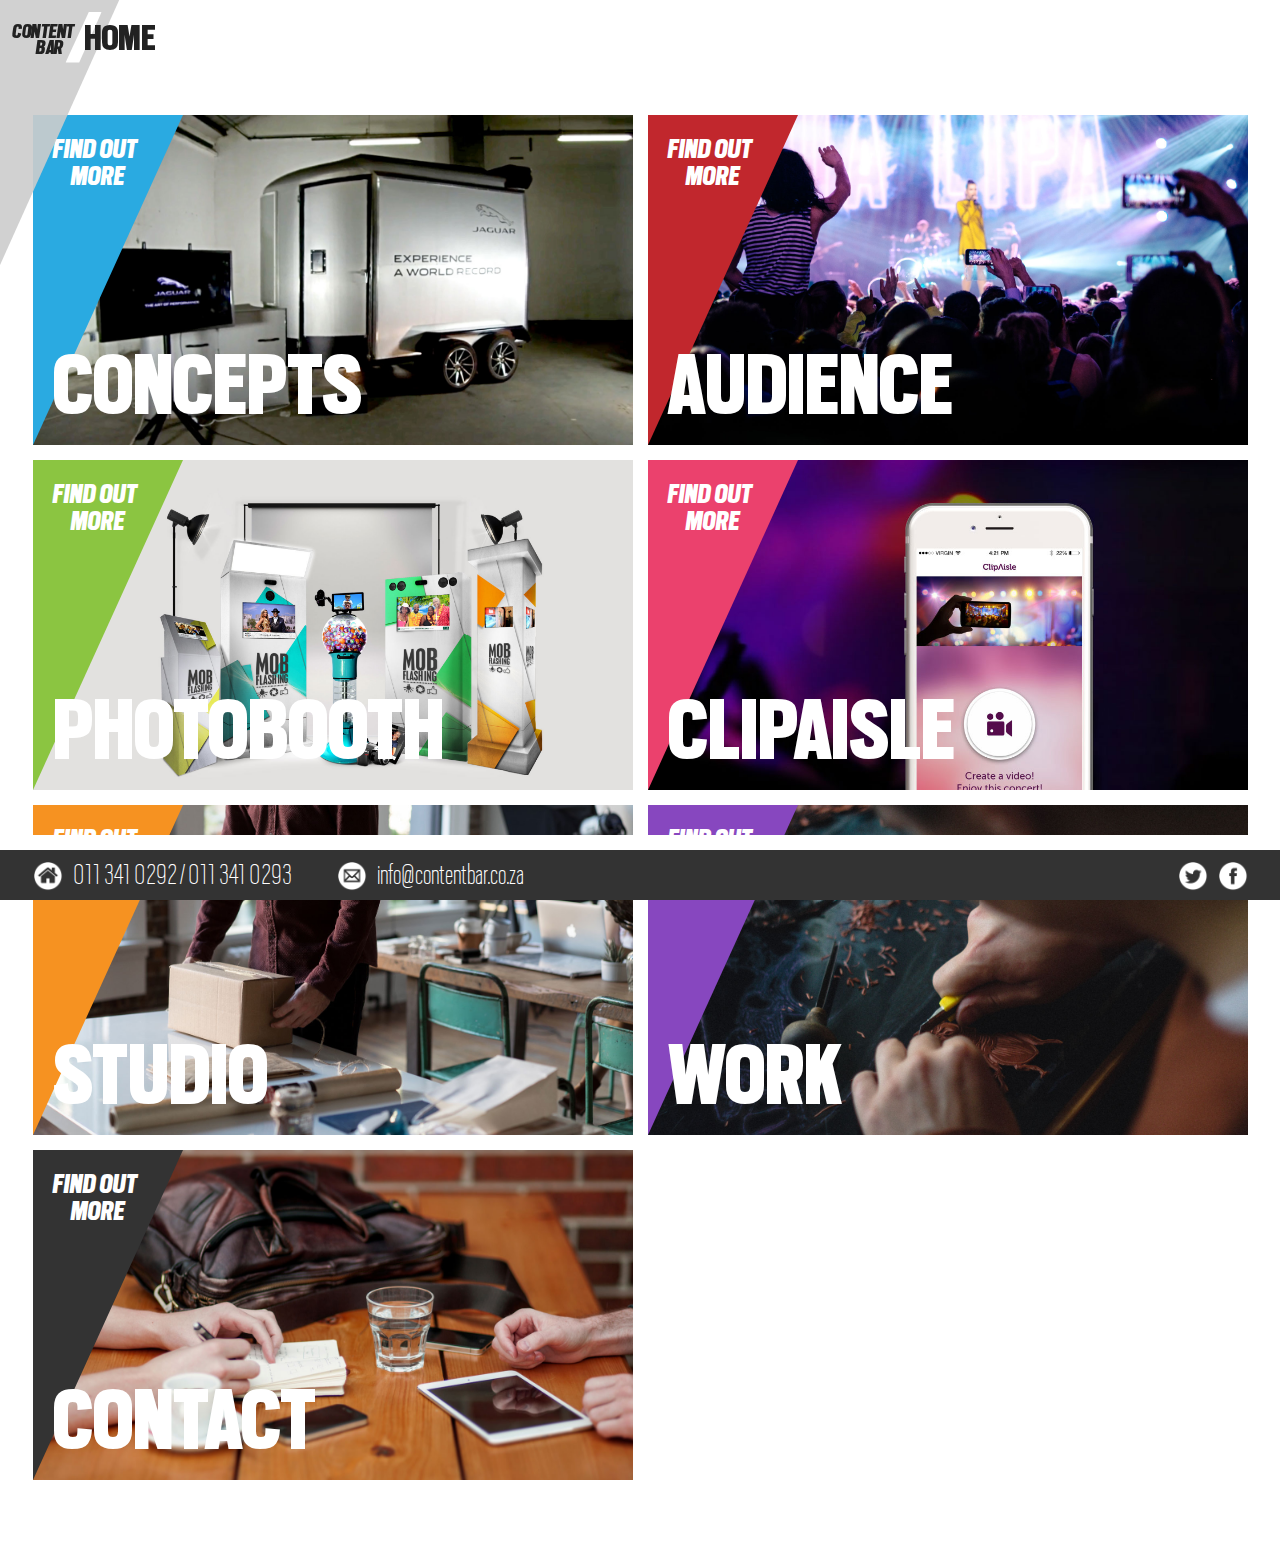
<file: htmlTemplate/index.html>
<!DOCTYPE html>
<html lang="en">
<head>

  <!-- Basic Page Needs
  –––––––––––––––––––––––––––––––––––––––––––––––––– -->
  <meta charset="utf-8">
  <title>ContentBar</title>
  <meta name="description" content="">
  <meta name="author" content="Rouan van der Ende (bitlab.io)">

  <!-- Mobile Specific Metas
  –––––––––––––––––––––––––––––––––––––––––––––––––– -->
  <meta name="viewport" content="width=device-width, initial-scale=1">

  
  <!-- CSS
  –––––––––––––––––––––––––––––––––––––––––––––––––– -->
  <link rel="stylesheet" href="css/normalize.css">
  <link rel="stylesheet" href="css/skeleton.css">

  <!-- Favicon
  –––––––––––––––––––––––––––––––––––––––––––––––––– -->
  <link rel="icon" type="image/png" href="images/favicon.png">

  <script type="text/javascript" src="jquery-3.1.1.min.js"></script>
  <script type="text/javascript" src="contentbar.js"></script>
  <script type="text/javascript">

    var state = {}
    state.menu = {}
    state.menu.visible = false;
    state.menu.scale = 0.8;

    state.menu.toggle = function() {
      console.log("toggle menu");



      if (state.menu.visible) {
        $("#menu").animate({ 
          left: "-445px",
        }, 300 );

        $( "#menuactivate" ).css("display" , "block")
        $("#menuholder").css("pointer-events", "none");

        state.menu.visible = false;
        $( "#menuoff" ).hide();
        $("#menuholder").css("z-index", 100)
        $("#graymenu").css("z-index", 0)
        $("#menupagename").fadeIn();
      } else {
        
        $("#menu").animate({ 
          left: "0px",
        }, 300 );

        $("#menuholder").css("pointer-events", "auto");
        $( "#menuactivate" ).css("display" , "none")

        state.menu.visible = true;
        $( "#menuoff" ).show();

        $("#menuholder").css("z-index", 1000)
        $("#graymenu").css("z-index", -1)
        $("#menupagename").fadeOut();
      }
    }

    var hidemenu = function () {
      if (state.menu.visible == true ) { state.menu.toggle(); }
    }

////////////////////////////////////////////////////////////////////////////////////////////////////////////

    var resizeall = function() {
      

     if ($(window).width() < 4000) {

        var scale = ($(window).width()-30) / 600;
        if (scale > 1) { scale = 1}
        var s = 1-scale
        s = s / 2; 
        s = Math.round(s * 100);
        $(".segment").css("transform", "translate(-"+s+"%, -"+s+"%) scale("+scale+")")
        $(".segment").height(330 * scale)
      }

      console.log( $(window).width() )

      if ( $(window).width() >= 1860) { 
        $(".segmentholder").width( 1860);
      } 

      if (( $(window).width() >= 1245) && ( $(window).width() < 1860) ) { 
        $(".segmentholder").width( 1245);
      }

      if (( $(window).width() >= 630) && ( $(window).width() < 1245) ) {
        $(".segmentholder").width( 630 ); 



      }

      if ( $(window).width() < 630) { 
        $(".segmentholder").width( $(window).width() );
      } 

        //MENU SIZE

        if ($(window).width() < 1000) { $("#menuholder").css('transform', 'translate(-20%, -20%) scale(0.6)'); } else { $("#menuholder").css('transform', 'translate(-10%, -10%) scale(0.8)'); }

        //FOOTER

        if ($(window).width() < 1245) {
          $("#footer3").css("font-size", "15px");
          $(".footerimages").css("padding-top", "8px");
          $(".footerimages").css('height', '15px');
          $(".mailicon").css('margin-left', '15px');
          $(".footerspacing").css('margin-left', '5px');
        } else {
          $("#footer3").css("font-size", "25px");
          $(".footerimages").css("padding-top", "11px");
          $(".footerimages").css('height', '30px');
          $(".mailicon").css('margin-left', '45px');
          $(".footerspacing").css('margin-left', '10px');
        }


    }

////////////////////////////////////////////////////////////////////////////////////////////////////////////

var segment1on = function () {  
  $("#slidepanel1").animate({ left: "0px", }, 300 ); 
  $("#findoutmore1").fadeOut(); 
  $("#paragraph1").fadeIn(); 
}

var segment1off = function () {  
  $("#slidepanel1").animate({ left: "-450px", }, 300 ); 
  $("#findoutmore1").fadeIn(); 
  $("#paragraph1").fadeOut(); 
}



var segment2on = function () {  
  $("#slidepanel2").animate({ left: "0px", }, 300 ); 
  $("#findoutmore2").fadeOut(); 
  $("#paragraph2").fadeIn(); 
}

var segment2off = function () {  
  $("#slidepanel2").animate({ left: "-450px", }, 300 ); 
  $("#findoutmore2").fadeIn(); 
  $("#paragraph2").fadeOut(); 
}



var segment3on = function () {  
  $("#slidepanel3").animate({ left: "0px", }, 300 ); 
  $("#findoutmore3").fadeOut(); 
  $("#paragraph3").fadeIn(); 
}

var segment3off = function () {  
  $("#slidepanel3").animate({ left: "-450px", }, 300 ); 
  $("#findoutmore3").fadeIn(); 
  $("#paragraph3").fadeOut(); 
}



var segment4on = function () {  
  $("#slidepanel4").animate({ left: "0px", }, 300 ); 
  $("#findoutmore4").fadeOut(); 
  $("#paragraph4").fadeIn(); 
}

var segment4off = function () {  
  $("#slidepanel4").animate({ left: "-450px", }, 300 ); 
  $("#findoutmore4").fadeIn(); 
  $("#paragraph4").fadeOut(); 
}




var segment5on = function () {  
  $("#slidepanel5").animate({ left: "0px", }, 300 ); 
  $("#findoutmore5").fadeOut(); 
  $("#paragraph5").fadeIn(); 
}

var segment5off = function () {  
  $("#slidepanel5").animate({ left: "-450px", }, 300 ); 
  $("#findoutmore5").fadeIn(); 
  $("#paragraph5").fadeOut(); 
}



var segment6on = function () {  
  $("#slidepanel6").animate({ left: "0px", }, 300 ); 
  $("#findoutmore6").fadeOut(); 
  $("#paragraph6").fadeIn(); 
}

var segment6off = function () {  
  $("#slidepanel6").animate({ left: "-450px", }, 300 ); 
  $("#findoutmore6").fadeIn(); 
  $("#paragraph6").fadeOut(); 
}




var segment7on = function () {  
  $("#slidepanel7").animate({ left: "0px", }, 300 ); 
  $("#findoutmore7").fadeOut(); 
  $("#paragraph7").fadeIn(); 
}

var segment7off = function () {  
  $("#slidepanel7").animate({ left: "-450px", }, 300 ); 
  $("#findoutmore7").fadeIn(); 
  $("#paragraph7").fadeOut(); 
}



    $( document ).ready(function() {
      resizeall();
      console.log( "ready!" );

      generateMenu(0);

      console.log($(window).width())

 


      var buttonshtml = ``;

      for (var a = 0; a < 10; a++) {

        buttonshtml += `
          <div style="width: 100px; height: 50px; background: #ff0; float: left;">
          </div>
          `;

      }

      //$("#buttonholder").html(buttonshtml)

var hideall = function (skip) {
  hidemenu();
  if (skip != 1) { segment1off(); }
  if (skip != 2) { segment2off(); }
  if (skip != 3) { segment3off(); }
  if (skip != 4) { segment4off(); }
  if (skip != 5) { segment5off(); }
  if (skip != 6) { segment6off(); }
  if (skip != 7) { segment7off(); }
  
  
}

      $("#findbutton1").mouseup( function () { hideall(1); segment1on();  })
      $("#findbutton2").mouseup( function () { hideall(2); segment2on(); })
      $("#findbutton3").mouseup( function () { hideall(3); segment3on(); })
      $("#findbutton4").mouseup( function () { hideall(4); segment4on(); })
      $("#findbutton5").mouseup( function () { hideall(5); segment5on(); })
      $("#findbutton6").mouseup( function () { hideall(6); segment6on(); })
      $("#findbutton7").mouseup( function () { hideall(7); segment7on(); })



      $( "#menuactivate" ).click(function() { state.menu.toggle(); });
      $( "#menubutton" ).click(function() { state.menu.toggle(); });

      $( "#menuoff" ).mouseenter( function() { 
        console.log( "menu off!" );     

        if (state.menu.visible) {
          state.menu.toggle();  
        }
        
      });





    });



    $( window ).resize(function() {
      resizeall();
    });


  </script>

<style type="text/css">

html, body {
    max-width: 100%;
    overflow-x: hidden;
}

@font-face {
  font-family: 'ScoutItalic';
  src: url('ScoutCond-BlackItalic.eot');
  src: url('ScoutCond-BlackItalic.eot?#iefix') format('embedded-opentype'),
    url('ScoutCond-BlackItalic.woff') format('woff'),
    url('ScoutCond-BlackItalic.ttf') format('truetype');
  font-weight: 900;

}

@font-face {
  font-family: 'ScoutBold';
  src: url('ScoutCond-Black.eot');
  src: url('ScoutCond-Black.eot?#iefix') format('embedded-opentype'),
    url('ScoutCond-Black.woff') format('woff'),
    url('ScoutCond-Black.ttf') format('truetype');
  font-weight: 900;
  font-style: normal;
}

@font-face {
  font-family: 'ScoutThin';
  src: url('ScoutCond-Thin.eot');
  src: url('ScoutCond-Thin.eot?#iefix') format('embedded-opentype'),
    url('ScoutCond-Thin.woff') format('woff'),
    url('ScoutCond-Thin.ttf') format('truetype');
  font-weight: 100;
  font-style: normal;
}

    

* {
  font-family: 'ScoutItalic';
  font-size: 1.25em;
  margin: 0; padding: 0;
}

.findbutton {
  cursor: pointer;
}

.mediatext {
    font-family: 'ScoutThin';
  font-size: 30px;
  line-height: 30px;
}

.mediatext:before {
   content: '';
  width: 150px;
    height: 330px;
  float: right;
  shape-outside: polygon(150px 0, 150px 330px, 0px 330px);
  clip-path: polygon(150px 0, 150px 330px, 0px 330px);

}

.segment {
  transform: scale(1);
  float: left;
  margin-right: 15px;
  margin-bottom: 15px;
}


/* MENU */

a.menulink div { color: #000; }
a.menulink div:hover { color: #fff; }


.segmentTitles {
  position: absolute; top: 195px; left: 20px; font-size: 95px; color: #fff;
  font-family: 'ScoutBold';
}

.segmentFindOut {
  position: absolute; top: 10px; color: white; left: 470px; font-size: 30px; font-family: 'ScoutItalic'; 
}

.segmentMore {
  position: absolute; top: 37px; color: white; left: 488px; font-size: 30px; font-family: 'ScoutItalic'; 
}



</style>

</head>

<body >







<!-- MENU START-->


<div id="menuholder" style="position: fixed;top: 0px; transform: translate(-20%, -20%) scale(0.6); pointer-events: none; z-index: 100;">
  <div id="menu" style="height: 1350px; width: 600px; left: -445px; position: relative; ">

 

      <div id="graymenu" style="position: absolute; z-index: -100; opacity: 0.9;  ">
        <svg height="1350" width="600">
          <polygon points="232,0 594,0 0,1321 0,517" style="fill:#cccccc" />
        </svg>
      </div>

      <div style="position: absolute; left: 527px; top: 15px; ">
        <svg height="64" width="45" style="position: absolute;">
              <polygon id="menupagechevron" points="29,0 45,0 17,63 0,63" style="fill:#fff" />
            </svg>
      </div>
           

      <div class="boldf" style="position: absolute; top: 17px; left: 460px; font-size: 28px; font-family: 'ScoutItalic'; ">CONTENT</div>
      <div style="position: absolute; top: 38px; left: 490px; font-size: 28px; font-family: 'ScoutItalic'; ">BAR</div>
      <div id="menupagename" style="position: absolute; top: 7px; left: 550px; font-size: 50px; font-family: 'ScoutBold'; "></div>

      <!-- MENU Items --><div id="menuItems"></div>     

     <div id="menubutton" style="cursor: pointer; position: absolute; width: 220px; left: 445px; height: 100px; z-index: 9999;"></div>

  </div>
</div>

<div id="menuactivate" style="cursor: pointer; width: 220px; height: 60px; left:5px; top: 5px; z-index: 9999; position: fixed;"></div>
<div style="width: 100%; z-index: 99; background: #fff; height: 60px; top: 0; left: 0; position: fixed;"></div>
<!-- MENU END-->








<!-- MAINPAGE -->
<div class="segmentholder" style="margin: 100px auto 50px; max-width: 1860px; ">
  <div style="margin: 100px 0 0 0; max-width: 1845px; padding: 15px 0 0 15px;  ">

    <!-- SEGMENT START-->
    <div class="segment" >
    <div style="
        width: 600px; 
        height: 330px; 
        background: #333 url('images/block_jaguar.jpg'); 
        background-size: cover;  
        background-repeat: no-repeat; 
        background-position: center center; 
        overflow: hidden; 
        position: relative;
    ">

      <div id="slidepanel1" style="position: relative; top:0px; left: -450px; height: 330px; width: 600px;">
          <svg height="330" width="600" style="position: absolute;">
           <polygon points="0,0 600,0 450,330 0,330" style="fill:#2aaae1" />
          </svg>

         <div style="position: absolute; top: 30px; left: 30px; width: 500px;">
          <p id="paragraph1" class="mediatext" align="justify" style=" display:none;  color: white; font-weight: 100;">
              Lorem ipsum dolor sit amet, consectetur adipiscing elit. Suspendisse rutrum
              augue justo, a cursus mauris mattis at. Integer in augue orci. Aliquam
              dapibus, elit eu pretium ullamcorper, diam lacus commodo augue, sit
              amet rhoncus arcu massa sed lectus. Nam fringilla velit in luctus
              fringilla. Fusce vel orci massa. Nam fringilla velit in luctus
              fringilla. Fusce vel orci massa. </p>
          </div>          
         
          <div id="findoutmore1" style="position: relative;">
            <div class="segmentFindOut" >FIND OUT</div>
            <div class="segmentMore" >MORE</div>          
            <div id="findbutton1" class="findbutton" style="position: absolute; top: 10px; left: 460px; height: 70px; width: 120px; "></div>
          </div>
        
      </div>

      <a href="concepts.html"><div class="segmentTitles" >CONCEPTS</div></a>

    </div>
    </div>
    <!-- SEGMENT END -->

    <!-- SEGMENT START-->
    <div class="segment" >
        <div style="
        width: 600px; 
        height: 330px; 
        background: #333 url('images/block_audience.jpg'); 
        background-size: cover;  
        background-repeat: no-repeat; 
        background-position: center center; 
        overflow: hidden; 
        position: relative;
    ">

      <div id="slidepanel2" style="position: relative; top:0px; left: -450px; height: 330px; width: 600px;">
          <svg height="330" width="600" style="position: absolute;">
           <polygon points="0,0 600,0 450,330 0,330" style="fill:#c1272d" />
          </svg>

         <div style="position: absolute; top: 30px; left: 30px; width: 500px;">
          <p id="paragraph2" class="mediatext" align="justify" style=" display:none; color: white; font-weight: 100;">
              Lorem ipsum dolor sit amet, consectetur adipiscing elit. Suspendisse rutrum
              augue justo, a cursus mauris mattis at. Integer in augue orci. Aliquam
              dapibus, elit eu pretium ullamcorper, diam lacus commodo augue, sit
              amet rhoncus arcu massa sed lectus. Nam fringilla velit in luctus
              fringilla. Fusce vel orci massa. Nam fringilla velit in luctus
              fringilla. Fusce vel orci massa. </p>
          </div>          
         
          <div id="findoutmore2" style="position: relative;">
            <div class="segmentFindOut" >FIND OUT</div>
            <div class="segmentMore" >MORE</div>          
            <div id="findbutton2" class="findbutton" style="position: absolute; top: 10px; left: 460px; height: 70px; width: 120px; "></div>
          </div>
        
      </div>

      <a href="audience.html"><div class="segmentTitles" >AUDIENCE</div></a>

    </div>
    </div>
    <!-- SEGMENT END -->

    <!-- SEGMENT START-->
    <div class="segment" >
        <div style="
        width: 600px; 
        height: 330px; 
        background: #333 url('images/block_photobooth.jpg'); 
        background-size: cover;  
        background-repeat: no-repeat; 
        background-position: center center; 
        overflow: hidden; 
        position: relative;
    ">

      <div id="slidepanel3" style="position: relative; top:0px; left: -450px; height: 330px; width: 600px;">
          <svg height="330" width="600" style="position: absolute;">
           <polygon points="0,0 600,0 450,330 0,330" style="fill:#8bc541" />
          </svg>

         <div style="position: absolute; top: 30px; left: 30px; width: 500px;">
          <p id="paragraph3" class="mediatext" align="justify" style=" display:none; color: white; font-weight: 100;">
              Lorem ipsum dolor sit amet, consectetur adipiscing elit. Suspendisse rutrum
              augue justo, a cursus mauris mattis at. Integer in augue orci. Aliquam
              dapibus, elit eu pretium ullamcorper, diam lacus commodo augue, sit
              amet rhoncus arcu massa sed lectus. Nam fringilla velit in luctus
              fringilla. Fusce vel orci massa. Nam fringilla velit in luctus
              fringilla. Fusce vel orci massa. </p>
          </div>          
         
          <div id="findoutmore3" style="position: relative;">
            <div class="segmentFindOut" >FIND OUT</div>
            <div class="segmentMore" >MORE</div>          
            <div id="findbutton3" class="findbutton" style="position: absolute; top: 10px; left: 460px; height: 70px; width: 120px; "></div>
          </div>
        
      </div>

      <a href="photobooth.html"><div class="segmentTitles" >PHOTOBOOTH</div></a>

    </div>
    </div>
    <!-- SEGMENT END -->

    <!-- SEGMENT START-->
    <div class="segment" >
            <div style="
        width: 600px; 
        height: 330px; 
        background: #333 url('images/block_clipaisle.jpg'); 
        background-size: cover;  
        background-repeat: no-repeat; 
        background-position: center center; 
        overflow: hidden; 
        position: relative;
    ">

      <div id="slidepanel4" style="position: relative; top:0px; left: -450px; height: 330px; width: 600px;">
          <svg height="330" width="600" style="position: absolute;">
           <polygon points="0,0 600,0 450,330 0,330" style="fill:#eb416d" />
          </svg>

         <div style="position: absolute; top: 30px; left: 30px; width: 500px;">
          <p id="paragraph4" class="mediatext" align="justify" style=" display:none; color: white; font-weight: 100;">
              Lorem ipsum dolor sit amet, consectetur adipiscing elit. Suspendisse rutrum
              augue justo, a cursus mauris mattis at. Integer in augue orci. Aliquam
              dapibus, elit eu pretium ullamcorper, diam lacus commodo augue, sit
              amet rhoncus arcu massa sed lectus. Nam fringilla velit in luctus
              fringilla. Fusce vel orci massa. Nam fringilla velit in luctus
              fringilla. Fusce vel orci massa. </p>
          </div>          
         
          <div id="findoutmore4" style="position: relative;">
            <div class="segmentFindOut" >FIND OUT</div>
            <div class="segmentMore" >MORE</div>          
            <div id="findbutton4" class="findbutton" style="position: absolute; top: 10px; left: 460px; height: 70px; width: 120px; "></div>
          </div>
        
      </div>

      <a href="clipaisle.html"><div class="segmentTitles" >CLIPAISLE</div></a>

    </div>
    </div>
    <!-- SEGMENT END -->

    <!-- SEGMENT START-->
    <div class="segment" >
            <div style="
        width: 600px; 
        height: 330px; 
        background: #333 url('images/block_studio.jpg'); 
        background-size: cover;  
        background-repeat: no-repeat; 
        background-position: center center; 
        overflow: hidden; 
        position: relative;
    ">

      <div id="slidepanel5" style="position: relative; top:0px; left: -450px; height: 330px; width: 600px;">
          <svg height="330" width="600" style="position: absolute;">
           <polygon points="0,0 600,0 450,330 0,330" style="fill:#f69221" />
          </svg>

         <div style="position: absolute; top: 30px; left: 30px; width: 500px;">
          <p id="paragraph5" class="mediatext" align="justify" style=" display:none; color: white; font-weight: 100;">
              Lorem ipsum dolor sit amet, consectetur adipiscing elit. Suspendisse rutrum
              augue justo, a cursus mauris mattis at. Integer in augue orci. Aliquam
              dapibus, elit eu pretium ullamcorper, diam lacus commodo augue, sit
              amet rhoncus arcu massa sed lectus. Nam fringilla velit in luctus
              fringilla. Fusce vel orci massa. Nam fringilla velit in luctus
              fringilla. Fusce vel orci massa. </p>
          </div>          
         
          <div id="findoutmore5" style="position: relative;">
            <div class="segmentFindOut" >FIND OUT</div>
            <div class="segmentMore" >MORE</div>          
            <div id="findbutton5" class="findbutton" style="position: absolute; top: 10px; left: 460px; height: 70px; width: 120px; "></div>
          </div>
        
      </div>

      <a href="studio.html"><div class="segmentTitles" >STUDIO</div></a>

    </div>
    </div>
    <!-- SEGMENT END -->


    <!-- SEGMENT START-->
    <div class="segment" >
            <div style="
        width: 600px; 
        height: 330px; 
        background: #333 url('images/block_work.jpg'); 
        background-size: cover;  
        background-repeat: no-repeat; 
        background-position: center center; 
        overflow: hidden; 
        position: relative;
    ">

      <div id="slidepanel6" style="position: relative; top:0px; left: -450px; height: 330px; width: 600px;">
          <svg height="330" width="600" style="position: absolute;">
           <polygon points="0,0 600,0 450,330 0,330" style="fill:#8747bf" />
          </svg>

         <div style="position: absolute; top: 30px; left: 30px; width: 500px;">
          <p id="paragraph6" class="mediatext" align="justify" style=" display:none; color: white; font-weight: 100;">
              Lorem ipsum dolor sit amet, consectetur adipiscing elit. Suspendisse rutrum
              augue justo, a cursus mauris mattis at. Integer in augue orci. Aliquam
              dapibus, elit eu pretium ullamcorper, diam lacus commodo augue, sit
              amet rhoncus arcu massa sed lectus. Nam fringilla velit in luctus
              fringilla. Fusce vel orci massa. Nam fringilla velit in luctus
              fringilla. Fusce vel orci massa. </p>
          </div>          
         
          <div id="findoutmore6" style="position: relative;">
            <div class="segmentFindOut" >FIND OUT</div>
            <div class="segmentMore" >MORE</div>          
            <div id="findbutton6" class="findbutton" style="position: absolute; top: 10px; left: 460px; height: 70px; width: 120px; "></div>
          </div>
        
      </div>

      <a href="work.html"><div class="segmentTitles" >WORK</div></a>

    </div>
    </div>
    <!-- SEGMENT END -->             


<!-- SEGMENT START-->
    <div class="segment" >
            <div style="
        width: 600px; 
        height: 330px; 
        background: #333 url('images/block_contact.jpg'); 
        background-size: cover;  
        background-repeat: no-repeat; 
        background-position: center center; 
        overflow: hidden; 
        position: relative;
    ">

      <div id="slidepanel7" style="position: relative; top:0px; left: -450px; height: 330px; width: 600px;">
          <svg height="330" width="600" style="position: absolute;">
           <polygon points="0,0 600,0 450,330 0,330" style="fill:#333333" />
          </svg>

         <div style="position: absolute; top: 30px; left: 30px; width: 500px;">
          <p id="paragraph7" class="mediatext" align="justify" style=" display:none; color: white; font-weight: 100;">
              Lorem ipsum dolor sit amet, consectetur adipiscing elit. Suspendisse rutrum
              augue justo, a cursus mauris mattis at. Integer in augue orci. Aliquam
              dapibus, elit eu pretium ullamcorper, diam lacus commodo augue, sit
              amet rhoncus arcu massa sed lectus. Nam fringilla velit in luctus
              fringilla. Fusce vel orci massa. Nam fringilla velit in luctus
              fringilla. Fusce vel orci massa. </p>
          </div>          
         
          <div id="findoutmore7" style="position: relative;">
            <div class="segmentFindOut" >FIND OUT</div>
            <div class="segmentMore" >MORE</div>          
            <div id="findbutton7" class="findbutton" style="position: absolute; top: 10px; left: 460px; height: 70px; width: 120px; "></div>
          </div>
        
      </div>

      <a href="contact.html"><div class="segmentTitles" >CONTACT</div></a>

    </div>
    </div>
    <!-- SEGMENT END -->       

    <div style="clear:both;"></div>

</div>

</div>



<div id="footer0" style="width: 100%; height: 50px; background: #333; position: fixed; bottom: 0px; border-top: 15px solid #fff;">
 <div id="footer1" class="segmentholder" style="height: 50px; margin: 0 auto;    ">
  <div id="footer2" style="height: 50px; padding: 0 15px 0 15px; ">
    <div id="footer3" style="color: #fff; padding: 0; margin: 0; ">

      <img class="footerimages" src="images/icon_home.png" style="float: left; cursor: pointer;" >       
      <div class="footerspacing" style="font-family: 'ScoutThin'; float: left; cursor: pointer;">011 341 0292 / 011 341 0293</div>
      
      <img class="footerimages mailicon" src="images/icon_mail.png" style="float: left; cursor: pointer;" >       
      <div class="footerspacing" style="font-family: 'ScoutThin'; float: left; cursor: pointer;">info@contentbar.co.za</div>

      <img class="footerimages footerspacing" src="images/icon_facebook.png" style="float: right; cursor: pointer;" >       
      <img class="footerimages footerspacing" src="images/icon_twitter.png" style="float: right; cursor: pointer;" >       

    </div>
  </div>
 </div>
</div>



</body>
</html>
</file>
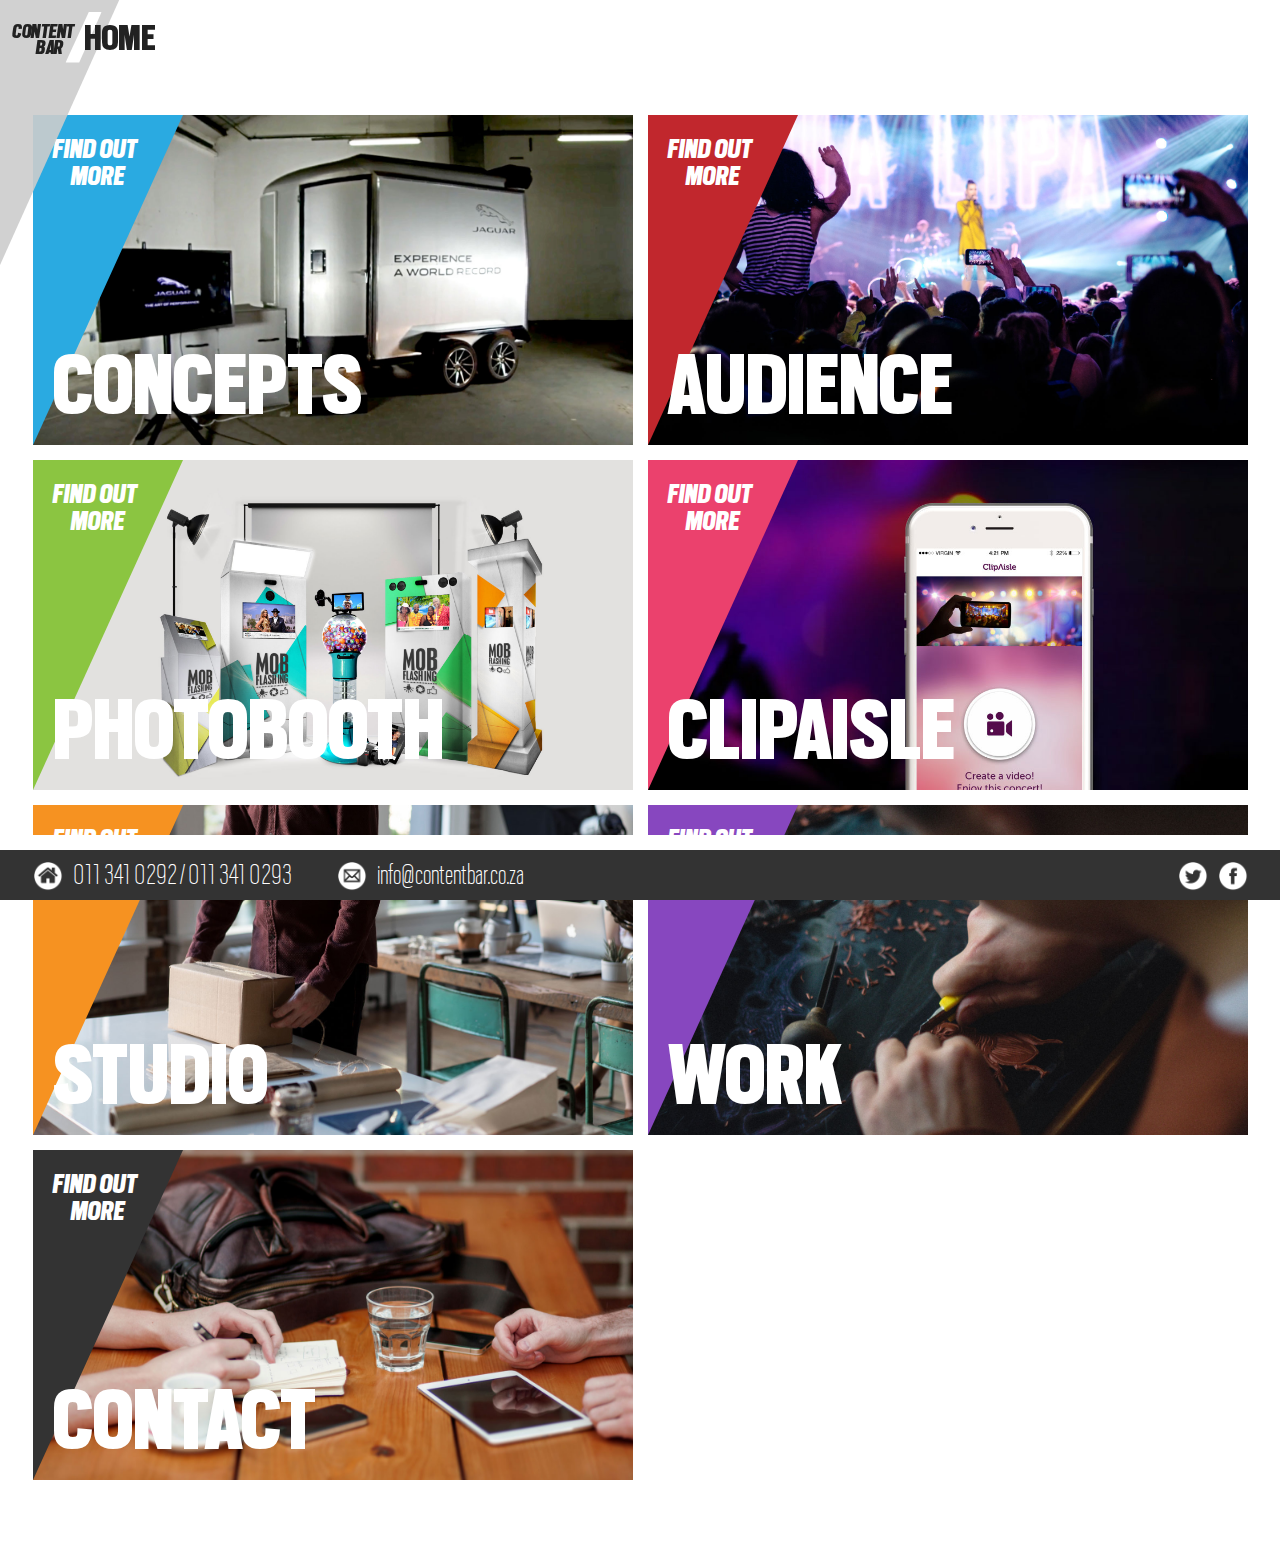
<file: app/public/index.html>
<!DOCTYPE html>
<html lang="en">
<head>

  <!-- Basic Page Needs
  –––––––––––––––––––––––––––––––––––––––––––––––––– -->
  <meta charset="utf-8">
  <title>ContentBar</title>
  <meta name="description" content="">
  <meta name="author" content="Rouan van der Ende (bitlab.io)">

  <!-- Mobile Specific Metas
  –––––––––––––––––––––––––––––––––––––––––––––––––– -->
  <meta name="viewport" content="width=device-width, initial-scale=1">

  
  <!-- CSS
  –––––––––––––––––––––––––––––––––––––––––––––––––– -->
  <link rel="stylesheet" href="css/normalize.css">
  <link rel="stylesheet" href="css/skeleton.css">

  <!-- Favicon
  –––––––––––––––––––––––––––––––––––––––––––––––––– -->
  <link rel="icon" type="image/png" href="images/favicon.png">

  <script type="text/javascript" src="jquery-3.1.1.min.js"></script>
  <script type="text/javascript" src="contentbar.js"></script>
  <script type="text/javascript">

    var state = {}
    state.menu = {}
    state.menu.visible = false;
    state.menu.scale = 0.8;

    state.menu.toggle = function() {
      console.log("toggle menu");



      if (state.menu.visible) {
        $("#menu").animate({ 
          left: "-445px",
        }, 300 );

        $( "#menuactivate" ).css("display" , "block")
        $("#menuholder").css("pointer-events", "none");

        state.menu.visible = false;
        $( "#menuoff" ).hide();
        $("#menuholder").css("z-index", 100)
        $("#graymenu").css("z-index", 0)
        $("#menupagename").fadeIn();
      } else {
        
        $("#menu").animate({ 
          left: "0px",
        }, 300 );

        $("#menuholder").css("pointer-events", "auto");
        $( "#menuactivate" ).css("display" , "none")

        state.menu.visible = true;
        $( "#menuoff" ).show();

        $("#menuholder").css("z-index", 1000)
        $("#graymenu").css("z-index", -1)
        $("#menupagename").fadeOut();
      }
    }

    var hidemenu = function () {
      if (state.menu.visible == true ) { state.menu.toggle(); }
    }

////////////////////////////////////////////////////////////////////////////////////////////////////////////

    var resizeall = function() {
      

     if ($(window).width() < 4000) {

        var scale = ($(window).width()-30) / 600;
        if (scale > 1) { scale = 1}
        var s = 1-scale
        s = s / 2; 
        s = Math.round(s * 100);
        $(".segment").css("transform", "translate(-"+s+"%, -"+s+"%) scale("+scale+")")
        $(".segment").height(330 * scale)
      }

      console.log( $(window).width() )

      if ( $(window).width() >= 1860) { 
        $(".segmentholder").width( 1860);
      } 

      if (( $(window).width() >= 1245) && ( $(window).width() < 1860) ) { 
        $(".segmentholder").width( 1245);
      }

      if (( $(window).width() >= 630) && ( $(window).width() < 1245) ) {
        $(".segmentholder").width( 630 ); 



      }

      if ( $(window).width() < 630) { 
        $(".segmentholder").width( $(window).width() );
      } 

        //MENU SIZE

        if ($(window).width() < 1000) { $("#menuholder").css('transform', 'translate(-20%, -20%) scale(0.6)'); } else { $("#menuholder").css('transform', 'translate(-10%, -10%) scale(0.8)'); }

        //FOOTER

        if ($(window).width() < 1245) {
          $("#footer3").css("font-size", "15px");
          $(".footerimages").css("padding-top", "8px");
          $(".footerimages").css('height', '15px');
          $(".mailicon").css('margin-left', '15px');
          $(".footerspacing").css('margin-left', '5px');
        } else {
          $("#footer3").css("font-size", "25px");
          $(".footerimages").css("padding-top", "11px");
          $(".footerimages").css('height', '30px');
          $(".mailicon").css('margin-left', '45px');
          $(".footerspacing").css('margin-left', '10px');
        }


    }

////////////////////////////////////////////////////////////////////////////////////////////////////////////

var segment1on = function () {  
  $("#slidepanel1").animate({ left: "0px", }, 300 ); 
  $("#findoutmore1").fadeOut(); 
  $("#paragraph1").fadeIn(); 
}

var segment1off = function () {  
  $("#slidepanel1").animate({ left: "-450px", }, 300 ); 
  $("#findoutmore1").fadeIn(); 
  $("#paragraph1").fadeOut(); 
}



var segment2on = function () {  
  $("#slidepanel2").animate({ left: "0px", }, 300 ); 
  $("#findoutmore2").fadeOut(); 
  $("#paragraph2").fadeIn(); 
}

var segment2off = function () {  
  $("#slidepanel2").animate({ left: "-450px", }, 300 ); 
  $("#findoutmore2").fadeIn(); 
  $("#paragraph2").fadeOut(); 
}



var segment3on = function () {  
  $("#slidepanel3").animate({ left: "0px", }, 300 ); 
  $("#findoutmore3").fadeOut(); 
  $("#paragraph3").fadeIn(); 
}

var segment3off = function () {  
  $("#slidepanel3").animate({ left: "-450px", }, 300 ); 
  $("#findoutmore3").fadeIn(); 
  $("#paragraph3").fadeOut(); 
}



var segment4on = function () {  
  $("#slidepanel4").animate({ left: "0px", }, 300 ); 
  $("#findoutmore4").fadeOut(); 
  $("#paragraph4").fadeIn(); 
}

var segment4off = function () {  
  $("#slidepanel4").animate({ left: "-450px", }, 300 ); 
  $("#findoutmore4").fadeIn(); 
  $("#paragraph4").fadeOut(); 
}




var segment5on = function () {  
  $("#slidepanel5").animate({ left: "0px", }, 300 ); 
  $("#findoutmore5").fadeOut(); 
  $("#paragraph5").fadeIn(); 
}

var segment5off = function () {  
  $("#slidepanel5").animate({ left: "-450px", }, 300 ); 
  $("#findoutmore5").fadeIn(); 
  $("#paragraph5").fadeOut(); 
}



var segment6on = function () {  
  $("#slidepanel6").animate({ left: "0px", }, 300 ); 
  $("#findoutmore6").fadeOut(); 
  $("#paragraph6").fadeIn(); 
}

var segment6off = function () {  
  $("#slidepanel6").animate({ left: "-450px", }, 300 ); 
  $("#findoutmore6").fadeIn(); 
  $("#paragraph6").fadeOut(); 
}




var segment7on = function () {  
  $("#slidepanel7").animate({ left: "0px", }, 300 ); 
  $("#findoutmore7").fadeOut(); 
  $("#paragraph7").fadeIn(); 
}

var segment7off = function () {  
  $("#slidepanel7").animate({ left: "-450px", }, 300 ); 
  $("#findoutmore7").fadeIn(); 
  $("#paragraph7").fadeOut(); 
}



    $( document ).ready(function() {
      resizeall();
      console.log( "ready!" );

      generateMenu(0);

      console.log($(window).width())

 


      var buttonshtml = ``;

      for (var a = 0; a < 10; a++) {

        buttonshtml += `
          <div style="width: 100px; height: 50px; background: #ff0; float: left;">
          </div>
          `;

      }

      //$("#buttonholder").html(buttonshtml)

var hideall = function (skip) {
  hidemenu();
  if (skip != 1) { segment1off(); }
  if (skip != 2) { segment2off(); }
  if (skip != 3) { segment3off(); }
  if (skip != 4) { segment4off(); }
  if (skip != 5) { segment5off(); }
  if (skip != 6) { segment6off(); }
  if (skip != 7) { segment7off(); }
  
  
}

      $("#findbutton1").mouseup( function () { hideall(1); segment1on();  })
      $("#findbutton2").mouseup( function () { hideall(2); segment2on(); })
      $("#findbutton3").mouseup( function () { hideall(3); segment3on(); })
      $("#findbutton4").mouseup( function () { hideall(4); segment4on(); })
      $("#findbutton5").mouseup( function () { hideall(5); segment5on(); })
      $("#findbutton6").mouseup( function () { hideall(6); segment6on(); })
      $("#findbutton7").mouseup( function () { hideall(7); segment7on(); })



      $( "#menuactivate" ).click(function() { state.menu.toggle(); });
      $( "#menubutton" ).click(function() { state.menu.toggle(); });

      $( "#menuoff" ).mouseenter( function() { 
        console.log( "menu off!" );     

        if (state.menu.visible) {
          state.menu.toggle();  
        }
        
      });





    });



    $( window ).resize(function() {
      resizeall();
    });


  </script>

<style type="text/css">

html, body {
    max-width: 100%;
    overflow-x: hidden;
}

@font-face {
  font-family: 'ScoutItalic';
  src: url('ScoutCond-BlackItalic.eot');
  src: url('ScoutCond-BlackItalic.eot?#iefix') format('embedded-opentype'),
    url('ScoutCond-BlackItalic.woff') format('woff'),
    url('ScoutCond-BlackItalic.ttf') format('truetype');
  font-weight: 900;

}

@font-face {
  font-family: 'ScoutBold';
  src: url('ScoutCond-Black.eot');
  src: url('ScoutCond-Black.eot?#iefix') format('embedded-opentype'),
    url('ScoutCond-Black.woff') format('woff'),
    url('ScoutCond-Black.ttf') format('truetype');
  font-weight: 900;
  font-style: normal;
}

@font-face {
  font-family: 'ScoutThin';
  src: url('ScoutCond-Thin.eot');
  src: url('ScoutCond-Thin.eot?#iefix') format('embedded-opentype'),
    url('ScoutCond-Thin.woff') format('woff'),
    url('ScoutCond-Thin.ttf') format('truetype');
  font-weight: 100;
  font-style: normal;
}

    

* {
  font-family: 'ScoutItalic';
  font-size: 1.25em;
  margin: 0; padding: 0;
}

.findbutton {
  cursor: pointer;
}

.mediatext {
    font-family: 'ScoutThin';
  font-size: 30px;
  line-height: 30px;
}

.mediatext:before {
   content: '';
  width: 150px;
    height: 330px;
  float: right;
  shape-outside: polygon(150px 0, 150px 330px, 0px 330px);
  clip-path: polygon(150px 0, 150px 330px, 0px 330px);

}

.segment {
  transform: scale(1);
  float: left;
  margin-right: 15px;
  margin-bottom: 15px;
}


/* MENU */

a.menulink div { color: #000; }
a.menulink div:hover { color: #fff; }


.segmentTitles {
  position: absolute; top: 195px; left: 20px; font-size: 95px; color: #fff;
  font-family: 'ScoutBold';
}

.segmentFindOut {
  position: absolute; top: 10px; color: white; left: 470px; font-size: 30px; font-family: 'ScoutItalic'; 
}

.segmentMore {
  position: absolute; top: 37px; color: white; left: 488px; font-size: 30px; font-family: 'ScoutItalic'; 
}



</style>

</head>

<body >







<!-- MENU START-->


<div id="menuholder" style="position: fixed;top: 0px; transform: translate(-20%, -20%) scale(0.6); pointer-events: none; z-index: 100;">
  <div id="menu" style="height: 1350px; width: 600px; left: -445px; position: relative; ">

 

      <div id="graymenu" style="position: absolute; z-index: -100; opacity: 0.9;  ">
        <svg height="1350" width="600">
          <polygon points="232,0 594,0 0,1321 0,517" style="fill:#cccccc" />
        </svg>
      </div>

      <div style="position: absolute; left: 527px; top: 15px; ">
        <svg height="64" width="45" style="position: absolute;">
              <polygon id="menupagechevron" points="29,0 45,0 17,63 0,63" style="fill:#fff" />
            </svg>
      </div>
           

      <div class="boldf" style="position: absolute; top: 17px; left: 460px; font-size: 28px; font-family: 'ScoutItalic'; ">CONTENT</div>
      <div style="position: absolute; top: 38px; left: 490px; font-size: 28px; font-family: 'ScoutItalic'; ">BAR</div>
      <div id="menupagename" style="position: absolute; top: 7px; left: 550px; font-size: 50px; font-family: 'ScoutBold'; "></div>

      <!-- MENU Items --><div id="menuItems"></div>     

     <div id="menubutton" style="cursor: pointer; position: absolute; width: 220px; left: 445px; height: 100px; z-index: 9999;"></div>

  </div>
</div>

<div id="menuactivate" style="cursor: pointer; width: 220px; height: 60px; left:5px; top: 5px; z-index: 9999; position: fixed;"></div>
<div style="width: 100%; z-index: 99; background: #fff; height: 60px; top: 0; left: 0; position: fixed;"></div>
<!-- MENU END-->








<!-- MAINPAGE -->
<div class="segmentholder" style="margin: 100px auto 50px; max-width: 1860px; ">
  <div style="margin: 100px 0 0 0; max-width: 1845px; padding: 15px 0 0 15px;  ">

    <!-- SEGMENT START-->
    <div class="segment" >
    <div style="
        width: 600px; 
        height: 330px; 
        background: #333 url('images/block_jaguar.jpg'); 
        background-size: cover;  
        background-repeat: no-repeat; 
        background-position: center center; 
        overflow: hidden; 
        position: relative;
    ">

      <div id="slidepanel1" style="position: relative; top:0px; left: -450px; height: 330px; width: 600px;">
          <svg height="330" width="600" style="position: absolute;">
           <polygon points="0,0 600,0 450,330 0,330" style="fill:#2aaae1" />
          </svg>

         <div style="position: absolute; top: 30px; left: 30px; width: 500px;">
          <p id="paragraph1" class="mediatext" align="justify" style=" display:none;  color: white; font-weight: 100;">
              Lorem ipsum dolor sit amet, consectetur adipiscing elit. Suspendisse rutrum
              augue justo, a cursus mauris mattis at. Integer in augue orci. Aliquam
              dapibus, elit eu pretium ullamcorper, diam lacus commodo augue, sit
              amet rhoncus arcu massa sed lectus. Nam fringilla velit in luctus
              fringilla. Fusce vel orci massa. Nam fringilla velit in luctus
              fringilla. Fusce vel orci massa. </p>
          </div>          
         
          <div id="findoutmore1" style="position: relative;">
            <div class="segmentFindOut" >FIND OUT</div>
            <div class="segmentMore" >MORE</div>          
            <div id="findbutton1" class="findbutton" style="position: absolute; top: 10px; left: 460px; height: 70px; width: 120px; "></div>
          </div>
        
      </div>

      <a href="./concepts"><div class="segmentTitles" >CONCEPTS</div></a>

    </div>
    </div>
    <!-- SEGMENT END -->

    <!-- SEGMENT START-->
    <div class="segment" >
        <div style="
        width: 600px; 
        height: 330px; 
        background: #333 url('images/block_audience.jpg'); 
        background-size: cover;  
        background-repeat: no-repeat; 
        background-position: center center; 
        overflow: hidden; 
        position: relative;
    ">

      <div id="slidepanel2" style="position: relative; top:0px; left: -450px; height: 330px; width: 600px;">
          <svg height="330" width="600" style="position: absolute;">
           <polygon points="0,0 600,0 450,330 0,330" style="fill:#c1272d" />
          </svg>

         <div style="position: absolute; top: 30px; left: 30px; width: 500px;">
          <p id="paragraph2" class="mediatext" align="justify" style=" display:none; color: white; font-weight: 100;">
              Lorem ipsum dolor sit amet, consectetur adipiscing elit. Suspendisse rutrum
              augue justo, a cursus mauris mattis at. Integer in augue orci. Aliquam
              dapibus, elit eu pretium ullamcorper, diam lacus commodo augue, sit
              amet rhoncus arcu massa sed lectus. Nam fringilla velit in luctus
              fringilla. Fusce vel orci massa. Nam fringilla velit in luctus
              fringilla. Fusce vel orci massa. </p>
          </div>          
         
          <div id="findoutmore2" style="position: relative;">
            <div class="segmentFindOut" >FIND OUT</div>
            <div class="segmentMore" >MORE</div>          
            <div id="findbutton2" class="findbutton" style="position: absolute; top: 10px; left: 460px; height: 70px; width: 120px; "></div>
          </div>
        
      </div>

      <a href="./audience"><div class="segmentTitles" >AUDIENCE</div></a>

    </div>
    </div>
    <!-- SEGMENT END -->

    <!-- SEGMENT START-->
    <div class="segment" >
        <div style="
        width: 600px; 
        height: 330px; 
        background: #333 url('images/block_photobooth.jpg'); 
        background-size: cover;  
        background-repeat: no-repeat; 
        background-position: center center; 
        overflow: hidden; 
        position: relative;
    ">

      <div id="slidepanel3" style="position: relative; top:0px; left: -450px; height: 330px; width: 600px;">
          <svg height="330" width="600" style="position: absolute;">
           <polygon points="0,0 600,0 450,330 0,330" style="fill:#8bc541" />
          </svg>

         <div style="position: absolute; top: 30px; left: 30px; width: 500px;">
          <p id="paragraph3" class="mediatext" align="justify" style=" display:none; color: white; font-weight: 100;">
              Lorem ipsum dolor sit amet, consectetur adipiscing elit. Suspendisse rutrum
              augue justo, a cursus mauris mattis at. Integer in augue orci. Aliquam
              dapibus, elit eu pretium ullamcorper, diam lacus commodo augue, sit
              amet rhoncus arcu massa sed lectus. Nam fringilla velit in luctus
              fringilla. Fusce vel orci massa. Nam fringilla velit in luctus
              fringilla. Fusce vel orci massa. </p>
          </div>          
         
          <div id="findoutmore3" style="position: relative;">
            <div class="segmentFindOut" >FIND OUT</div>
            <div class="segmentMore" >MORE</div>          
            <div id="findbutton3" class="findbutton" style="position: absolute; top: 10px; left: 460px; height: 70px; width: 120px; "></div>
          </div>
        
      </div>

      <a href="./photobooth"><div class="segmentTitles" >PHOTOBOOTH</div></a>

    </div>
    </div>
    <!-- SEGMENT END -->

    <!-- SEGMENT START-->
    <div class="segment" >
            <div style="
        width: 600px; 
        height: 330px; 
        background: #333 url('images/block_clipaisle.jpg'); 
        background-size: cover;  
        background-repeat: no-repeat; 
        background-position: center center; 
        overflow: hidden; 
        position: relative;
    ">

      <div id="slidepanel4" style="position: relative; top:0px; left: -450px; height: 330px; width: 600px;">
          <svg height="330" width="600" style="position: absolute;">
           <polygon points="0,0 600,0 450,330 0,330" style="fill:#eb416d" />
          </svg>

         <div style="position: absolute; top: 30px; left: 30px; width: 500px;">
          <p id="paragraph4" class="mediatext" align="justify" style=" display:none; color: white; font-weight: 100;">
              Lorem ipsum dolor sit amet, consectetur adipiscing elit. Suspendisse rutrum
              augue justo, a cursus mauris mattis at. Integer in augue orci. Aliquam
              dapibus, elit eu pretium ullamcorper, diam lacus commodo augue, sit
              amet rhoncus arcu massa sed lectus. Nam fringilla velit in luctus
              fringilla. Fusce vel orci massa. Nam fringilla velit in luctus
              fringilla. Fusce vel orci massa. </p>
          </div>          
         
          <div id="findoutmore4" style="position: relative;">
            <div class="segmentFindOut" >FIND OUT</div>
            <div class="segmentMore" >MORE</div>          
            <div id="findbutton4" class="findbutton" style="position: absolute; top: 10px; left: 460px; height: 70px; width: 120px; "></div>
          </div>
        
      </div>

      <a href="./clipaisle"><div class="segmentTitles" >CLIPAISLE</div></a>

    </div>
    </div>
    <!-- SEGMENT END -->

    <!-- SEGMENT START-->
    <div class="segment" >
            <div style="
        width: 600px; 
        height: 330px; 
        background: #333 url('images/block_studio.jpg'); 
        background-size: cover;  
        background-repeat: no-repeat; 
        background-position: center center; 
        overflow: hidden; 
        position: relative;
    ">

      <div id="slidepanel5" style="position: relative; top:0px; left: -450px; height: 330px; width: 600px;">
          <svg height="330" width="600" style="position: absolute;">
           <polygon points="0,0 600,0 450,330 0,330" style="fill:#f69221" />
          </svg>

         <div style="position: absolute; top: 30px; left: 30px; width: 500px;">
          <p id="paragraph5" class="mediatext" align="justify" style=" display:none; color: white; font-weight: 100;">
              Lorem ipsum dolor sit amet, consectetur adipiscing elit. Suspendisse rutrum
              augue justo, a cursus mauris mattis at. Integer in augue orci. Aliquam
              dapibus, elit eu pretium ullamcorper, diam lacus commodo augue, sit
              amet rhoncus arcu massa sed lectus. Nam fringilla velit in luctus
              fringilla. Fusce vel orci massa. Nam fringilla velit in luctus
              fringilla. Fusce vel orci massa. </p>
          </div>          
         
          <div id="findoutmore5" style="position: relative;">
            <div class="segmentFindOut" >FIND OUT</div>
            <div class="segmentMore" >MORE</div>          
            <div id="findbutton5" class="findbutton" style="position: absolute; top: 10px; left: 460px; height: 70px; width: 120px; "></div>
          </div>
        
      </div>

      <a href="./studio"><div class="segmentTitles" >STUDIO</div></a>

    </div>
    </div>
    <!-- SEGMENT END -->


    <!-- SEGMENT START-->
    <div class="segment" >
            <div style="
        width: 600px; 
        height: 330px; 
        background: #333 url('images/block_work.jpg'); 
        background-size: cover;  
        background-repeat: no-repeat; 
        background-position: center center; 
        overflow: hidden; 
        position: relative;
    ">

      <div id="slidepanel6" style="position: relative; top:0px; left: -450px; height: 330px; width: 600px;">
          <svg height="330" width="600" style="position: absolute;">
           <polygon points="0,0 600,0 450,330 0,330" style="fill:#8747bf" />
          </svg>

         <div style="position: absolute; top: 30px; left: 30px; width: 500px;">
          <p id="paragraph6" class="mediatext" align="justify" style=" display:none; color: white; font-weight: 100;">
              Lorem ipsum dolor sit amet, consectetur adipiscing elit. Suspendisse rutrum
              augue justo, a cursus mauris mattis at. Integer in augue orci. Aliquam
              dapibus, elit eu pretium ullamcorper, diam lacus commodo augue, sit
              amet rhoncus arcu massa sed lectus. Nam fringilla velit in luctus
              fringilla. Fusce vel orci massa. Nam fringilla velit in luctus
              fringilla. Fusce vel orci massa. </p>
          </div>          
         
          <div id="findoutmore6" style="position: relative;">
            <div class="segmentFindOut" >FIND OUT</div>
            <div class="segmentMore" >MORE</div>          
            <div id="findbutton6" class="findbutton" style="position: absolute; top: 10px; left: 460px; height: 70px; width: 120px; "></div>
          </div>
        
      </div>

      <a href="./work"><div class="segmentTitles" >WORK</div></a>

    </div>
    </div>
    <!-- SEGMENT END -->             


<!-- SEGMENT START-->
    <div class="segment" >
            <div style="
        width: 600px; 
        height: 330px; 
        background: #333 url('images/block_contact.jpg'); 
        background-size: cover;  
        background-repeat: no-repeat; 
        background-position: center center; 
        overflow: hidden; 
        position: relative;
    ">

      <div id="slidepanel7" style="position: relative; top:0px; left: -450px; height: 330px; width: 600px;">
          <svg height="330" width="600" style="position: absolute;">
           <polygon points="0,0 600,0 450,330 0,330" style="fill:#333333" />
          </svg>

         <div style="position: absolute; top: 30px; left: 30px; width: 500px;">
          <p id="paragraph7" class="mediatext" align="justify" style=" display:none; color: white; font-weight: 100;">
              Lorem ipsum dolor sit amet, consectetur adipiscing elit. Suspendisse rutrum
              augue justo, a cursus mauris mattis at. Integer in augue orci. Aliquam
              dapibus, elit eu pretium ullamcorper, diam lacus commodo augue, sit
              amet rhoncus arcu massa sed lectus. Nam fringilla velit in luctus
              fringilla. Fusce vel orci massa. Nam fringilla velit in luctus
              fringilla. Fusce vel orci massa. </p>
          </div>          
         
          <div id="findoutmore7" style="position: relative;">
            <div class="segmentFindOut" >FIND OUT</div>
            <div class="segmentMore" >MORE</div>          
            <div id="findbutton7" class="findbutton" style="position: absolute; top: 10px; left: 460px; height: 70px; width: 120px; "></div>
          </div>
        
      </div>

      <a href="./contact"><div class="segmentTitles" >CONTACT</div></a>

    </div>
    </div>
    <!-- SEGMENT END -->       

    <div style="clear:both;"></div>

</div>

</div>



<div id="footer0" style="width: 100%; height: 50px; background: #333; position: fixed; bottom: 0px; border-top: 15px solid #fff;">
 <div id="footer1" class="segmentholder" style="height: 50px; margin: 0 auto;    ">
  <div id="footer2" style="height: 50px; padding: 0 15px 0 15px; ">
    <div id="footer3" style="color: #fff; padding: 0; margin: 0; ">

      <img class="footerimages" src="images/icon_home.png" style="float: left; cursor: pointer;" >       
      <div class="footerspacing" style="font-family: 'ScoutThin'; float: left; cursor: pointer;">011 341 0292 / 011 341 0293</div>
      
      <img class="footerimages mailicon" src="images/icon_mail.png" style="float: left; cursor: pointer;" >       
      <div class="footerspacing" style="font-family: 'ScoutThin'; float: left; cursor: pointer;">info@contentbar.co.za</div>

      <img class="footerimages footerspacing" src="images/icon_facebook.png" style="float: right; cursor: pointer;" >       
      <img class="footerimages footerspacing" src="images/icon_twitter.png" style="float: right; cursor: pointer;" >       

    </div>
  </div>
 </div>
</div>



</body>
</html>
</file>
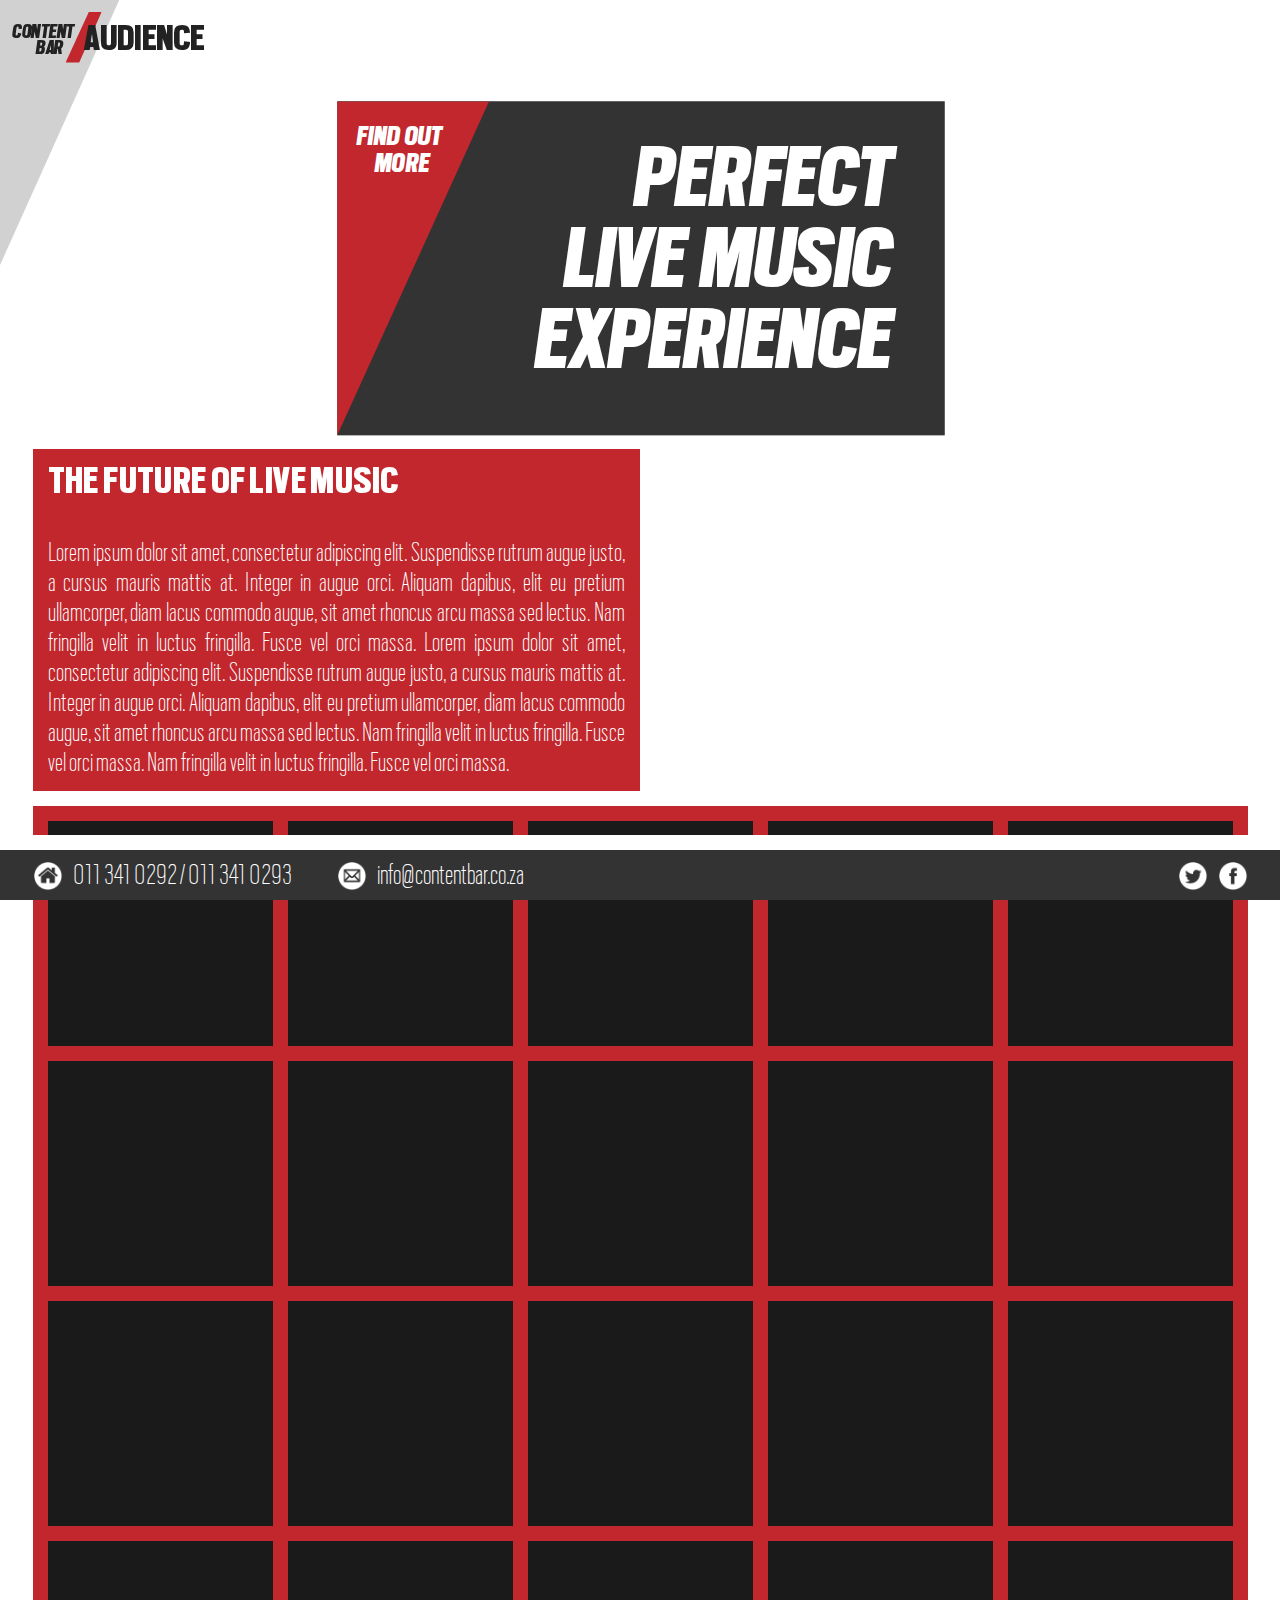
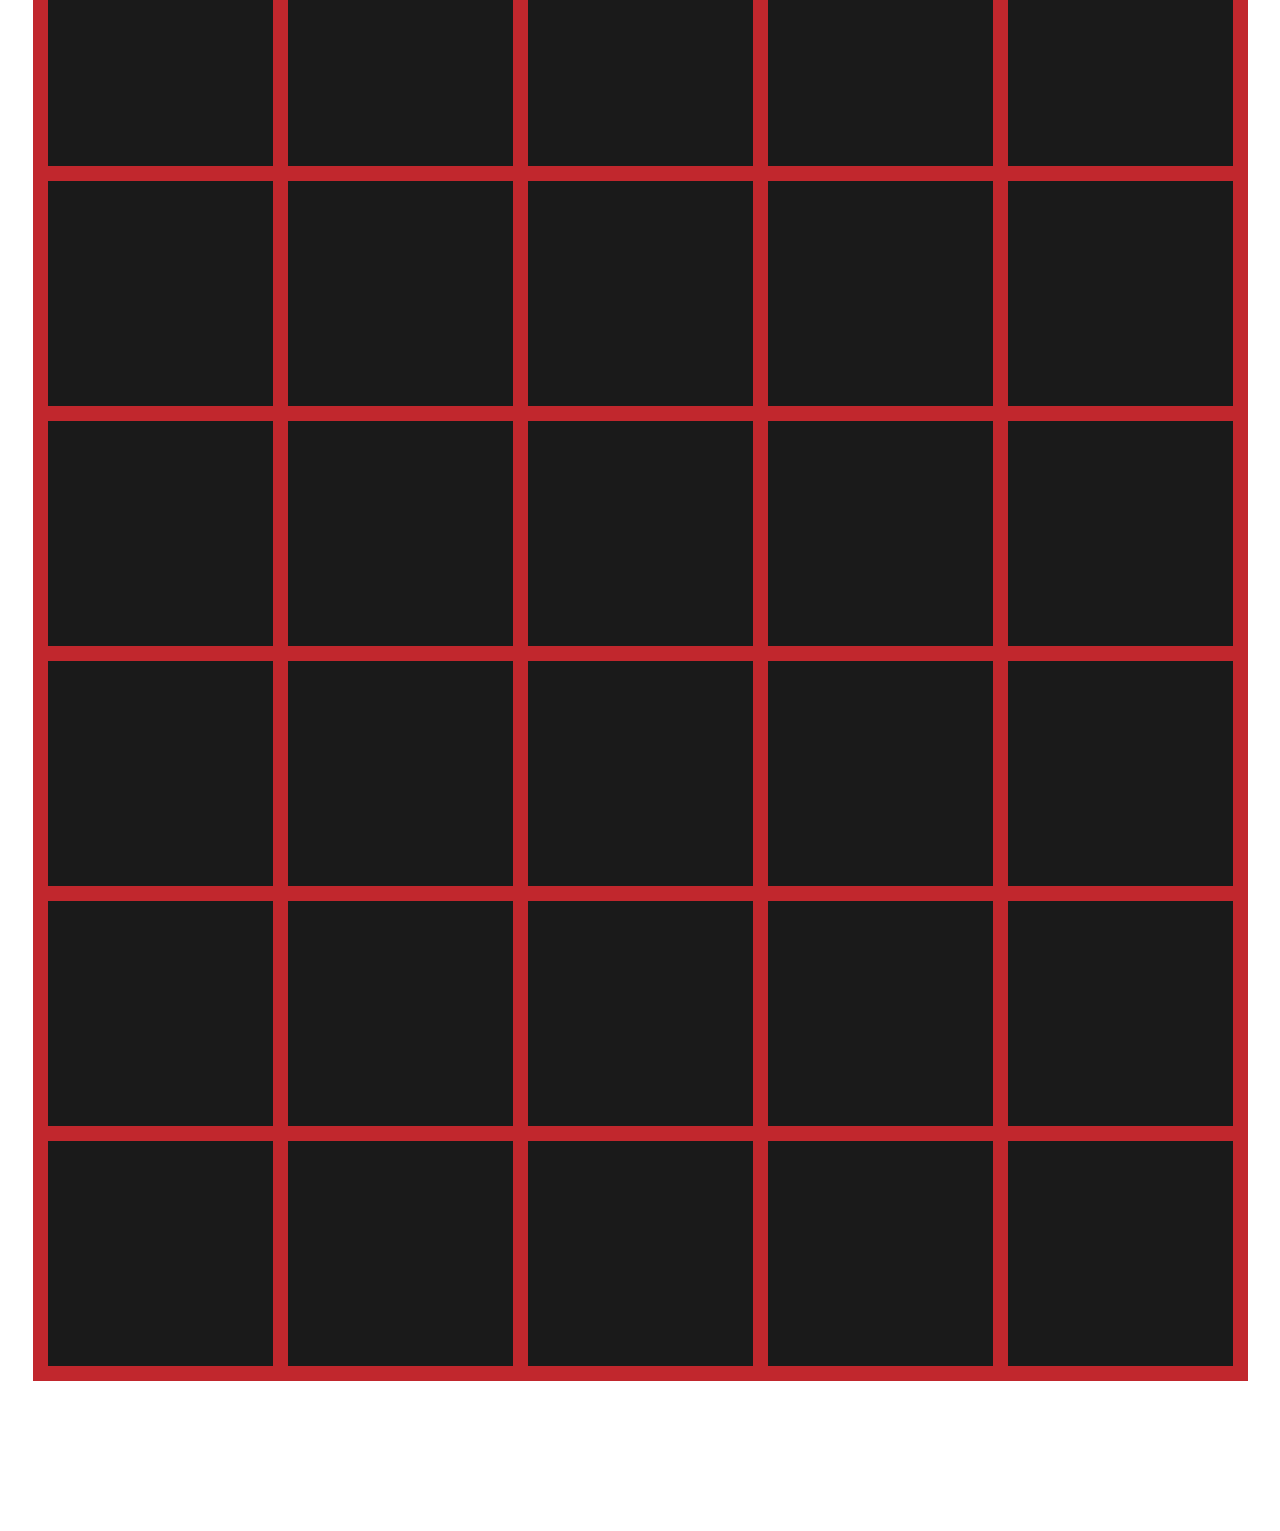
<file: htmlTemplate/audience.html>
<!DOCTYPE html>
<html lang="en">
<head>

  <!-- Basic Page Needs
  –––––––––––––––––––––––––––––––––––––––––––––––––– -->
  <meta charset="utf-8">
  <title>ContentBar</title>
  <meta name="description" content="">
  <meta name="author" content="Rouan van der Ende (bitlab.io)">

  <!-- Mobile Specific Metas
  –––––––––––––––––––––––––––––––––––––––––––––––––– -->
  <meta name="viewport" content="width=device-width, initial-scale=1">

  
  <!-- CSS
  –––––––––––––––––––––––––––––––––––––––––––––––––– -->
  <link rel="stylesheet" href="css/normalize.css">
  <link rel="stylesheet" href="css/skeleton.css">

  <!-- Favicon
  –––––––––––––––––––––––––––––––––––––––––––––––––– -->
  <link rel="icon" type="image/png" href="images/favicon.png">

  <script type="text/javascript" src="jquery-3.1.1.min.js"></script>
  <script type="text/javascript" src="contentbar.js"></script>
  <script type="text/javascript">

    var state = {}
    state.menu = {}
    state.menu.visible = false;

    state.menu.toggle = function() {
      console.log("toggle menu");

      if (state.menu.visible) {
        $("#menu").animate({ 
          left: "-445px",
        }, 300 );

        state.menu.visible = false;
        $( "#menuoff" ).hide();
        $("#menuholder").css("z-index", 0)
        $("#graymenu").css("z-index", 0)
        $("#menupagename").fadeIn();
      } else {
        
        $("#menu").animate({ 
          left: "0px",
        }, 300 );

        state.menu.visible = true;
        $( "#menuoff" ).show();

        $("#menuholder").css("z-index", 1000)
        $("#graymenu").css("z-index", -1)
        $("#menupagename").fadeOut();
      }
    }

    var hidemenu = function () {
      if (state.menu.visible == true ) { state.menu.toggle(); }
    }

////////////////////////////////////////////////////////////////////////////////////////////////////////////

    var resizeall = function() {
      
    /*
     if ($(window).width() < 4000) {

        var scale = ($(window).width()-30) / 600;
        if (scale > 1) { scale = 1}
        var s = 1-scale
        s = s / 2; 
        s = Math.round(s * 100);
        $(".segment").css("transform", "translate(-"+s+"%, -"+s+"%) scale("+scale+")")
        $(".segment").height(330 * scale)
      }
      */

      console.log( $(window).width() )

      if ( $(window).width() >= 1860) { 
        $(".segmentholder").width( 1860);
      } 

      if (( $(window).width() >= 1245) && ( $(window).width() < 1860) ) { 
        $(".segmentholder").width( 1245);
      }

      if (( $(window).width() >= 630) && ( $(window).width() < 1245) ) {
        $(".segmentholder").width( 630 ); 



      }

      if ( $(window).width() < 630) { 
        $(".segmentholder").width( $(window).width() );
      } 

        //MENU SIZE

        if ($(window).width() < 1000) { $("#menuholder").css('transform', 'translate(-20%, -20%) scale(0.6)'); } else { $("#menuholder").css('transform', 'translate(-10%, -10%) scale(0.8)'); }

        //FOOTER

        if ($(window).width() < 1245) {
          $("#footer3").css("font-size", "15px");
          $(".footerimages").css("padding-top", "8px");
          $(".footerimages").css('height', '15px');
          $(".mailicon").css('margin-left', '15px');
          $(".footerspacing").css('margin-left', '5px');
        } else {
          $("#footer3").css("font-size", "25px");
          $(".footerimages").css("padding-top", "11px");
          $(".footerimages").css('height', '30px');
          $(".mailicon").css('margin-left', '45px');
          $(".footerspacing").css('margin-left', '10px');
        }


        //CONCEPTS VIDEO FRAME SCALE

        
        if ( $(window).width() >= 1245) 
        {
          $("#rightbox").css("margin-top", "0px")
          $("#leftbox").css("width", "50%")
          $("#rightbox").css("width", "50%")
          //DESKTOP
          $("#rightbox").height( $("#leftbox").height() )

          $("#rightboxvideo").height( $("#rightbox").height() )
          $("#rightboxvideo").width( "100%" )

 

          $("#leftbox").height( $("#rightboxvideo").width()/640 * 360 )
          $("#rightbox").height( $("#rightboxvideo").width()/640 * 360 )
          //width="640" height="360" 

          //TOP BOX

        /*var scale = ($(window).width()-30) / 600;
        if (scale > 1) { scale = 1}
        var s = 1-scale
        s = s / 2; 
        s = Math.round(s * 100);
        $(".segment").css("transform", "translate(-"+s+"%, -"+s+"%) scale("+scale+")")
        $(".segment").height(330 * scale)          */


        var scale = ($("#rightboxvideo").width()) / 600;
          var s = 1-scale
          s = s / 2; 
          s = Math.round(s * 100) * -1;
          console.log(s)

        
        $(".segment").css("transform", "translate(0%, "+s+"%) scale("+scale+")")

        $("#topboxpad").height( $(".segment").height()  )


        } else {
          //MOBILE
          $("#rightbox").css("margin-top", "15px")
          $("#leftbox").css("width", "100%")
          $("#rightbox").css("width", "100%")

          $("#rightbox").height( Math.round( $("#rightbox").width()/640 * 360 ) )
          $("#rightboxvideo").height("100%")
          $("#rightboxvideo").width("100%")

          var scale = ($("#rightboxvideo").width()) / 600;
          var s = 1-scale
          s = s / 2; 
          s = Math.round(s * 100);
          $(".segment").css("transform", "translate(-"+s+"%, -"+s+"%) scale("+scale+")")          
          $("#topboxpad").height( $(".segment").height()  )
        }

        //GALLERY

        var maxx = $("#gallerythumbholder").width()
        var thumbsx = 5;

        if ($(window).width() <= 630) { thumbsx = 3}
        if ( $(window).width() >= 1245) { thumbsx = 5}
        if ( $(window).width() >= 1860) { thumbsx = 9}


        var thumbpixels = (maxx - (15*thumbsx) - 15)/thumbsx
        $(".gallerythumb").width(thumbpixels)
        $(".gallerythumb").height(thumbpixels)


    }

////////////////////////////////////////////////////////////////////////////////////////////////////////////

var segment1on = function () {  
  $("#slidepanel1").animate({ left: "0px", }, 300 ); 
  $("#findoutmore1").fadeOut(); 
  $("#paragraph1").fadeIn(); 
  $("#segTitle").animate({ left: "-100", }, 300, 'swing' ); 
}

var segment1off = function () {  
  $("#slidepanel1").animate({ left: "-450px", }, 300 ); 
  $("#findoutmore1").fadeIn(); 
  $("#paragraph1").fadeOut(); 
  $("#segTitle").animate({ left: "0", }, 300 ); 
}



var segment2on = function () {  
  $("#slidepanel2").animate({ left: "0px", }, 300 ); 
  $("#findoutmore2").fadeOut(); 
  $("#paragraph2").fadeIn(); 
}

var segment2off = function () {  
  $("#slidepanel2").animate({ left: "-450px", }, 300 ); 
  $("#findoutmore2").fadeIn(); 
  $("#paragraph2").fadeOut(); 
}



var segment3on = function () {  
  $("#slidepanel3").animate({ left: "0px", }, 300 ); 
  $("#findoutmore3").fadeOut(); 
  $("#paragraph3").fadeIn(); 
}

var segment3off = function () {  
  $("#slidepanel3").animate({ left: "-450px", }, 300 ); 
  $("#findoutmore3").fadeIn(); 
  $("#paragraph3").fadeOut(); 
}



var segment4on = function () {  
  $("#slidepanel4").animate({ left: "0px", }, 300 ); 
  $("#findoutmore4").fadeOut(); 
  $("#paragraph4").fadeIn(); 
}

var segment4off = function () {  
  $("#slidepanel4").animate({ left: "-450px", }, 300 ); 
  $("#findoutmore4").fadeIn(); 
  $("#paragraph4").fadeOut(); 
}




var segment5on = function () {  
  $("#slidepanel5").animate({ left: "0px", }, 300 ); 
  $("#findoutmore5").fadeOut(); 
  $("#paragraph5").fadeIn(); 
}

var segment5off = function () {  
  $("#slidepanel5").animate({ left: "-450px", }, 300 ); 
  $("#findoutmore5").fadeIn(); 
  $("#paragraph5").fadeOut(); 
}



var segment6on = function () {  
  $("#slidepanel6").animate({ left: "0px", }, 300 ); 
  $("#findoutmore6").fadeOut(); 
  $("#paragraph6").fadeIn(); 
}

var segment6off = function () {  
  $("#slidepanel6").animate({ left: "-450px", }, 300 ); 
  $("#findoutmore6").fadeIn(); 
  $("#paragraph6").fadeOut(); 
}




    $( document ).ready(function() {
      resizeall();
      console.log( "ready!" );
      generateMenu(2); //see contentbar.js function. number represents current page.

      console.log($(window).width())

 


      var buttonshtml = ``;

      for (var a = 0; a < 10; a++) {

        buttonshtml += `
          <div style="width: 100px; height: 50px; background: #ff0; float: left;">
          </div>
          `;

      }

      //$("#buttonholder").html(buttonshtml)

var hideall = function (skip) {
  hidemenu();
  if (skip != 1) { segment1off(); }
  if (skip != 2) { segment2off(); }
  if (skip != 3) { segment3off(); }
  if (skip != 4) { segment4off(); }
  if (skip != 5) { segment5off(); }
  if (skip != 6) { segment6off(); }
  
  
}

      $("#findbutton1").mousedown( function () { hideall(1); segment1on(); })
      $("#findbutton2").mousedown( function () { hideall(2); segment2on(); })
      $("#findbutton3").mousedown( function () { hideall(3); segment3on(); })
      $("#findbutton4").mousedown( function () { hideall(4); segment4on(); })
      $("#findbutton5").mousedown( function () { hideall(5); segment5on(); })
      $("#findbutton6").mousedown( function () { hideall(6); segment6on(); })



      $( "#menubutton" ).click(function() {
        console.log( "menu click!" );     
        state.menu.toggle();

      });

      $( "#menuoff" ).mouseenter( function() { 
        console.log( "menu off!" );     

        if (state.menu.visible) {
          state.menu.toggle();  
        }
        
      });




      resizeall();
      
      waitForWebfonts(['ScoutItalic', 'ScoutBold', 'ScoutThin'], function() {
        resizeall();
      });

    });



    $( window ).resize(function() {
      resizeall();
    });


  </script>

<style type="text/css">

html, body {
    max-width: 100%;
    overflow-x: hidden;
}

@font-face {
  font-family: 'ScoutItalic';
  src: url('ScoutCond-BlackItalic.eot');
  src: url('ScoutCond-BlackItalic.eot?#iefix') format('embedded-opentype'),
    url('ScoutCond-BlackItalic.woff') format('woff'),
    url('ScoutCond-BlackItalic.ttf') format('truetype');
  font-weight: 900;

}

@font-face {
  font-family: 'ScoutBold';
  src: url('ScoutCond-Black.eot');
  src: url('ScoutCond-Black.eot?#iefix') format('embedded-opentype'),
    url('ScoutCond-Black.woff') format('woff'),
    url('ScoutCond-Black.ttf') format('truetype');
  font-weight: 900;
  font-style: normal;
}

@font-face {
  font-family: 'ScoutThin';
  src: url('ScoutCond-Thin.eot');
  src: url('ScoutCond-Thin.eot?#iefix') format('embedded-opentype'),
    url('ScoutCond-Thin.woff') format('woff'),
    url('ScoutCond-Thin.ttf') format('truetype');
  font-weight: 100;
  font-style: normal;
}

    

* {
  font-family: 'ScoutItalic';
  font-size: 1.25em;
  margin: 0; padding: 0;
}

.findbutton {
  cursor: pointer;
}

.mediatext {
    font-family: 'ScoutThin';
  font-size: 30px;
  line-height: 30px;
}

.mediatext:before {
   content: '';
  width: 150px;
    height: 330px;
  float: right;
  shape-outside: polygon(150px 0, 150px 330px, 0px 330px);
  clip-path: polygon(150px 0, 150px 330px, 0px 330px);

}

.segment {

  margin-right: 15px;
  margin-bottom: 15px;
}


/* MENU */

a.menulink div { color: #000; }
a.menulink div:hover { color: #fff; }


.segmentTitles {
  position: absolute; top: 35px; left: 0px;  font-size: 95px; color: #fff; line-height: 80px;
  font-family: 'ScoutItalic';
}

.segmentFindOut {
  position: absolute; top: 10px; color: white; left: 470px; font-size: 30px; font-family: 'ScoutItalic'; 
}

.segmentMore {
  position: absolute; top: 37px; color: white; left: 488px; font-size: 30px; font-family: 'ScoutItalic'; 
}


</style>

</head>

<body >







<!-- MENU START-->

<div id="menuholder" style="position: fixed;top: 0px; transform: translate(-20%, -20%) scale(0.6);">
  <div id="menu" style="height: 1350px; width: 600px; left: -445px; position: relative; ">

 

      <div id="graymenu" style="position: absolute; z-index: -100; opacity: 0.9;  ">
        <svg height="1350" width="600">
          <polygon points="232,0 594,0 0,1321 0,517" style="fill:#cccccc" />
        </svg>
      </div>

      <div style="position: absolute; left: 527px; top: 15px; ">
        <svg height="64" width="45" style="position: absolute;">
              <polygon id="menupagechevron" points="29,0 45,0 17,63 0,63" style="fill:#fff" />
            </svg>
      </div>
           

      <div class="boldf" style="position: absolute; top: 17px; left: 460px; font-size: 28px; font-family: 'ScoutItalic'; ">CONTENT</div>
      <div style="position: absolute; top: 38px; left: 490px; font-size: 28px; font-family: 'ScoutItalic'; ">BAR</div>
      <div id="menupagename" style="position: absolute; top: 7px; left: 550px; font-size: 50px; font-family: 'ScoutBold'; "></div>

      <!-- MENU Items --><div id="menuItems"></div>     

     <div id="menubutton" style="cursor: pointer; position: absolute; width: 220px; left: 445px; height: 100px;"></div>

  </div>
</div>

<!-- MENU END-->




<!-- MAINPAGE -->
<div class="segmentholder" style="margin: 100px auto 0px; max-width: 1860px; b">
  <div id="topboxpad" style=" padding: 0 15px 0 15px; ">

    <!-- SEGMENT START-->
    <div id="topbox" class="segment" style="margin: 0 auto; ">
    <div  style="width: 600px; height: 330px; background: #333; overflow: hidden; position: relative; margin: 0 auto;">

      <div id="slidepanel1" style="position: relative; top:0px; left: -450px; height: 330px; width: 600px; z-index: 1000;">
          <svg height="330" width="600" style="position: absolute;">
           <polygon points="0,0 600,0 450,330 0,330" style="fill:#c1272d" /></polygon>
          </svg>

         <div style="position: absolute; top: 30px; left: 30px; width: 500px; z-index: 1001;">
          <p id="paragraph1" class="mediatext" align="justify" style=" display:none;  color: white; font-weight: 100;">
              Lorem ipsum dolor sit amet, consectetur adipiscing elit. Suspendisse rutrum
              augue justo, a cursus mauris mattis at. Integer in augue orci. Aliquam
              dapibus, elit eu pretium ullamcorper, diam lacus commodo augue, sit
              amet rhoncus arcu massa sed lectus. Nam fringilla velit in luctus
              fringilla. Fusce vel orci massa. Nam fringilla velit in luctus
              fringilla. Fusce vel orci massa. </p>
          </div>          
         
          <div id="findoutmore1" style="position: relative; z-index: 1002;">
            <div class="segmentFindOut" >FIND OUT</div>
            <div class="segmentMore" >MORE</div>          
            <div id="findbutton1" class="findbutton" style="position: absolute; top: 10px; left: 460px; height: 70px; width: 120px; "></div>
          </div>
        
      </div>

      <div id="segTitle" class="segmentTitles" style="text-align: right; z-index: 999; width: 550px;">PERFECT<br>LIVE MUSIC<br>EXPERIENCE</div>

    </div>
    </div>
    <!-- SEGMENT END -->
      <div style="clear: both;"></div>
    </div>
</div>    




<!-- MAINPAGE -->
<div class="segmentholder" style="margin: 0px auto 0px; max-width: 1860px;  ">
  <div style="padding: 15px;">
    <div id="leftbox" style="width: 50%; background: #c1272d; float: left;  ">

        <div style="padding: 15px;">

             <h2 style="position: relative; top: -10px; color: #fff; font-family: 'ScoutBold'; letter-spacing: 0.01em;">THE FUTURE OF LIVE MUSIC</h2>

                <p align="justify" style=" font-family: 'ScoutThin' ; font-size: 30px; line-height: 30px; color: white; font-weight: 100;">
              Lorem ipsum dolor sit amet, consectetur adipiscing elit. Suspendisse rutrum
              augue justo, a cursus mauris mattis at. Integer in augue orci. Aliquam
              dapibus, elit eu pretium ullamcorper, diam lacus commodo augue, sit
              amet rhoncus arcu massa sed lectus. Nam fringilla velit in luctus
              fringilla. Fusce vel orci massa. Lorem ipsum dolor sit amet, consectetur adipiscing elit. Suspendisse rutrum
              augue justo, a cursus mauris mattis at. Integer in augue orci. Aliquam
              dapibus, elit eu pretium ullamcorper, diam lacus commodo augue, sit
              amet rhoncus arcu massa sed lectus. Nam fringilla velit in luctus
              fringilla. Fusce vel orci massa. Nam fringilla velit in luctus
              fringilla. Fusce vel orci massa. </p>
        </div>
              
      </div>

      <div id="rightbox" style="width: 50%; float:left; ">
        <iframe id="rightboxvideo" src="https://player.vimeo.com/video/88135763"  frameborder="0" webkitallowfullscreen mozallowfullscreen allowfullscreen></iframe>
      </div>

    </div>

    <div style="clear: both;"></div>
</div>

<!-- gallery START -->
 
 <div style="background: background: #f00; ">
    <div class="segmentholder" style="margin: 0px auto 50px; max-width: 1860px; ">
     <div id="gallerythumbholder" style="margin: 15px; background: #c1272d;">

       <div class="gallerythumb" style="width:100px;height: 100px; background: #1a1a1a; margin-left: 15px; margin-top: 15px; float:left;"></div>
       <div class="gallerythumb" style="width:100px;height: 100px; background: #1a1a1a; margin-left: 15px; margin-top: 15px; float:left;"></div>
       <div class="gallerythumb" style="width:100px;height: 100px; background: #1a1a1a; margin-left: 15px; margin-top: 15px; float:left;"></div>
       <div class="gallerythumb" style="width:100px;height: 100px; background: #1a1a1a; margin-left: 15px; margin-top: 15px; float:left;"></div>
       <div class="gallerythumb" style="width:100px;height: 100px; background: #1a1a1a; margin-left: 15px; margin-top: 15px; float:left;"></div>

       <div class="gallerythumb" style="width:100px;height: 100px; background: #1a1a1a; margin-left: 15px; margin-top: 15px; float:left;"></div>
       <div class="gallerythumb" style="width:100px;height: 100px; background: #1a1a1a; margin-left: 15px; margin-top: 15px; float:left;"></div>
       <div class="gallerythumb" style="width:100px;height: 100px; background: #1a1a1a; margin-left: 15px; margin-top: 15px; float:left;"></div>
       <div class="gallerythumb" style="width:100px;height: 100px; background: #1a1a1a; margin-left: 15px; margin-top: 15px; float:left;"></div>
       <div class="gallerythumb" style="width:100px;height: 100px; background: #1a1a1a; margin-left: 15px; margin-top: 15px; float:left;"></div>

       <div class="gallerythumb" style="width:100px;height: 100px; background: #1a1a1a; margin-left: 15px; margin-top: 15px; float:left;"></div>
       <div class="gallerythumb" style="width:100px;height: 100px; background: #1a1a1a; margin-left: 15px; margin-top: 15px; float:left;"></div>
       <div class="gallerythumb" style="width:100px;height: 100px; background: #1a1a1a; margin-left: 15px; margin-top: 15px; float:left;"></div>
       <div class="gallerythumb" style="width:100px;height: 100px; background: #1a1a1a; margin-left: 15px; margin-top: 15px; float:left;"></div>
       <div class="gallerythumb" style="width:100px;height: 100px; background: #1a1a1a; margin-left: 15px; margin-top: 15px; float:left;"></div>

       <div class="gallerythumb" style="width:100px;height: 100px; background: #1a1a1a; margin-left: 15px; margin-top: 15px; float:left;"></div>
       <div class="gallerythumb" style="width:100px;height: 100px; background: #1a1a1a; margin-left: 15px; margin-top: 15px; float:left;"></div>
       <div class="gallerythumb" style="width:100px;height: 100px; background: #1a1a1a; margin-left: 15px; margin-top: 15px; float:left;"></div>
       <div class="gallerythumb" style="width:100px;height: 100px; background: #1a1a1a; margin-left: 15px; margin-top: 15px; float:left;"></div>
       <div class="gallerythumb" style="width:100px;height: 100px; background: #1a1a1a; margin-left: 15px; margin-top: 15px; float:left;"></div>

       <div class="gallerythumb" style="width:100px;height: 100px; background: #1a1a1a; margin-left: 15px; margin-top: 15px; float:left;"></div>
       <div class="gallerythumb" style="width:100px;height: 100px; background: #1a1a1a; margin-left: 15px; margin-top: 15px; float:left;"></div>
       <div class="gallerythumb" style="width:100px;height: 100px; background: #1a1a1a; margin-left: 15px; margin-top: 15px; float:left;"></div>
       <div class="gallerythumb" style="width:100px;height: 100px; background: #1a1a1a; margin-left: 15px; margin-top: 15px; float:left;"></div>
       <div class="gallerythumb" style="width:100px;height: 100px; background: #1a1a1a; margin-left: 15px; margin-top: 15px; float:left;"></div>

       <div class="gallerythumb" style="width:100px;height: 100px; background: #1a1a1a; margin-left: 15px; margin-top: 15px; float:left;"></div>
       <div class="gallerythumb" style="width:100px;height: 100px; background: #1a1a1a; margin-left: 15px; margin-top: 15px; float:left;"></div>
       <div class="gallerythumb" style="width:100px;height: 100px; background: #1a1a1a; margin-left: 15px; margin-top: 15px; float:left;"></div>
       <div class="gallerythumb" style="width:100px;height: 100px; background: #1a1a1a; margin-left: 15px; margin-top: 15px; float:left;"></div>
       <div class="gallerythumb" style="width:100px;height: 100px; background: #1a1a1a; margin-left: 15px; margin-top: 15px; float:left;"></div>

       <div class="gallerythumb" style="width:100px;height: 100px; background: #1a1a1a; margin-left: 15px; margin-top: 15px; float:left;"></div>
       <div class="gallerythumb" style="width:100px;height: 100px; background: #1a1a1a; margin-left: 15px; margin-top: 15px; float:left;"></div>
       <div class="gallerythumb" style="width:100px;height: 100px; background: #1a1a1a; margin-left: 15px; margin-top: 15px; float:left;"></div>
       <div class="gallerythumb" style="width:100px;height: 100px; background: #1a1a1a; margin-left: 15px; margin-top: 15px; float:left;"></div>
       <div class="gallerythumb" style="width:100px;height: 100px; background: #1a1a1a; margin-left: 15px; margin-top: 15px; float:left;"></div>

       <div class="gallerythumb" style="width:100px;height: 100px; background: #1a1a1a; margin-left: 15px; margin-top: 15px; float:left;"></div>
       <div class="gallerythumb" style="width:100px;height: 100px; background: #1a1a1a; margin-left: 15px; margin-top: 15px; float:left;"></div>
       <div class="gallerythumb" style="width:100px;height: 100px; background: #1a1a1a; margin-left: 15px; margin-top: 15px; float:left;"></div>
       <div class="gallerythumb" style="width:100px;height: 100px; background: #1a1a1a; margin-left: 15px; margin-top: 15px; float:left;"></div>
       <div class="gallerythumb" style="width:100px;height: 100px; background: #1a1a1a; margin-left: 15px; margin-top: 15px; float:left;"></div>

       <div class="gallerythumb" style="width:100px;height: 100px; background: #1a1a1a; margin-left: 15px; margin-top: 15px; float:left;"></div>
       <div class="gallerythumb" style="width:100px;height: 100px; background: #1a1a1a; margin-left: 15px; margin-top: 15px; float:left;"></div>
       <div class="gallerythumb" style="width:100px;height: 100px; background: #1a1a1a; margin-left: 15px; margin-top: 15px; float:left;"></div>
       <div class="gallerythumb" style="width:100px;height: 100px; background: #1a1a1a; margin-left: 15px; margin-top: 15px; float:left;"></div>
       <div class="gallerythumb" style="width:100px;height: 100px; background: #1a1a1a; margin-left: 15px; margin-top: 15px; float:left;"></div>


       <div style="clear: both; margin-bottom: 15px;"></div>
     </div>
    </div>
 </div>

<!-- gallery END -->

<div style="width: 100%; height: 100px; clear: both;">
</div>

<div id="footer0" style="width: 100%; height: 50px; background: #333; position: fixed; bottom: 0px; border-top: 15px solid #fff;">
 <div id="footer1" class="segmentholder" style="height: 50px; margin: 0 auto;    ">
  <div id="footer2" style="height: 50px; padding: 0 15px 0 15px; ">
    <div id="footer3" style="color: #fff; padding: 0; margin: 0; ">

      <img class="footerimages" src="images/icon_home.png" style="float: left; cursor: pointer;" >       
      <div class="footerspacing" style="font-family: 'ScoutThin'; float: left; cursor: pointer;">011 341 0292 / 011 341 0293</div>
      
      <img class="footerimages mailicon" src="images/icon_mail.png" style="float: left; cursor: pointer;" >       
      <div class="footerspacing" style="font-family: 'ScoutThin'; float: left; cursor: pointer;">info@contentbar.co.za</div>

      <img class="footerimages footerspacing" src="images/icon_facebook.png" style="float: right; cursor: pointer;" >       
      <img class="footerimages footerspacing" src="images/icon_twitter.png" style="float: right; cursor: pointer;" >       

    </div>
  </div>
 </div>
</div>



</body>
</html>
</file>
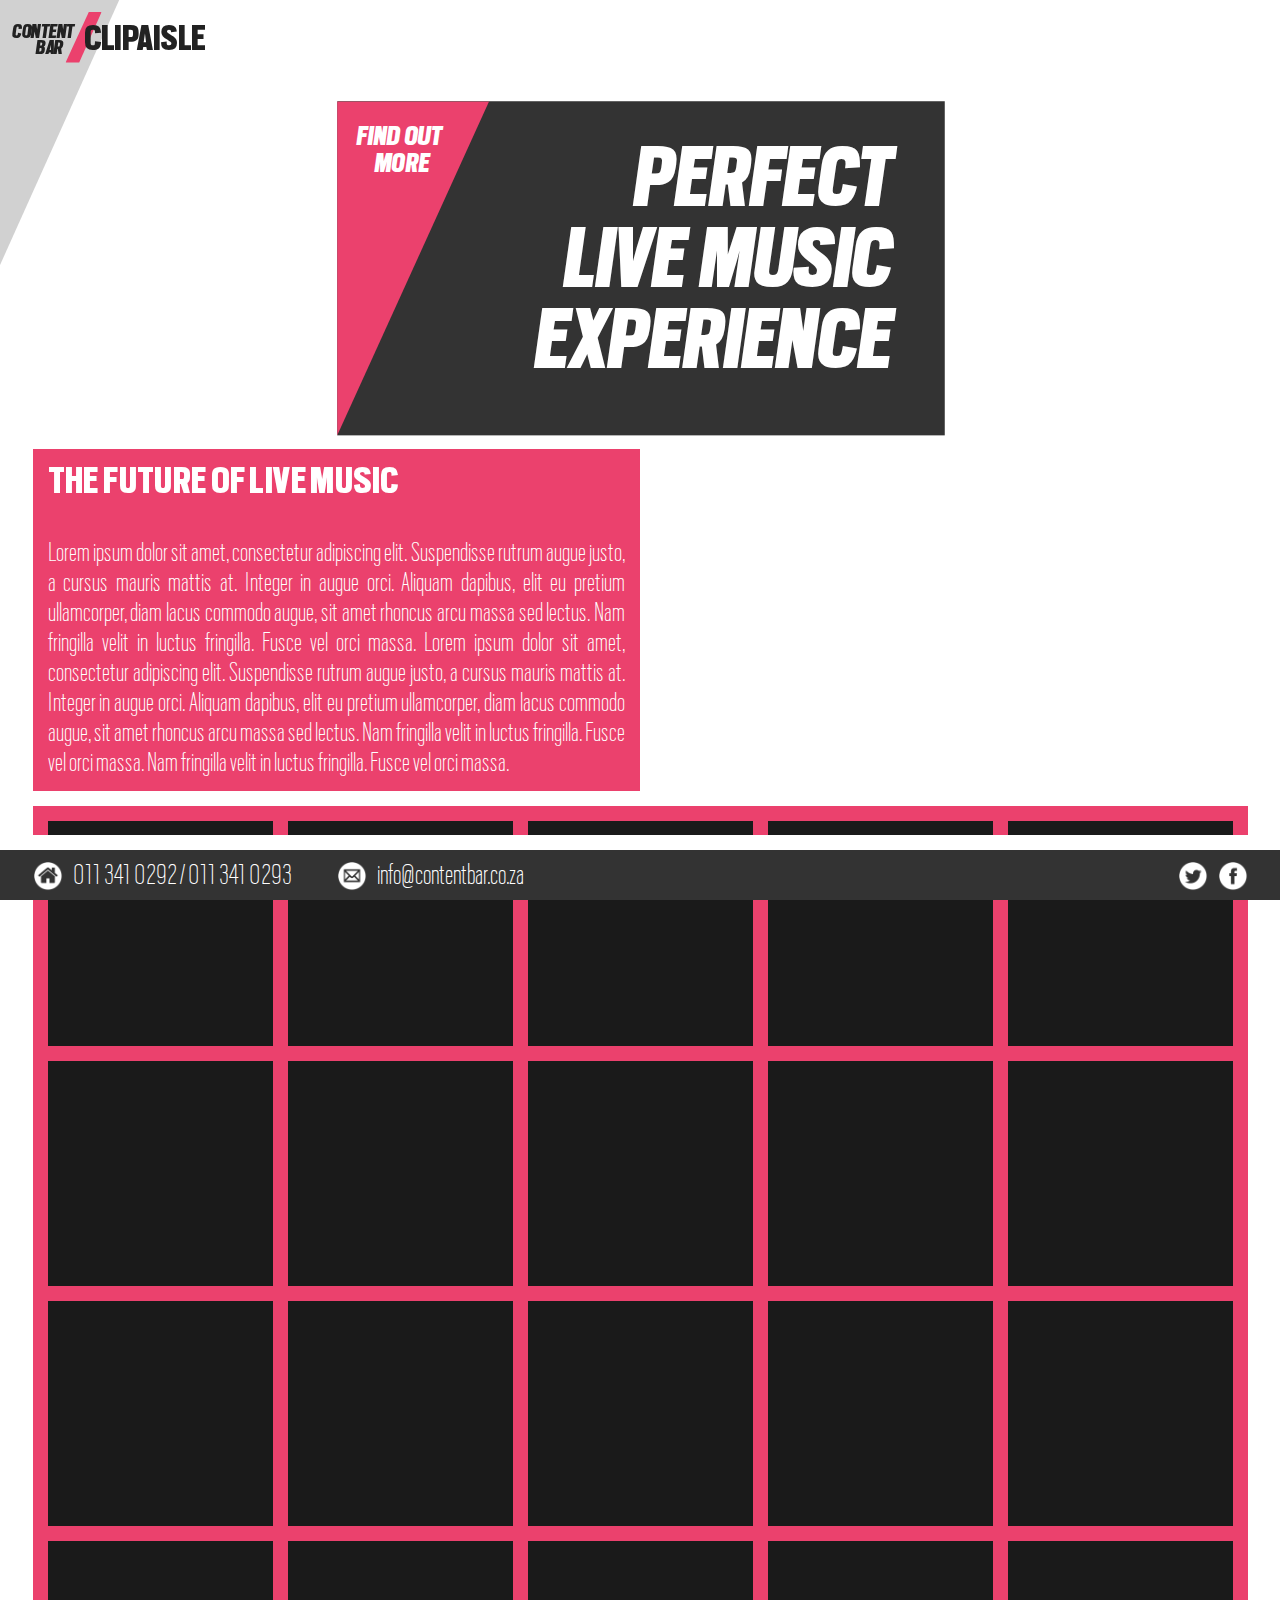
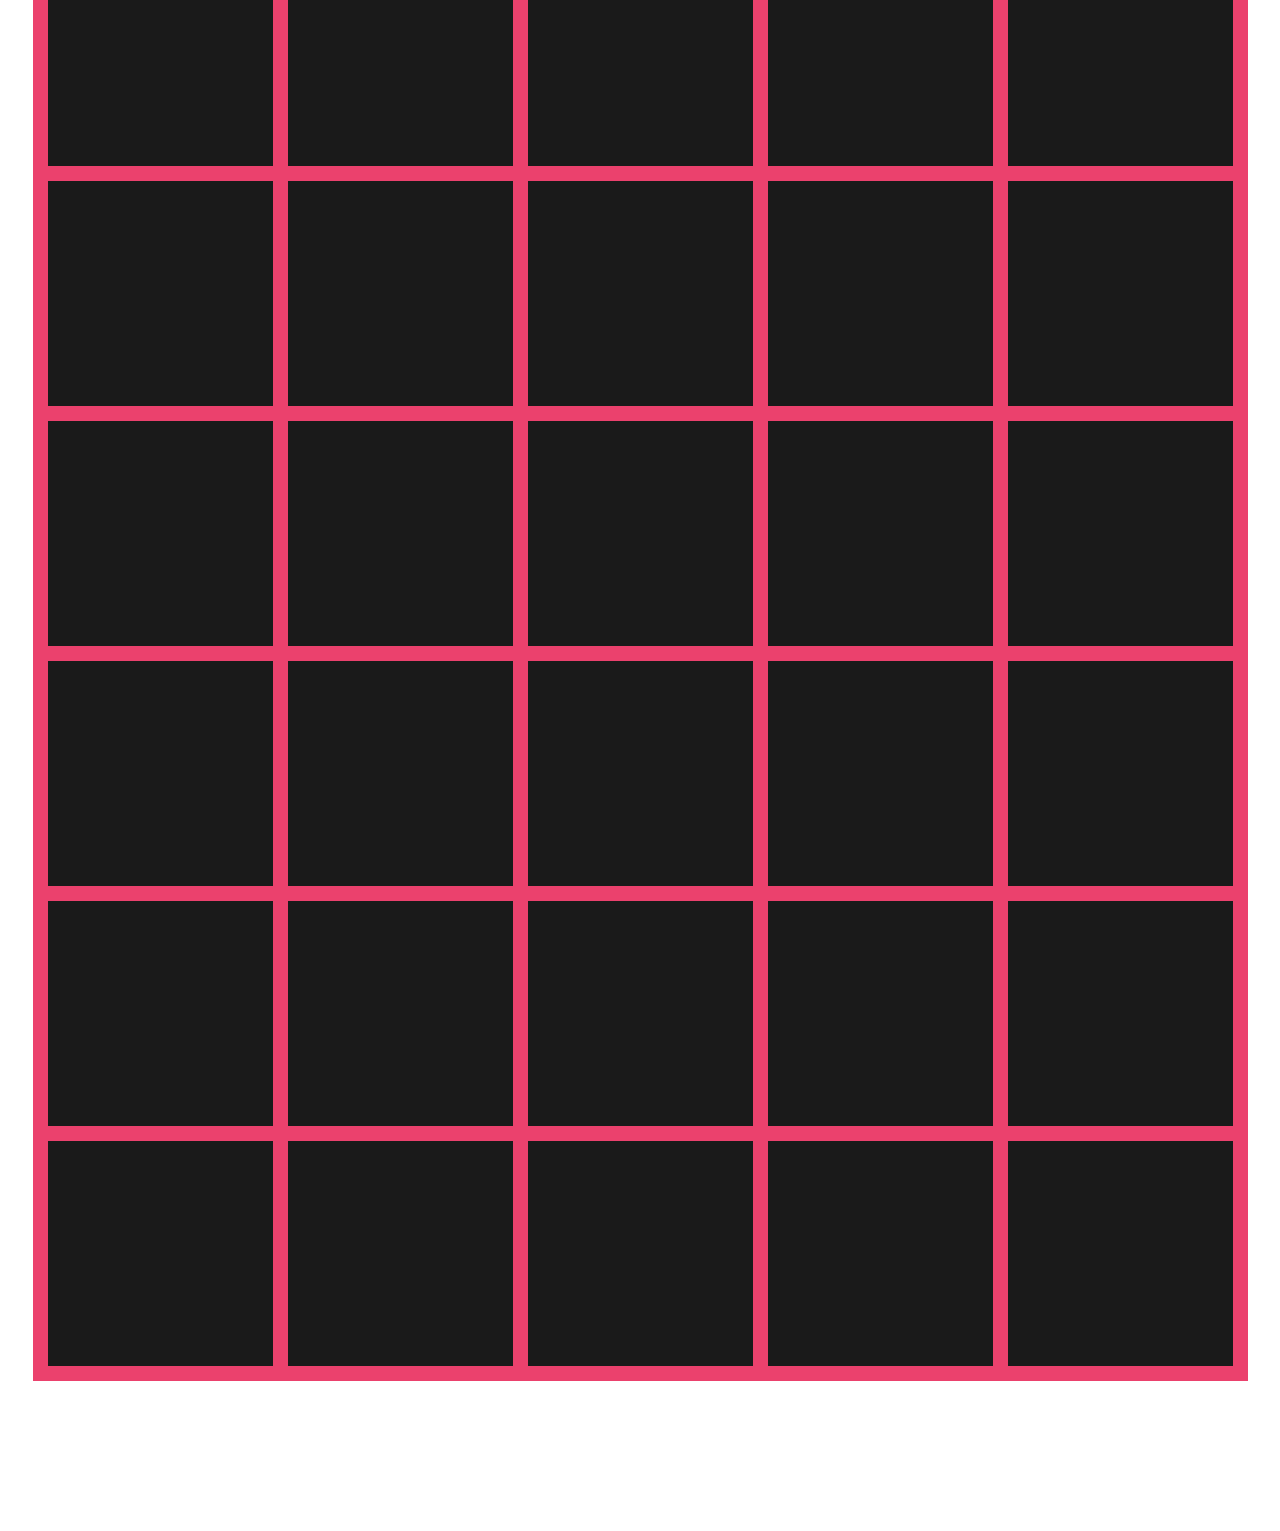
<file: htmlTemplate/clipaisle.html>
<!DOCTYPE html>
<html lang="en">
<head>

  <!-- Basic Page Needs
  –––––––––––––––––––––––––––––––––––––––––––––––––– -->
  <meta charset="utf-8">
  <title>ContentBar</title>
  <meta name="description" content="">
  <meta name="author" content="Rouan van der Ende (bitlab.io)">

  <!-- Mobile Specific Metas
  –––––––––––––––––––––––––––––––––––––––––––––––––– -->
  <meta name="viewport" content="width=device-width, initial-scale=1">

  
  <!-- CSS
  –––––––––––––––––––––––––––––––––––––––––––––––––– -->
  <link rel="stylesheet" href="css/normalize.css">
  <link rel="stylesheet" href="css/skeleton.css">

  <!-- Favicon
  –––––––––––––––––––––––––––––––––––––––––––––––––– -->
  <link rel="icon" type="image/png" href="images/favicon.png">

  <script type="text/javascript" src="jquery-3.1.1.min.js"></script>
  <script type="text/javascript" src="contentbar.js"></script>
  <script type="text/javascript">

    var state = {}
    state.menu = {}
    state.menu.visible = false;

    state.menu.toggle = function() {
      console.log("toggle menu");

      if (state.menu.visible) {
        $("#menu").animate({ 
          left: "-445px",
        }, 300 );

        state.menu.visible = false;
        $( "#menuoff" ).hide();
        $("#menuholder").css("z-index", 0)
        $("#graymenu").css("z-index", 0)
        $("#menupagename").fadeIn();
      } else {
        
        $("#menu").animate({ 
          left: "0px",
        }, 300 );

        state.menu.visible = true;
        $( "#menuoff" ).show();

        $("#menuholder").css("z-index", 1000)
        $("#graymenu").css("z-index", -1)
        $("#menupagename").fadeOut();
      }
    }

    var hidemenu = function () {
      if (state.menu.visible == true ) { state.menu.toggle(); }
    }

////////////////////////////////////////////////////////////////////////////////////////////////////////////

    var resizeall = function() {
      
    /*
     if ($(window).width() < 4000) {

        var scale = ($(window).width()-30) / 600;
        if (scale > 1) { scale = 1}
        var s = 1-scale
        s = s / 2; 
        s = Math.round(s * 100);
        $(".segment").css("transform", "translate(-"+s+"%, -"+s+"%) scale("+scale+")")
        $(".segment").height(330 * scale)
      }
      */

      console.log( $(window).width() )

      if ( $(window).width() >= 1860) { 
        $(".segmentholder").width( 1860);
      } 

      if (( $(window).width() >= 1245) && ( $(window).width() < 1860) ) { 
        $(".segmentholder").width( 1245);
      }

      if (( $(window).width() >= 630) && ( $(window).width() < 1245) ) {
        $(".segmentholder").width( 630 ); 



      }

      if ( $(window).width() < 630) { 
        $(".segmentholder").width( $(window).width() );
      } 

        //MENU SIZE

        if ($(window).width() < 1000) { $("#menuholder").css('transform', 'translate(-20%, -20%) scale(0.6)'); } else { $("#menuholder").css('transform', 'translate(-10%, -10%) scale(0.8)'); }

        //FOOTER

        if ($(window).width() < 1245) {
          $("#footer3").css("font-size", "15px");
          $(".footerimages").css("padding-top", "8px");
          $(".footerimages").css('height', '15px');
          $(".mailicon").css('margin-left', '15px');
          $(".footerspacing").css('margin-left', '5px');
        } else {
          $("#footer3").css("font-size", "25px");
          $(".footerimages").css("padding-top", "11px");
          $(".footerimages").css('height', '30px');
          $(".mailicon").css('margin-left', '45px');
          $(".footerspacing").css('margin-left', '10px');
        }


        //CONCEPTS VIDEO FRAME SCALE

        
        if ( $(window).width() >= 1245) 
        {
          $("#rightbox").css("margin-top", "0px")
          $("#leftbox").css("width", "50%")
          $("#rightbox").css("width", "50%")
          //DESKTOP
          $("#rightbox").height( $("#leftbox").height() )

          $("#rightboxvideo").height( $("#rightbox").height() )
          $("#rightboxvideo").width( "100%" )

 

          $("#leftbox").height( $("#rightboxvideo").width()/640 * 360 )
          $("#rightbox").height( $("#rightboxvideo").width()/640 * 360 )
          //width="640" height="360" 

          //TOP BOX

        /*var scale = ($(window).width()-30) / 600;
        if (scale > 1) { scale = 1}
        var s = 1-scale
        s = s / 2; 
        s = Math.round(s * 100);
        $(".segment").css("transform", "translate(-"+s+"%, -"+s+"%) scale("+scale+")")
        $(".segment").height(330 * scale)          */


        var scale = ($("#rightboxvideo").width()) / 600;
          var s = 1-scale
          s = s / 2; 
          s = Math.round(s * 100) * -1;
          console.log(s)

        
        $(".segment").css("transform", "translate(0%, "+s+"%) scale("+scale+")")

        $("#topboxpad").height( $(".segment").height()  )


        } else {
          //MOBILE
          $("#rightbox").css("margin-top", "15px")
          $("#leftbox").css("width", "100%")
          $("#rightbox").css("width", "100%")

          $("#rightbox").height( Math.round( $("#rightbox").width()/640 * 360 ) )
          $("#rightboxvideo").height("100%")
          $("#rightboxvideo").width("100%")

          var scale = ($("#rightboxvideo").width()) / 600;
          var s = 1-scale
          s = s / 2; 
          s = Math.round(s * 100);
          $(".segment").css("transform", "translate(-"+s+"%, -"+s+"%) scale("+scale+")")          
          $("#topboxpad").height( $(".segment").height()  )
        }

        //GALLERY

        var maxx = $("#gallerythumbholder").width()
        var thumbsx = 5;

        if ($(window).width() <= 630) { thumbsx = 3}
        if ( $(window).width() >= 1245) { thumbsx = 5}
        if ( $(window).width() >= 1860) { thumbsx = 9}


        var thumbpixels = (maxx - (15*thumbsx) - 15)/thumbsx
        $(".gallerythumb").width(thumbpixels)
        $(".gallerythumb").height(thumbpixels)


    }

////////////////////////////////////////////////////////////////////////////////////////////////////////////

var segment1on = function () {  
  $("#slidepanel1").animate({ left: "0px", }, 300 ); 
  $("#findoutmore1").fadeOut(); 
  $("#paragraph1").fadeIn(); 
  $("#segTitle").animate({ left: "-100", }, 300, 'swing' ); 
}

var segment1off = function () {  
  $("#slidepanel1").animate({ left: "-450px", }, 300 ); 
  $("#findoutmore1").fadeIn(); 
  $("#paragraph1").fadeOut(); 
  $("#segTitle").animate({ left: "0", }, 300 ); 
}



var segment2on = function () {  
  $("#slidepanel2").animate({ left: "0px", }, 300 ); 
  $("#findoutmore2").fadeOut(); 
  $("#paragraph2").fadeIn(); 
}

var segment2off = function () {  
  $("#slidepanel2").animate({ left: "-450px", }, 300 ); 
  $("#findoutmore2").fadeIn(); 
  $("#paragraph2").fadeOut(); 
}



var segment3on = function () {  
  $("#slidepanel3").animate({ left: "0px", }, 300 ); 
  $("#findoutmore3").fadeOut(); 
  $("#paragraph3").fadeIn(); 
}

var segment3off = function () {  
  $("#slidepanel3").animate({ left: "-450px", }, 300 ); 
  $("#findoutmore3").fadeIn(); 
  $("#paragraph3").fadeOut(); 
}



var segment4on = function () {  
  $("#slidepanel4").animate({ left: "0px", }, 300 ); 
  $("#findoutmore4").fadeOut(); 
  $("#paragraph4").fadeIn(); 
}

var segment4off = function () {  
  $("#slidepanel4").animate({ left: "-450px", }, 300 ); 
  $("#findoutmore4").fadeIn(); 
  $("#paragraph4").fadeOut(); 
}




var segment5on = function () {  
  $("#slidepanel5").animate({ left: "0px", }, 300 ); 
  $("#findoutmore5").fadeOut(); 
  $("#paragraph5").fadeIn(); 
}

var segment5off = function () {  
  $("#slidepanel5").animate({ left: "-450px", }, 300 ); 
  $("#findoutmore5").fadeIn(); 
  $("#paragraph5").fadeOut(); 
}



var segment6on = function () {  
  $("#slidepanel6").animate({ left: "0px", }, 300 ); 
  $("#findoutmore6").fadeOut(); 
  $("#paragraph6").fadeIn(); 
}

var segment6off = function () {  
  $("#slidepanel6").animate({ left: "-450px", }, 300 ); 
  $("#findoutmore6").fadeIn(); 
  $("#paragraph6").fadeOut(); 
}




    $( document ).ready(function() {
      resizeall();
      console.log( "ready!" );
      generateMenu(4); //see contentbar.js function. number represents current page.

      console.log($(window).width())

 


      var buttonshtml = ``;

      for (var a = 0; a < 10; a++) {

        buttonshtml += `
          <div style="width: 100px; height: 50px; background: #ff0; float: left;">
          </div>
          `;

      }

      //$("#buttonholder").html(buttonshtml)

var hideall = function (skip) {
  hidemenu();
  if (skip != 1) { segment1off(); }
  if (skip != 2) { segment2off(); }
  if (skip != 3) { segment3off(); }
  if (skip != 4) { segment4off(); }
  if (skip != 5) { segment5off(); }
  if (skip != 6) { segment6off(); }
  
  
}

      $("#findbutton1").mousedown( function () { hideall(1); segment1on(); })
      $("#findbutton2").mousedown( function () { hideall(2); segment2on(); })
      $("#findbutton3").mousedown( function () { hideall(3); segment3on(); })
      $("#findbutton4").mousedown( function () { hideall(4); segment4on(); })
      $("#findbutton5").mousedown( function () { hideall(5); segment5on(); })
      $("#findbutton6").mousedown( function () { hideall(6); segment6on(); })



      $( "#menubutton" ).click(function() {
        console.log( "menu click!" );     
        state.menu.toggle();

      });

      $( "#menuoff" ).mouseenter( function() { 
        console.log( "menu off!" );     

        if (state.menu.visible) {
          state.menu.toggle();  
        }
        
      });




      resizeall();
      
      waitForWebfonts(['ScoutItalic', 'ScoutBold', 'ScoutThin'], function() {
        resizeall();
      });

    });



    $( window ).resize(function() {
      resizeall();
    });


  </script>

<style type="text/css">

html, body {
    max-width: 100%;
    overflow-x: hidden;
}

@font-face {
  font-family: 'ScoutItalic';
  src: url('ScoutCond-BlackItalic.eot');
  src: url('ScoutCond-BlackItalic.eot?#iefix') format('embedded-opentype'),
    url('ScoutCond-BlackItalic.woff') format('woff'),
    url('ScoutCond-BlackItalic.ttf') format('truetype');
  font-weight: 900;

}

@font-face {
  font-family: 'ScoutBold';
  src: url('ScoutCond-Black.eot');
  src: url('ScoutCond-Black.eot?#iefix') format('embedded-opentype'),
    url('ScoutCond-Black.woff') format('woff'),
    url('ScoutCond-Black.ttf') format('truetype');
  font-weight: 900;
  font-style: normal;
}

@font-face {
  font-family: 'ScoutThin';
  src: url('ScoutCond-Thin.eot');
  src: url('ScoutCond-Thin.eot?#iefix') format('embedded-opentype'),
    url('ScoutCond-Thin.woff') format('woff'),
    url('ScoutCond-Thin.ttf') format('truetype');
  font-weight: 100;
  font-style: normal;
}

    

* {
  font-family: 'ScoutItalic';
  font-size: 1.25em;
  margin: 0; padding: 0;
}

.findbutton {
  cursor: pointer;
}

.mediatext {
    font-family: 'ScoutThin';
  font-size: 30px;
  line-height: 30px;
}

.mediatext:before {
   content: '';
  width: 150px;
    height: 330px;
  float: right;
  shape-outside: polygon(150px 0, 150px 330px, 0px 330px);
  clip-path: polygon(150px 0, 150px 330px, 0px 330px);

}

.segment {

  margin-right: 15px;
  margin-bottom: 15px;
}


/* MENU */

a.menulink div { color: #000; }
a.menulink div:hover { color: #fff; }


.segmentTitles {
  position: absolute; top: 35px; left: 0px;  font-size: 95px; color: #fff; line-height: 80px;
  font-family: 'ScoutItalic';
}

.segmentFindOut {
  position: absolute; top: 10px; color: white; left: 470px; font-size: 30px; font-family: 'ScoutItalic'; 
}

.segmentMore {
  position: absolute; top: 37px; color: white; left: 488px; font-size: 30px; font-family: 'ScoutItalic'; 
}


</style>

</head>

<body >







<!-- MENU START-->

<div id="menuholder" style="position: fixed;top: 0px; transform: translate(-20%, -20%) scale(0.6);">
  <div id="menu" style="height: 1350px; width: 600px; left: -445px; position: relative; ">

 

      <div id="graymenu" style="position: absolute; z-index: -100; opacity: 0.9;  ">
        <svg height="1350" width="600">
          <polygon points="232,0 594,0 0,1321 0,517" style="fill:#cccccc" />
        </svg>
      </div>

      <div style="position: absolute; left: 527px; top: 15px; ">
        <svg height="64" width="45" style="position: absolute;">
              <polygon id="menupagechevron" points="29,0 45,0 17,63 0,63" style="fill:#fff" />
            </svg>
      </div>
           

      <div class="boldf" style="position: absolute; top: 17px; left: 460px; font-size: 28px; font-family: 'ScoutItalic'; ">CONTENT</div>
      <div style="position: absolute; top: 38px; left: 490px; font-size: 28px; font-family: 'ScoutItalic'; ">BAR</div>
      <div id="menupagename" style="position: absolute; top: 7px; left: 550px; font-size: 50px; font-family: 'ScoutBold'; "></div>

      <!-- MENU Items --><div id="menuItems"></div>     

     <div id="menubutton" style="cursor: pointer; position: absolute; width: 220px; left: 445px; height: 100px;"></div>

  </div>
</div>

<!-- MENU END-->




<!-- MAINPAGE -->
<div class="segmentholder" style="margin: 100px auto 0px; max-width: 1860px; b">
  <div id="topboxpad" style=" padding: 0 15px 0 15px; ">

    <!-- SEGMENT START-->
    <div id="topbox" class="segment" style="margin: 0 auto; ">
    <div  style="width: 600px; height: 330px; background: #333; overflow: hidden; position: relative; margin: 0 auto;">

      <div id="slidepanel1" style="position: relative; top:0px; left: -450px; height: 330px; width: 600px; z-index: 1000;">
          <svg height="330" width="600" style="position: absolute;">
           <polygon points="0,0 600,0 450,330 0,330" style="fill:#eb416d" /></polygon>
          </svg>

         <div style="position: absolute; top: 30px; left: 30px; width: 500px; z-index: 1001;">
          <p id="paragraph1" class="mediatext" align="justify" style=" display:none;  color: white; font-weight: 100;">
              Lorem ipsum dolor sit amet, consectetur adipiscing elit. Suspendisse rutrum
              augue justo, a cursus mauris mattis at. Integer in augue orci. Aliquam
              dapibus, elit eu pretium ullamcorper, diam lacus commodo augue, sit
              amet rhoncus arcu massa sed lectus. Nam fringilla velit in luctus
              fringilla. Fusce vel orci massa. Nam fringilla velit in luctus
              fringilla. Fusce vel orci massa. </p>
          </div>          
         
          <div id="findoutmore1" style="position: relative; z-index: 1002;">
            <div class="segmentFindOut" >FIND OUT</div>
            <div class="segmentMore" >MORE</div>          
            <div id="findbutton1" class="findbutton" style="position: absolute; top: 10px; left: 460px; height: 70px; width: 120px; "></div>
          </div>
        
      </div>

      <div id="segTitle" class="segmentTitles" style="text-align: right; z-index: 999; width: 550px;">PERFECT<br>LIVE MUSIC<br>EXPERIENCE</div>

    </div>
    </div>
    <!-- SEGMENT END -->
      <div style="clear: both;"></div>
    </div>
</div>    




<!-- MAINPAGE -->
<div class="segmentholder" style="margin: 0px auto 0px; max-width: 1860px;  ">
  <div style="padding: 15px;">
    <div id="leftbox" style="width: 50%; background: #eb416d; float: left;  ">

        <div style="padding: 15px;">

             <h2 style="position: relative; top: -10px; color: #fff; font-family: 'ScoutBold'; letter-spacing: 0.01em;">THE FUTURE OF LIVE MUSIC</h2>

                <p align="justify" style=" font-family: 'ScoutThin' ; font-size: 30px; line-height: 30px; color: white; font-weight: 100;">
              Lorem ipsum dolor sit amet, consectetur adipiscing elit. Suspendisse rutrum
              augue justo, a cursus mauris mattis at. Integer in augue orci. Aliquam
              dapibus, elit eu pretium ullamcorper, diam lacus commodo augue, sit
              amet rhoncus arcu massa sed lectus. Nam fringilla velit in luctus
              fringilla. Fusce vel orci massa. Lorem ipsum dolor sit amet, consectetur adipiscing elit. Suspendisse rutrum
              augue justo, a cursus mauris mattis at. Integer in augue orci. Aliquam
              dapibus, elit eu pretium ullamcorper, diam lacus commodo augue, sit
              amet rhoncus arcu massa sed lectus. Nam fringilla velit in luctus
              fringilla. Fusce vel orci massa. Nam fringilla velit in luctus
              fringilla. Fusce vel orci massa. </p>
        </div>
              
      </div>

      <div id="rightbox" style="width: 50%; float:left; ">
        <iframe id="rightboxvideo" src="https://player.vimeo.com/video/88135763"  frameborder="0" webkitallowfullscreen mozallowfullscreen allowfullscreen></iframe>
      </div>

    </div>

    <div style="clear: both;"></div>
</div>

<!-- gallery START -->
 
 <div style="background: background: #f00; ">
    <div class="segmentholder" style="margin: 0px auto 50px; max-width: 1860px; ">
     <div id="gallerythumbholder" style="margin: 15px; background: #eb416d;">

       <div class="gallerythumb" style="width:100px;height: 100px; background: #1a1a1a; margin-left: 15px; margin-top: 15px; float:left;"></div>
       <div class="gallerythumb" style="width:100px;height: 100px; background: #1a1a1a; margin-left: 15px; margin-top: 15px; float:left;"></div>
       <div class="gallerythumb" style="width:100px;height: 100px; background: #1a1a1a; margin-left: 15px; margin-top: 15px; float:left;"></div>
       <div class="gallerythumb" style="width:100px;height: 100px; background: #1a1a1a; margin-left: 15px; margin-top: 15px; float:left;"></div>
       <div class="gallerythumb" style="width:100px;height: 100px; background: #1a1a1a; margin-left: 15px; margin-top: 15px; float:left;"></div>

       <div class="gallerythumb" style="width:100px;height: 100px; background: #1a1a1a; margin-left: 15px; margin-top: 15px; float:left;"></div>
       <div class="gallerythumb" style="width:100px;height: 100px; background: #1a1a1a; margin-left: 15px; margin-top: 15px; float:left;"></div>
       <div class="gallerythumb" style="width:100px;height: 100px; background: #1a1a1a; margin-left: 15px; margin-top: 15px; float:left;"></div>
       <div class="gallerythumb" style="width:100px;height: 100px; background: #1a1a1a; margin-left: 15px; margin-top: 15px; float:left;"></div>
       <div class="gallerythumb" style="width:100px;height: 100px; background: #1a1a1a; margin-left: 15px; margin-top: 15px; float:left;"></div>

       <div class="gallerythumb" style="width:100px;height: 100px; background: #1a1a1a; margin-left: 15px; margin-top: 15px; float:left;"></div>
       <div class="gallerythumb" style="width:100px;height: 100px; background: #1a1a1a; margin-left: 15px; margin-top: 15px; float:left;"></div>
       <div class="gallerythumb" style="width:100px;height: 100px; background: #1a1a1a; margin-left: 15px; margin-top: 15px; float:left;"></div>
       <div class="gallerythumb" style="width:100px;height: 100px; background: #1a1a1a; margin-left: 15px; margin-top: 15px; float:left;"></div>
       <div class="gallerythumb" style="width:100px;height: 100px; background: #1a1a1a; margin-left: 15px; margin-top: 15px; float:left;"></div>

       <div class="gallerythumb" style="width:100px;height: 100px; background: #1a1a1a; margin-left: 15px; margin-top: 15px; float:left;"></div>
       <div class="gallerythumb" style="width:100px;height: 100px; background: #1a1a1a; margin-left: 15px; margin-top: 15px; float:left;"></div>
       <div class="gallerythumb" style="width:100px;height: 100px; background: #1a1a1a; margin-left: 15px; margin-top: 15px; float:left;"></div>
       <div class="gallerythumb" style="width:100px;height: 100px; background: #1a1a1a; margin-left: 15px; margin-top: 15px; float:left;"></div>
       <div class="gallerythumb" style="width:100px;height: 100px; background: #1a1a1a; margin-left: 15px; margin-top: 15px; float:left;"></div>

       <div class="gallerythumb" style="width:100px;height: 100px; background: #1a1a1a; margin-left: 15px; margin-top: 15px; float:left;"></div>
       <div class="gallerythumb" style="width:100px;height: 100px; background: #1a1a1a; margin-left: 15px; margin-top: 15px; float:left;"></div>
       <div class="gallerythumb" style="width:100px;height: 100px; background: #1a1a1a; margin-left: 15px; margin-top: 15px; float:left;"></div>
       <div class="gallerythumb" style="width:100px;height: 100px; background: #1a1a1a; margin-left: 15px; margin-top: 15px; float:left;"></div>
       <div class="gallerythumb" style="width:100px;height: 100px; background: #1a1a1a; margin-left: 15px; margin-top: 15px; float:left;"></div>

       <div class="gallerythumb" style="width:100px;height: 100px; background: #1a1a1a; margin-left: 15px; margin-top: 15px; float:left;"></div>
       <div class="gallerythumb" style="width:100px;height: 100px; background: #1a1a1a; margin-left: 15px; margin-top: 15px; float:left;"></div>
       <div class="gallerythumb" style="width:100px;height: 100px; background: #1a1a1a; margin-left: 15px; margin-top: 15px; float:left;"></div>
       <div class="gallerythumb" style="width:100px;height: 100px; background: #1a1a1a; margin-left: 15px; margin-top: 15px; float:left;"></div>
       <div class="gallerythumb" style="width:100px;height: 100px; background: #1a1a1a; margin-left: 15px; margin-top: 15px; float:left;"></div>

       <div class="gallerythumb" style="width:100px;height: 100px; background: #1a1a1a; margin-left: 15px; margin-top: 15px; float:left;"></div>
       <div class="gallerythumb" style="width:100px;height: 100px; background: #1a1a1a; margin-left: 15px; margin-top: 15px; float:left;"></div>
       <div class="gallerythumb" style="width:100px;height: 100px; background: #1a1a1a; margin-left: 15px; margin-top: 15px; float:left;"></div>
       <div class="gallerythumb" style="width:100px;height: 100px; background: #1a1a1a; margin-left: 15px; margin-top: 15px; float:left;"></div>
       <div class="gallerythumb" style="width:100px;height: 100px; background: #1a1a1a; margin-left: 15px; margin-top: 15px; float:left;"></div>

       <div class="gallerythumb" style="width:100px;height: 100px; background: #1a1a1a; margin-left: 15px; margin-top: 15px; float:left;"></div>
       <div class="gallerythumb" style="width:100px;height: 100px; background: #1a1a1a; margin-left: 15px; margin-top: 15px; float:left;"></div>
       <div class="gallerythumb" style="width:100px;height: 100px; background: #1a1a1a; margin-left: 15px; margin-top: 15px; float:left;"></div>
       <div class="gallerythumb" style="width:100px;height: 100px; background: #1a1a1a; margin-left: 15px; margin-top: 15px; float:left;"></div>
       <div class="gallerythumb" style="width:100px;height: 100px; background: #1a1a1a; margin-left: 15px; margin-top: 15px; float:left;"></div>

       <div class="gallerythumb" style="width:100px;height: 100px; background: #1a1a1a; margin-left: 15px; margin-top: 15px; float:left;"></div>
       <div class="gallerythumb" style="width:100px;height: 100px; background: #1a1a1a; margin-left: 15px; margin-top: 15px; float:left;"></div>
       <div class="gallerythumb" style="width:100px;height: 100px; background: #1a1a1a; margin-left: 15px; margin-top: 15px; float:left;"></div>
       <div class="gallerythumb" style="width:100px;height: 100px; background: #1a1a1a; margin-left: 15px; margin-top: 15px; float:left;"></div>
       <div class="gallerythumb" style="width:100px;height: 100px; background: #1a1a1a; margin-left: 15px; margin-top: 15px; float:left;"></div>


       <div style="clear: both; margin-bottom: 15px;"></div>
     </div>
    </div>
 </div>

<!-- gallery END -->

<div style="width: 100%; height: 100px; clear: both;">
</div>

<div id="footer0" style="width: 100%; height: 50px; background: #333; position: fixed; bottom: 0px; border-top: 15px solid #fff;">
 <div id="footer1" class="segmentholder" style="height: 50px; margin: 0 auto;    ">
  <div id="footer2" style="height: 50px; padding: 0 15px 0 15px; ">
    <div id="footer3" style="color: #fff; padding: 0; margin: 0; ">

      <img class="footerimages" src="images/icon_home.png" style="float: left; cursor: pointer;" >       
      <div class="footerspacing" style="font-family: 'ScoutThin'; float: left; cursor: pointer;">011 341 0292 / 011 341 0293</div>
      
      <img class="footerimages mailicon" src="images/icon_mail.png" style="float: left; cursor: pointer;" >       
      <div class="footerspacing" style="font-family: 'ScoutThin'; float: left; cursor: pointer;">info@contentbar.co.za</div>

      <img class="footerimages footerspacing" src="images/icon_facebook.png" style="float: right; cursor: pointer;" >       
      <img class="footerimages footerspacing" src="images/icon_twitter.png" style="float: right; cursor: pointer;" >       

    </div>
  </div>
 </div>
</div>



</body>
</html>
</file>
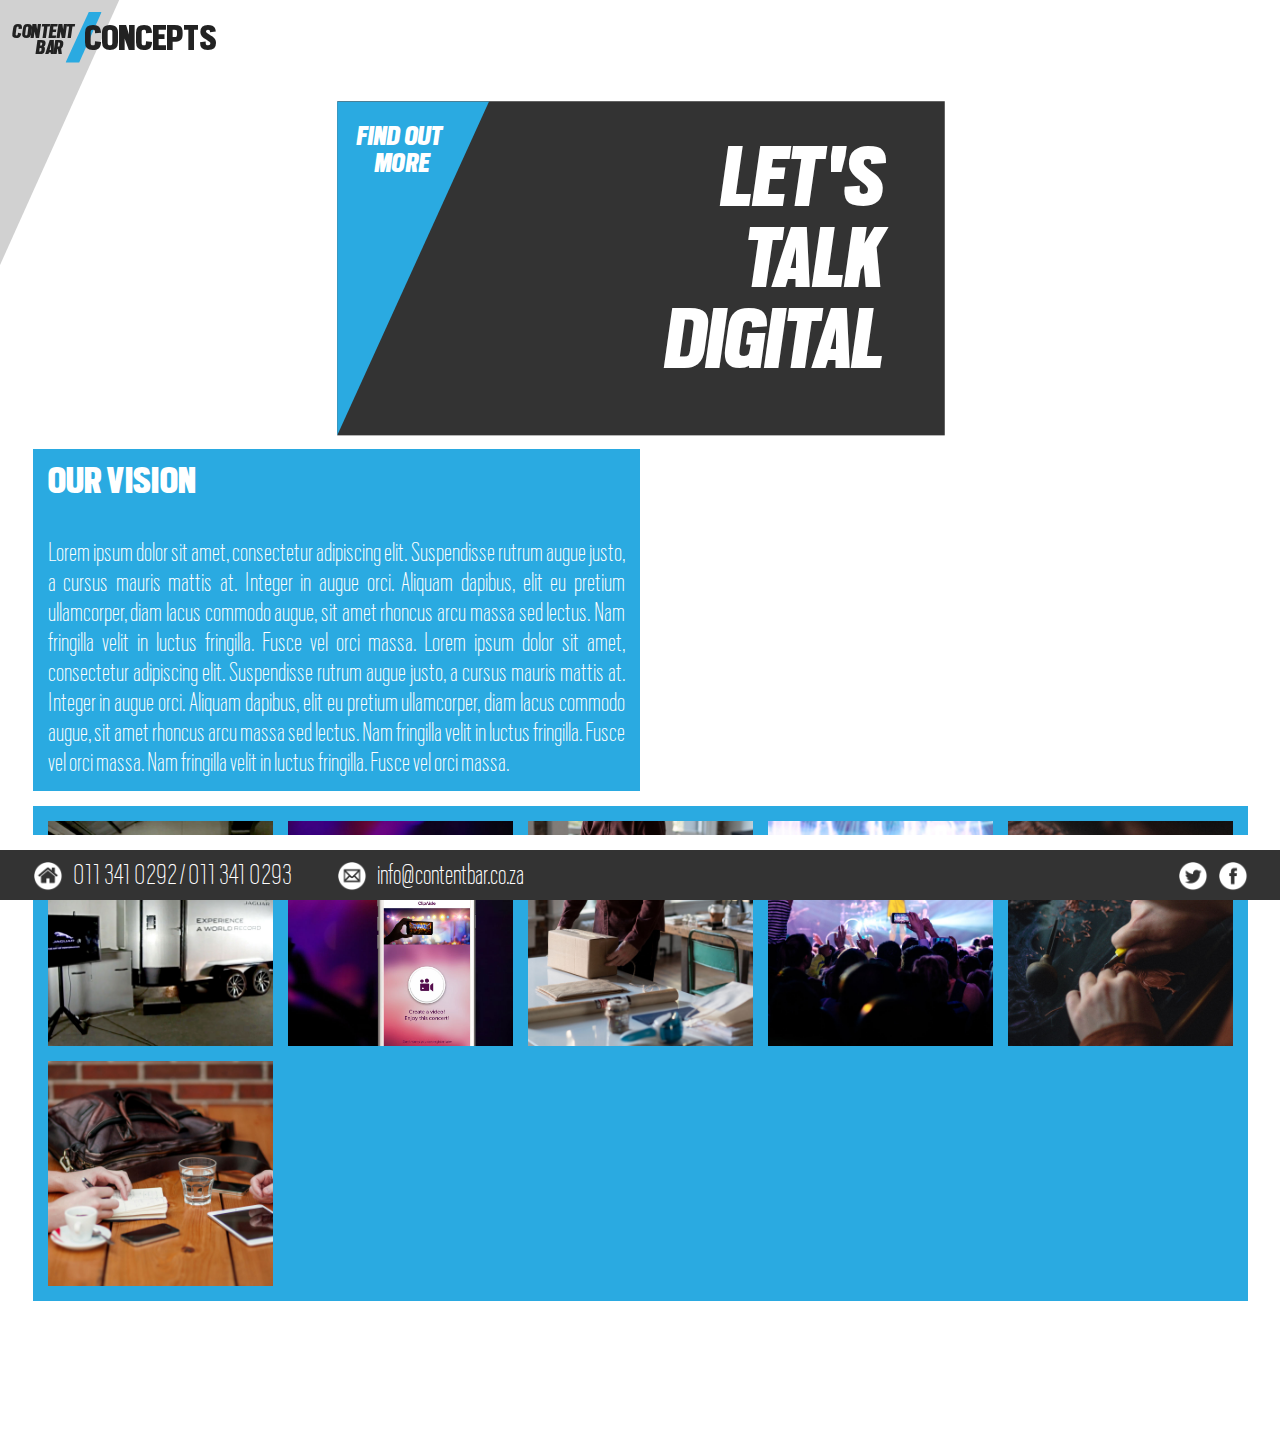
<file: htmlTemplate/concepts.html>
<!DOCTYPE html>
<html lang="en">
<head>

  <!-- Basic Page Needs
  –––––––––––––––––––––––––––––––––––––––––––––––––– -->
  <meta charset="utf-8">
  <title>ContentBar</title>
  <meta name="description" content="">
  <meta name="author" content="Rouan van der Ende (bitlab.io)">

  <!-- Mobile Specific Metas
  –––––––––––––––––––––––––––––––––––––––––––––––––– -->
  <meta name="viewport" content="width=device-width, initial-scale=1">

  
  <!-- CSS
  –––––––––––––––––––––––––––––––––––––––––––––––––– -->
  <link rel="stylesheet" href="css/normalize.css">
  <link rel="stylesheet" href="css/skeleton.css">
  <link href="css/lightbox.css" rel="stylesheet">
  <!-- Favicon
  –––––––––––––––––––––––––––––––––––––––––––––––––– -->
  <link rel="icon" type="image/png" href="images/favicon.png">

  <script type="text/javascript" src="jquery-3.1.1.min.js"></script>
  <script type="text/javascript" src="contentbar.js"></script>
  <script src="js/lightbox.js"></script>


  <script type="text/javascript">

    var state = {}
    state.menu = {}
    state.menu.visible = false;
    state.menu.scale = 0.8;

    state.menu.toggle = function() {
      console.log("toggle menu");



      if (state.menu.visible) {
        $("#menu").animate({ 
          left: "-445px",
        }, 300 );

        $( "#menuactivate" ).css("display" , "block")
        $("#menuholder").css("pointer-events", "none");

        state.menu.visible = false;
        $( "#menuoff" ).hide();
        $("#menuholder").css("z-index", 100)
        $("#graymenu").css("z-index", 0)
        $("#menupagename").fadeIn();
      } else {
        
        $("#menu").animate({ 
          left: "0px",
        }, 300 );

        $("#menuholder").css("pointer-events", "auto");
        $( "#menuactivate" ).css("display" , "none")

        state.menu.visible = true;
        $( "#menuoff" ).show();

        $("#menuholder").css("z-index", 1000)
        $("#graymenu").css("z-index", -1)
        $("#menupagename").fadeOut();
      }
    }

    var hidemenu = function () {
      if (state.menu.visible == true ) { state.menu.toggle(); }
    }

////////////////////////////////////////////////////////////////////////////////////////////////////////////

    var resizeall = function() {

      
      
    /*
     if ($(window).width() < 4000) {

        var scale = ($(window).width()-30) / 600;
        if (scale > 1) { scale = 1}
        var s = 1-scale
        s = s / 2; 
        s = Math.round(s * 100);
        $(".segment").css("transform", "translate(-"+s+"%, -"+s+"%) scale("+scale+")")
        $(".segment").height(330 * scale)
      }
      */

      //console.log( $(window).width() )

      if ( $(window).width() >= 1860) { 
        $(".segmentholder").width( 1860);
      } 

      if (( $(window).width() >= 1245) && ( $(window).width() < 1860) ) { 
        $(".segmentholder").width( 1245);
      }

      if (( $(window).width() >= 630) && ( $(window).width() < 1245) ) {
        $(".segmentholder").width( 630 ); 



      }

      if ( $(window).width() < 630) { 
        $(".segmentholder").width( $(window).width() );
      } 

        //MENU SIZE

        if ($(window).width() < 1000) { $("#menuholder").css('transform', 'translate(-20%, -20%) scale(0.6)'); state.menu.scale = 0.6 } else { $("#menuholder").css('transform', 'translate(-10%, -10%) scale(0.8)'); state.menu.scale = 0.8 }

        //FOOTER

        if ($(window).width() < 1245) {
          $("#footer3").css("font-size", "15px");
          $(".footerimages").css("padding-top", "8px");
          $(".footerimages").css('height', '15px');
          $(".mailicon").css('margin-left', '15px');
          $(".footerspacing").css('margin-left', '5px');
        } else {
          $("#footer3").css("font-size", "25px");
          $(".footerimages").css("padding-top", "11px");
          $(".footerimages").css('height', '30px');
          $(".mailicon").css('margin-left', '45px');
          $(".footerspacing").css('margin-left', '10px');
        }


        //CONCEPTS VIDEO FRAME SCALE

        
        if ( $(window).width() >= 1245) 
        {
          $("#rightbox").css("margin-top", "0px")
          $("#leftbox").css("width", "50%")
          $("#rightbox").css("width", "50%")
          //DESKTOP
          $("#rightbox").height( $("#leftbox").height() )

          $("#rightboxvideo").height( $("#rightbox").height() )
          $("#rightboxvideo").width( "100%" )

 

          $("#leftbox").height( $("#rightboxvideo").width()/640 * 360 )
          $("#rightbox").height( $("#rightboxvideo").width()/640 * 360 )
          //width="640" height="360" 

          //TOP BOX

        /*var scale = ($(window).width()-30) / 600;
        if (scale > 1) { scale = 1}
        var s = 1-scale
        s = s / 2; 
        s = Math.round(s * 100);
        $(".segment").css("transform", "translate(-"+s+"%, -"+s+"%) scale("+scale+")")
        $(".segment").height(330 * scale)          */


        var scale = ($("#rightboxvideo").width()) / 600;
          var s = 1-scale
          s = s / 2; 
          s = Math.round(s * 100) * -1;
          //console.log(s)

        
        $(".segment").css("transform", "translate(0%, "+s+"%) scale("+scale+")")
        state.menu.scale = scale

        $("#topboxpad").height( $(".segment").height()  )


        } else {
          //MOBILE
          $("#rightbox").css("margin-top", "15px")
          $("#leftbox").css("width", "100%")
          $("#rightbox").css("width", "100%")

          $("#rightbox").height( Math.round( $("#rightbox").width()/640 * 360 ) )
          $("#rightboxvideo").height("100%")
          $("#rightboxvideo").width("100%")

          var scale = ($("#rightboxvideo").width()) / 600;
          var s = 1-scale
          s = s / 2; 
          s = Math.round(s * 100);
          $(".segment").css("transform", "translate(-"+s+"%, -"+s+"%) scale("+scale+")")    
          state.menu.scale = scale      
          $("#topboxpad").height( $(".segment").height()  )
        }

        //GALLERY

        var maxx = $("#gallerythumbholder").width()
        var thumbsx = 5;

        if ($(window).width() <= 630) { thumbsx = 3}
        if ( $(window).width() >= 1245) { thumbsx = 5}
        if ( $(window).width() >= 1860) { thumbsx = 9}


        var thumbpixels = (maxx - (15*thumbsx) - 15)/thumbsx
        $(".gallerythumb").width(thumbpixels)
        $(".gallerythumb").height(thumbpixels)
        

        fitgalleryimages()
    }

////////////////////////////////////////////////////////////////////////////////////////////////////////////

var segment1on = function () {  
  $("#slidepanel1").animate({ left: "0px", }, 300 ); 
  $("#findoutmore1").fadeOut(); 
  $("#paragraph1").fadeIn(); 
  $("#segTitle").animate({ left: "250px", }, 300, 'swing' ); 
}

var segment1off = function () {  
  $("#slidepanel1").animate({ left: "-450px", }, 300 ); 
  $("#findoutmore1").fadeIn(); 
  $("#paragraph1").fadeOut(); 
  $("#segTitle").animate({ left: "325px", }, 300 ); 
}



var segment2on = function () {  
  $("#slidepanel2").animate({ left: "0px", }, 300 ); 
  $("#findoutmore2").fadeOut(); 
  $("#paragraph2").fadeIn(); 
}

var segment2off = function () {  
  $("#slidepanel2").animate({ left: "-450px", }, 300 ); 
  $("#findoutmore2").fadeIn(); 
  $("#paragraph2").fadeOut(); 
}



var segment3on = function () {  
  $("#slidepanel3").animate({ left: "0px", }, 300 ); 
  $("#findoutmore3").fadeOut(); 
  $("#paragraph3").fadeIn(); 
}

var segment3off = function () {  
  $("#slidepanel3").animate({ left: "-450px", }, 300 ); 
  $("#findoutmore3").fadeIn(); 
  $("#paragraph3").fadeOut(); 
}



var segment4on = function () {  
  $("#slidepanel4").animate({ left: "0px", }, 300 ); 
  $("#findoutmore4").fadeOut(); 
  $("#paragraph4").fadeIn(); 
}

var segment4off = function () {  
  $("#slidepanel4").animate({ left: "-450px", }, 300 ); 
  $("#findoutmore4").fadeIn(); 
  $("#paragraph4").fadeOut(); 
}




var segment5on = function () {  
  $("#slidepanel5").animate({ left: "0px", }, 300 ); 
  $("#findoutmore5").fadeOut(); 
  $("#paragraph5").fadeIn(); 
}

var segment5off = function () {  
  $("#slidepanel5").animate({ left: "-450px", }, 300 ); 
  $("#findoutmore5").fadeIn(); 
  $("#paragraph5").fadeOut(); 
}



var segment6on = function () {  
  $("#slidepanel6").animate({ left: "0px", }, 300 ); 
  $("#findoutmore6").fadeOut(); 
  $("#paragraph6").fadeIn(); 
}

var segment6off = function () {  
  $("#slidepanel6").animate({ left: "-450px", }, 300 ); 
  $("#findoutmore6").fadeIn(); 
  $("#paragraph6").fadeOut(); 
}




    $( document ).ready(function() {
      resizeall();
      console.log( "ready!" );
      generateMenu(1); //see contentbar.js function. number represents current page.


    lightbox.option({
      'resizeDuration': 200,
      'wrapAround': true,
    })




      //console.log($(window).width())

 


      var buttonshtml = ``;

      for (var a = 0; a < 10; a++) {

        buttonshtml += `
          <div style="width: 100px; height: 50px; background: #ff0; float: left;">
          </div>
          `;

      }

      //$("#buttonholder").html(buttonshtml)

var hideall = function (skip) {
  hidemenu();
  if (skip != 1) { segment1off(); }
  if (skip != 2) { segment2off(); }
  if (skip != 3) { segment3off(); }
  if (skip != 4) { segment4off(); }
  if (skip != 5) { segment5off(); }
  if (skip != 6) { segment6off(); }
  
  
}

      $("#findbutton1").mousedown( function () { hideall(1); segment1on(); })
      $("#findbutton2").mousedown( function () { hideall(2); segment2on(); })
      $("#findbutton3").mousedown( function () { hideall(3); segment3on(); })
      $("#findbutton4").mousedown( function () { hideall(4); segment4on(); })
      $("#findbutton5").mousedown( function () { hideall(5); segment5on(); })
      $("#findbutton6").mousedown( function () { hideall(6); segment6on(); })



      $( "#menuactivate" ).click(function() { state.menu.toggle(); });
      $( "#menubutton" ).click(function() { state.menu.toggle(); });

      

      $( "#menuoff" ).mouseenter( function() { 
        console.log( "menu off!" );     

        if (state.menu.visible) {
          state.menu.toggle();  
        }
        
      });




      resizeall();
      
      waitForWebfonts(['ScoutItalic', 'ScoutBold', 'ScoutThin'], function() {
        resizeall();
      });

    });



    $( window ).resize(function() {
      resizeall();
    });


    function fitgalleryimages() {

      $('.gallerythumb img').each(function(i, item) {
          var img_height = $(item).height();
          var img_width = $(item).width();
          var img_ratio = img_height / img_width
          var div_height = $(item).parent().height(); //square
          var div_width = $(item).parent().width(); //square
          var div_ratio = div_height / div_width

          if (img_ratio >= div_ratio) {
            $(item).css({'width': div_width, 'height': 'auto' });
            //GET THE NEW height AFTER RESIZE
            var img_height = $(item).height();            
            //GET THE NEW HORIZONTAL MARGIN
            var newMargin = (div_height-img_height)/2+'px';
            //SET THE NEW HORIZONTAL MARGIN (EXCESS IMAGE height IS CROPPED)
            $(item).css({'margin-top': newMargin });
          } else {
            $(item).css({'width': 'auto', 'height': div_height });
            //GET THE NEW WIDTH AFTER RESIZE
            var img_width = $(item).width();            
            //GET THE NEW HORIZONTAL MARGIN
            var newMargin = (div_width-img_width)/2+'px';
            //SET THE NEW HORIZONTAL MARGIN (EXCESS IMAGE WIDTH IS CROPPED)
            $(item).css({'margin-left': newMargin });
          }
      });

    }


  </script>

<style type="text/css">

html, body {
    max-width: 100%;
    overflow-x: hidden;
}

@font-face {
  font-family: 'ScoutItalic';
  src: url('ScoutCond-BlackItalic.eot');
  src: url('ScoutCond-BlackItalic.eot?#iefix') format('embedded-opentype'),
    url('ScoutCond-BlackItalic.woff') format('woff'),
    url('ScoutCond-BlackItalic.ttf') format('truetype');
  font-weight: 900;

}

@font-face {
  font-family: 'ScoutBold';
  src: url('ScoutCond-Black.eot');
  src: url('ScoutCond-Black.eot?#iefix') format('embedded-opentype'),
    url('ScoutCond-Black.woff') format('woff'),
    url('ScoutCond-Black.ttf') format('truetype');
  font-weight: 900;
  font-style: normal;
}

@font-face {
  font-family: 'ScoutThin';
  src: url('ScoutCond-Thin.eot');
  src: url('ScoutCond-Thin.eot?#iefix') format('embedded-opentype'),
    url('ScoutCond-Thin.woff') format('woff'),
    url('ScoutCond-Thin.ttf') format('truetype');
  font-weight: 100;
  font-style: normal;
}

    

* {
  font-family: 'ScoutItalic';
  font-size: 1.25em;
  margin: 0; padding: 0;
}

.findbutton {
  cursor: pointer;
}

.mediatext {
    font-family: 'ScoutThin';
  font-size: 30px;
  line-height: 30px;
}

.mediatext:before {
   content: '';
  width: 150px;
    height: 330px;
  float: right;
  shape-outside: polygon(150px 0, 150px 330px, 0px 330px);
  clip-path: polygon(150px 0, 150px 330px, 0px 330px);

}

.segment {

  margin-right: 15px;
  margin-bottom: 15px;
}


/* MENU */

a.menulink div { color: #000; }
a.menulink div:hover { color: #fff; }


.segmentTitles {
  position: absolute; top: 35px; left: 325px; font-size: 95px; color: #fff; line-height: 80px;
  font-family: 'ScoutItalic';
}

.segmentFindOut {
  position: absolute; top: 10px; color: white; left: 470px; font-size: 30px; font-family: 'ScoutItalic'; 
}

.segmentMore {
  position: absolute; top: 37px; color: white; left: 488px; font-size: 30px; font-family: 'ScoutItalic'; 
}

.gallerythumb {
  width:100px;height: 100px; background: #1a1a1a; margin-left: 15px; margin-top: 15px; float:left;
          background-size: cover;  
        background-repeat: no-repeat; 
        background-position: center center; 
        overflow: hidden; 
}




</style>

</head>

<body >







<!-- MENU START-->


<div id="menuholder" style="position: fixed;top: 0px; transform: translate(-20%, -20%) scale(0.6); pointer-events: none; z-index: 100;">
  <div id="menu" style="height: 1350px; width: 600px; left: -445px; position: relative; ">

 

      <div id="graymenu" style="position: absolute; z-index: -100; opacity: 0.9;  ">
        <svg height="1350" width="600">
          <polygon points="232,0 594,0 0,1321 0,517" style="fill:#cccccc" />
        </svg>
      </div>

      <div style="position: absolute; left: 527px; top: 15px; ">
        <svg height="64" width="45" style="position: absolute;">
              <polygon id="menupagechevron" points="29,0 45,0 17,63 0,63" style="fill:#fff" />
            </svg>
      </div>
           

      <div class="boldf" style="position: absolute; top: 17px; left: 460px; font-size: 28px; font-family: 'ScoutItalic'; ">CONTENT</div>
      <div style="position: absolute; top: 38px; left: 490px; font-size: 28px; font-family: 'ScoutItalic'; ">BAR</div>
      <div id="menupagename" style="position: absolute; top: 7px; left: 550px; font-size: 50px; font-family: 'ScoutBold'; "></div>

      <!-- MENU Items --><div id="menuItems"></div>     

     <div id="menubutton" style="cursor: pointer; position: absolute; width: 220px; left: 445px; height: 100px; z-index: 9999;"></div>

  </div>
</div>

<div id="menuactivate" style="cursor: pointer; width: 220px; height: 60px; left:5px; top: 5px; z-index: 9999; position: fixed;"></div>

<div style="width: 100%; z-index: 99; background: #fff; height: 60px; top: 0; left: 0; position: fixed;"></div>
<!-- MENU END-->




<!-- MAINPAGE -->
<div class="segmentholder" style="margin: 100px auto 0px; max-width: 1860px; b">
  <div id="topboxpad" style=" padding: 0 15px 0 15px; ">

    <!-- SEGMENT START-->
    <div id="topbox" class="segment" style="margin: 0 auto; ">
    <div  style="width: 600px; height: 330px; background: #333; overflow: hidden; position: relative; margin: 0 auto;">

      <div id="slidepanel1" style="position: relative; top:0px; left: -450px; height: 330px; width: 600px; z-index: 1000;">
          <svg height="330" width="600" style="position: absolute;">
           <polygon points="0,0 600,0 450,330 0,330" style="fill:#2aaae1" /></polygon>
          </svg>

         <div style="position: absolute; top: 30px; left: 30px; width: 500px; z-index: 1001;">
          <p id="paragraph1" class="mediatext" align="justify" style=" display:none;  color: white; font-weight: 100;">
              Lorem ipsum dolor sit amet, consectetur adipiscing elit. Suspendisse rutrum
              augue justo, a cursus mauris mattis at. Integer in augue orci. Aliquam
              dapibus, elit eu pretium ullamcorper, diam lacus commodo augue, sit
              amet rhoncus arcu massa sed lectus. Nam fringilla velit in luctus
              fringilla. Fusce vel orci massa. Nam fringilla velit in luctus
              fringilla. Fusce vel orci massa. </p>
          </div>          
         
          <div id="findoutmore1" style="position: relative; z-index: 1002;">
            <div class="segmentFindOut" >FIND OUT</div>
            <div class="segmentMore" >MORE</div>          
            <div id="findbutton1" class="findbutton" style="position: absolute; top: 10px; left: 460px; height: 70px; width: 120px; "></div>
          </div>
        
      </div>

      <div id="segTitle" class="segmentTitles" style="text-align: right; z-index: 999;">LET'S<br>TALK<br>DIGITAL</div>

    </div>
    </div>
    <!-- SEGMENT END -->
      <div style="clear: both;"></div>
    </div>
</div>    




<!-- MAINPAGE -->
<div class="segmentholder" style="margin: 0px auto 0px; max-width: 1860px;  ">
  <div style="padding: 15px;">
    <div id="leftbox" style="width: 50%; background: #2aaae1; float: left;  ">

        <div style="padding: 15px;">

             <h2 style="position: relative; top: -10px; color: #fff; font-family: 'ScoutBold'; letter-spacing: 0.01em;">OUR VISION</h2>

                <p align="justify" style=" font-family: 'ScoutThin' ; font-size: 30px; line-height: 30px; color: white; font-weight: 100;">
              Lorem ipsum dolor sit amet, consectetur adipiscing elit. Suspendisse rutrum
              augue justo, a cursus mauris mattis at. Integer in augue orci. Aliquam
              dapibus, elit eu pretium ullamcorper, diam lacus commodo augue, sit
              amet rhoncus arcu massa sed lectus. Nam fringilla velit in luctus
              fringilla. Fusce vel orci massa. Lorem ipsum dolor sit amet, consectetur adipiscing elit. Suspendisse rutrum
              augue justo, a cursus mauris mattis at. Integer in augue orci. Aliquam
              dapibus, elit eu pretium ullamcorper, diam lacus commodo augue, sit
              amet rhoncus arcu massa sed lectus. Nam fringilla velit in luctus
              fringilla. Fusce vel orci massa. Nam fringilla velit in luctus
              fringilla. Fusce vel orci massa. </p>
        </div>
              
      </div>

      <div id="rightbox" style="width: 50%; float:left; ">
        <iframe id="rightboxvideo" src="https://player.vimeo.com/video/88135763"  frameborder="0" webkitallowfullscreen mozallowfullscreen allowfullscreen></iframe>
      </div>

    </div>

    <div style="clear: both;"></div>
</div>




<!-- gallery START -->
 
 <div style="background: background: #f00; ">
    <div class="segmentholder" style="margin: 0px auto 50px; max-width: 1860px; ">
     <div id="gallerythumbholder" style="margin: 15px; background: #2aaae1;">


      
      <a class="gallerythumb" href="images/block_jaguar.jpg" data-lightbox="example-set" data-title="Click anywhere outside the image or the X to the right to close.">
        <img class="example-image" src="images/block_jaguar.jpg" alt="" style="background: #1a1a1a;  float:left;" />
      </a>

      <a class="gallerythumb" href="images/block_clipaisle.jpg" data-lightbox="example-set" data-title="Click anywhere outside the image or the X to the right to close.">
        <img class="example-image" src="images/block_clipaisle.jpg" alt="" style="background: #1a1a1a;  float:left;" />
      </a>
            
      <a class="gallerythumb" href="images/block_studio.jpg" data-lightbox="example-set" data-title="Click anywhere outside the image or the X to the right to close.">
        <img class="example-image" src="images/block_studio.jpg" alt="" style="background: #1a1a1a;  float:left;" />
      </a>

      <a class="gallerythumb" href="images/block_audience.jpg" data-lightbox="example-set" data-title="Click anywhere outside the image or the X to the right to close.">
        <img class="example-image" src="images/block_audience.jpg" alt="" style="background: #1a1a1a;  float:left;" />
      </a>

      <a class="gallerythumb" href="images/block_work.jpg" data-lightbox="example-set" data-title="Click anywhere outside the image or the X to the right to close.">
        <img class="example-image" src="images/block_work.jpg" alt="" style="background: #1a1a1a;  float:left;" />
      </a>

      <a class="gallerythumb" href="images/block_contact.jpg" data-lightbox="example-set" data-title="Click anywhere outside the image or the X to the right to close.">
        <img class="example-image" src="images/block_contact.jpg" alt="" style="background: #1a1a1a;  float:left;" />
      </a>


       <div style="clear: both; margin-bottom: 15px;"></div>
     </div>
    </div>
 </div>

<!-- gallery END -->

<div style="width: 100%; height: 100px; clear: both;">
</div>

<div id="footer0" style="width: 100%; height: 50px; background: #333; position: fixed; bottom: 0px; border-top: 15px solid #fff;">
 <div id="footer1" class="segmentholder" style="height: 50px; margin: 0 auto;    ">
  <div id="footer2" style="height: 50px; padding: 0 15px 0 15px; ">
    <div id="footer3" style="color: #fff; padding: 0; margin: 0; ">

      <img class="footerimages" src="images/icon_home.png" style="float: left; cursor: pointer;" >       
      <div class="footerspacing" style="font-family: 'ScoutThin'; float: left; cursor: pointer;">011 341 0292 / 011 341 0293</div>
      
      <img class="footerimages mailicon" src="images/icon_mail.png" style="float: left; cursor: pointer;" >       
      <div class="footerspacing" style="font-family: 'ScoutThin'; float: left; cursor: pointer;">info@contentbar.co.za</div>

      <img class="footerimages footerspacing" src="images/icon_facebook.png" style="float: right; cursor: pointer;" >       
      <img class="footerimages footerspacing" src="images/icon_twitter.png" style="float: right; cursor: pointer;" >       

    </div>
  </div>
 </div>
</div>



</body>
</html>
</file>
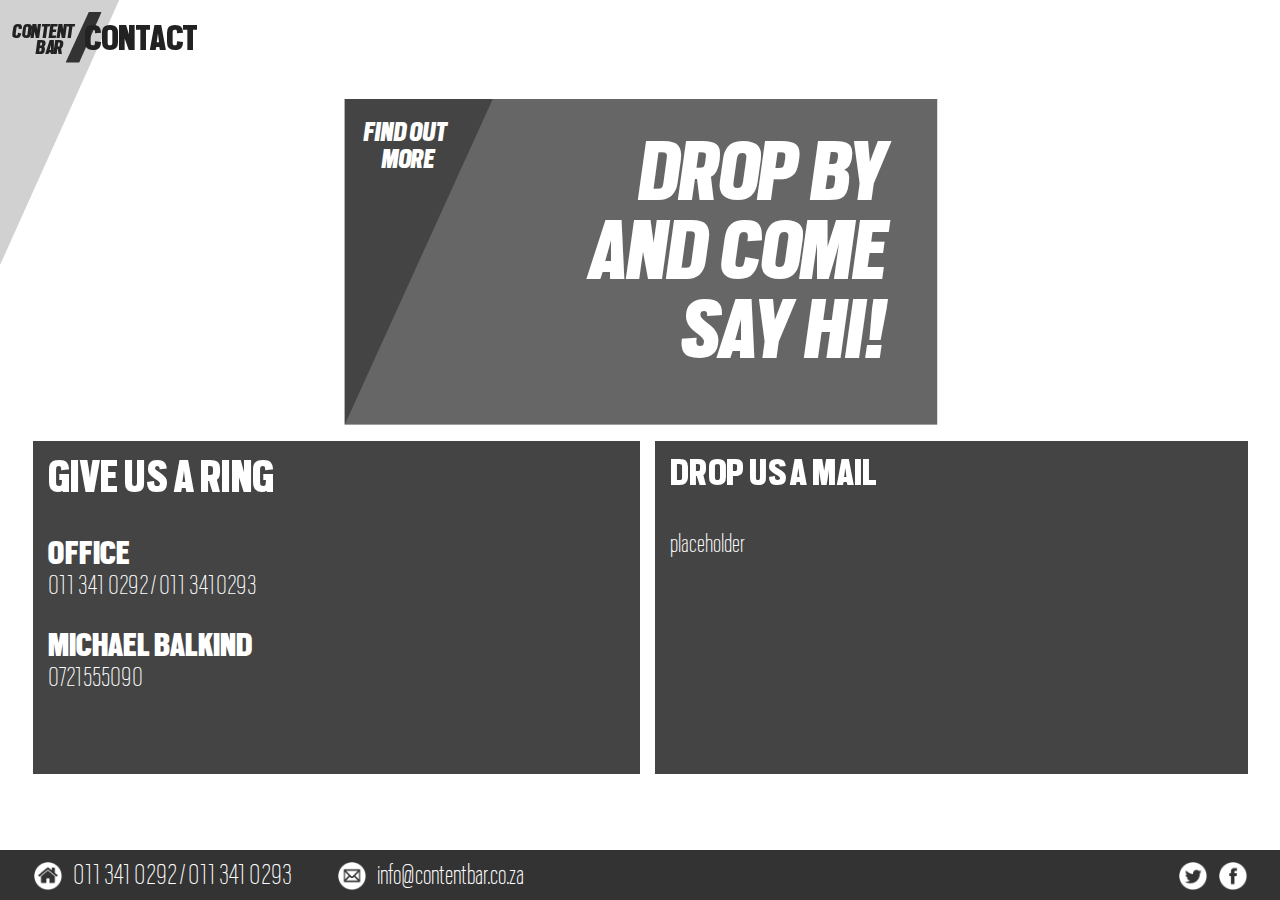
<file: htmlTemplate/contact.html>
<!DOCTYPE html>
<html lang="en">
<head>

  <!-- Basic Page Needs
  –––––––––––––––––––––––––––––––––––––––––––––––––– -->
  <meta charset="utf-8">
  <title>ContentBar</title>
  <meta name="description" content="">
  <meta name="author" content="Rouan van der Ende (bitlab.io)">

  <!-- Mobile Specific Metas
  –––––––––––––––––––––––––––––––––––––––––––––––––– -->
  <meta name="viewport" content="width=device-width, initial-scale=1">

  
  <!-- CSS
  –––––––––––––––––––––––––––––––––––––––––––––––––– -->
  <link rel="stylesheet" href="css/normalize.css">
  <link rel="stylesheet" href="css/skeleton.css">

  <!-- Favicon
  –––––––––––––––––––––––––––––––––––––––––––––––––– -->
  <link rel="icon" type="image/png" href="images/favicon.png">

  <script type="text/javascript" src="jquery-3.1.1.min.js"></script>
  <script type="text/javascript" src="contentbar.js"></script>
  <script type="text/javascript">

    var state = {}
    state.menu = {}
    state.menu.visible = false;

    state.menu.toggle = function() {
      console.log("toggle menu");

      if (state.menu.visible) {
        $("#menu").animate({ 
          left: "-445px",
        }, 300 );

        state.menu.visible = false;
        $( "#menuoff" ).hide();
        $("#menuholder").css("z-index", 0)
        $("#graymenu").css("z-index", 0)
        $("#menupagename").fadeIn();
      } else {
        
        $("#menu").animate({ 
          left: "0px",
        }, 300 );

        state.menu.visible = true;
        $( "#menuoff" ).show();

        $("#menuholder").css("z-index", 1000)
        $("#graymenu").css("z-index", -1)
        $("#menupagename").fadeOut();
      }
    }

    var hidemenu = function () {
      if (state.menu.visible == true ) { state.menu.toggle(); }
    }

////////////////////////////////////////////////////////////////////////////////////////////////////////////

    var resizeall = function() {
      
    /*
     if ($(window).width() < 4000) {

        var scale = ($(window).width()-30) / 600;
        if (scale > 1) { scale = 1}
        var s = 1-scale
        s = s / 2; 
        s = Math.round(s * 100);
        $(".segment").css("transform", "translate(-"+s+"%, -"+s+"%) scale("+scale+")")
        $(".segment").height(330 * scale)
      }
      */

      console.log( $(window).width() )

      if ( $(window).width() >= 1860) { 
        $(".segmentholder").width( 1860);
      } 

      if (( $(window).width() >= 1245) && ( $(window).width() < 1860) ) { 
        $(".segmentholder").width( 1245);
      }

      if (( $(window).width() >= 630) && ( $(window).width() < 1245) ) {
        $(".segmentholder").width( 630 ); 



      }

      if ( $(window).width() < 630) { 
        $(".segmentholder").width( $(window).width() );
      } 

        //MENU SIZE

        if ($(window).width() < 1000) { $("#menuholder").css('transform', 'translate(-20%, -20%) scale(0.6)'); } else { $("#menuholder").css('transform', 'translate(-10%, -10%) scale(0.8)'); }

        //FOOTER

        if ($(window).width() < 1245) {
          $("#footer3").css("font-size", "15px");
          $(".footerimages").css("padding-top", "8px");
          $(".footerimages").css('height', '15px');
          $(".mailicon").css('margin-left', '15px');
          $(".footerspacing").css('margin-left', '5px');
        } else {
          $("#footer3").css("font-size", "25px");
          $(".footerimages").css("padding-top", "11px");
          $(".footerimages").css('height', '30px');
          $(".mailicon").css('margin-left', '45px');
          $(".footerspacing").css('margin-left', '10px');
        }


        //CONCEPTS VIDEO FRAME SCALE

        
        if ( $(window).width() >= 1245) 
        {
          $("#rightbox").css("margin-top", "0px")
          $("#leftbox").css("width", "50%")
          $("#rightbox").css("width", "50%")
          //DESKTOP
          $("#rightbox").height( $("#leftbox").height() )

          $("#rightboxvideo").height( $("#rightbox").height() )
          $("#rightboxvideo").width( "100%" )

 

          $("#leftbox").height( $("#rightboxvideo").width()/640 * 360 )
          $("#rightbox").height( $("#rightboxvideo").width()/640 * 360 )
          //width="640" height="360" 

          //TOP BOX

        /*var scale = ($(window).width()-30) / 600;
        if (scale > 1) { scale = 1}
        var s = 1-scale
        s = s / 2; 
        s = Math.round(s * 100);
        $(".segment").css("transform", "translate(-"+s+"%, -"+s+"%) scale("+scale+")")
        $(".segment").height(330 * scale)          */


        var scale = ($("#rightboxvideo").width()) / 600;
          var s = 1-scale
          s = s / 2; 
          s = Math.round(s * 100) * -1;
          console.log(s)

        
        $(".segment").css("transform", "translate(0%, "+s+"%) scale("+scale+")")

        $("#topboxpad").height( $(".segment").height()  )


        } else {
          //MOBILE
          $("#rightbox").css("margin-top", "15px")
          $("#leftbox").css("width", "100%")
          $("#rightbox").css("width", "100%")

          $("#rightbox").height( Math.round( $("#rightbox").width()/640 * 360 ) )
          $("#rightboxvideo").height("100%")
          $("#rightboxvideo").width("100%")

          var scale = ($("#rightboxvideo").width()) / 600;
          var s = 1-scale
          s = s / 2; 
          s = Math.round(s * 100);
          $(".segment").css("transform", "translate(-"+s+"%, -"+s+"%) scale("+scale+")")          
          $("#topboxpad").height( $(".segment").height()  )
        }

        //GALLERY

        var maxx = $("#gallerythumbholder").width()
        var thumbsx = 5;

        if ($(window).width() <= 630) { thumbsx = 3}
        if ( $(window).width() >= 1245) { thumbsx = 5}
        if ( $(window).width() >= 1860) { thumbsx = 9}


        var thumbpixels = (maxx - (15*thumbsx) - 15)/thumbsx
        $(".gallerythumb").width(thumbpixels)
        $(".gallerythumb").height(thumbpixels)


    }

////////////////////////////////////////////////////////////////////////////////////////////////////////////

var segment1on = function () {  
  $("#slidepanel1").animate({ left: "0px", }, 300 ); 
  $("#findoutmore1").fadeOut(); 
  $("#paragraph1").fadeIn(); 
  $("#segTitle").animate({ left: "-100", }, 300, 'swing' ); 
}

var segment1off = function () {  
  $("#slidepanel1").animate({ left: "-450px", }, 300 ); 
  $("#findoutmore1").fadeIn(); 
  $("#paragraph1").fadeOut(); 
  $("#segTitle").animate({ left: "0", }, 300 ); 
}



var segment2on = function () {  
  $("#slidepanel2").animate({ left: "0px", }, 300 ); 
  $("#findoutmore2").fadeOut(); 
  $("#paragraph2").fadeIn(); 
}

var segment2off = function () {  
  $("#slidepanel2").animate({ left: "-450px", }, 300 ); 
  $("#findoutmore2").fadeIn(); 
  $("#paragraph2").fadeOut(); 
}



var segment3on = function () {  
  $("#slidepanel3").animate({ left: "0px", }, 300 ); 
  $("#findoutmore3").fadeOut(); 
  $("#paragraph3").fadeIn(); 
}

var segment3off = function () {  
  $("#slidepanel3").animate({ left: "-450px", }, 300 ); 
  $("#findoutmore3").fadeIn(); 
  $("#paragraph3").fadeOut(); 
}



var segment4on = function () {  
  $("#slidepanel4").animate({ left: "0px", }, 300 ); 
  $("#findoutmore4").fadeOut(); 
  $("#paragraph4").fadeIn(); 
}

var segment4off = function () {  
  $("#slidepanel4").animate({ left: "-450px", }, 300 ); 
  $("#findoutmore4").fadeIn(); 
  $("#paragraph4").fadeOut(); 
}




var segment5on = function () {  
  $("#slidepanel5").animate({ left: "0px", }, 300 ); 
  $("#findoutmore5").fadeOut(); 
  $("#paragraph5").fadeIn(); 
}

var segment5off = function () {  
  $("#slidepanel5").animate({ left: "-450px", }, 300 ); 
  $("#findoutmore5").fadeIn(); 
  $("#paragraph5").fadeOut(); 
}



var segment6on = function () {  
  $("#slidepanel6").animate({ left: "0px", }, 300 ); 
  $("#findoutmore6").fadeOut(); 
  $("#paragraph6").fadeIn(); 
}

var segment6off = function () {  
  $("#slidepanel6").animate({ left: "-450px", }, 300 ); 
  $("#findoutmore6").fadeIn(); 
  $("#paragraph6").fadeOut(); 
}




    $( document ).ready(function() {
      resizeall();
      console.log( "ready!" );
      generateMenu(7);

      console.log($(window).width())

 


      var buttonshtml = ``;

      for (var a = 0; a < 10; a++) {

        buttonshtml += `
          <div style="width: 100px; height: 50px; background: #ff0; float: left;">
          </div>
          `;

      }

      //$("#buttonholder").html(buttonshtml)

var hideall = function (skip) {
  hidemenu();
  if (skip != 1) { segment1off(); }
  if (skip != 2) { segment2off(); }
  if (skip != 3) { segment3off(); }
  if (skip != 4) { segment4off(); }
  if (skip != 5) { segment5off(); }
  if (skip != 6) { segment6off(); }
  
  
}

      $("#findbutton1").mousedown( function () { hideall(1); segment1on(); })
      $("#findbutton2").mousedown( function () { hideall(2); segment2on(); })
      $("#findbutton3").mousedown( function () { hideall(3); segment3on(); })
      $("#findbutton4").mousedown( function () { hideall(4); segment4on(); })
      $("#findbutton5").mousedown( function () { hideall(5); segment5on(); })
      $("#findbutton6").mousedown( function () { hideall(6); segment6on(); })



      $( "#menubutton" ).click(function() {
        console.log( "menu click!" );     
        state.menu.toggle();

      });

      $( "#menuoff" ).mouseenter( function() { 
        console.log( "menu off!" );     

        if (state.menu.visible) {
          state.menu.toggle();  
        }
        
      });




      resizeall();
      
      waitForWebfonts(['ScoutItalic', 'ScoutBold', 'ScoutThin'], function() {
        resizeall();
      });

    });



    $( window ).resize(function() {
      resizeall();
    });


  </script>

<style type="text/css">

html, body {
    max-width: 100%;
    overflow-x: hidden;
}

@font-face {
  font-family: 'ScoutItalic';
  src: url('ScoutCond-BlackItalic.eot');
  src: url('ScoutCond-BlackItalic.eot?#iefix') format('embedded-opentype'),
    url('ScoutCond-BlackItalic.woff') format('woff'),
    url('ScoutCond-BlackItalic.ttf') format('truetype');
  font-weight: 900;

}

@font-face {
  font-family: 'ScoutBold';
  src: url('ScoutCond-Black.eot');
  src: url('ScoutCond-Black.eot?#iefix') format('embedded-opentype'),
    url('ScoutCond-Black.woff') format('woff'),
    url('ScoutCond-Black.ttf') format('truetype');
  font-weight: 900;
  font-style: normal;
}

@font-face {
  font-family: 'ScoutThin';
  src: url('ScoutCond-Thin.eot');
  src: url('ScoutCond-Thin.eot?#iefix') format('embedded-opentype'),
    url('ScoutCond-Thin.woff') format('woff'),
    url('ScoutCond-Thin.ttf') format('truetype');
  font-weight: 100;
  font-style: normal;
}

    

* {
  font-family: 'ScoutItalic';
  font-size: 1.25em;
  margin: 0; padding: 0;
}

.findbutton {
  cursor: pointer;
}

.mediatext {
    font-family: 'ScoutThin';
  font-size: 30px;
  line-height: 30px;
}

.mediatext:before {
   content: '';
  width: 150px;
    height: 330px;
  float: right;
  shape-outside: polygon(150px 0, 150px 330px, 0px 330px);
  clip-path: polygon(150px 0, 150px 330px, 0px 330px);

}

.segment {

  margin-right: 15px;
  margin-bottom: 15px;
}


/* MENU */

a.menulink div { color: #000; }
a.menulink div:hover { color: #fff; }


.segmentTitles {
  position: absolute; top: 35px; left: 0px;  font-size: 95px; color: #fff; line-height: 80px;
  font-family: 'ScoutItalic';
}

.segmentFindOut {
  position: absolute; top: 10px; color: white; left: 470px; font-size: 30px; font-family: 'ScoutItalic'; 
}

.segmentMore {
  position: absolute; top: 37px; color: white; left: 488px; font-size: 30px; font-family: 'ScoutItalic'; 
}


</style>

</head>

<body >







<!-- MENU START-->

<div id="menuholder" style="position: fixed;top: 0px; transform: translate(-20%, -20%) scale(0.6);">
  <div id="menu" style="height: 1350px; width: 600px; left: -445px; position: relative; ">

 

      <div id="graymenu" style="position: absolute; z-index: -100; opacity: 0.9;  ">
        <svg height="1350" width="600">
          <polygon points="232,0 594,0 0,1321 0,517" style="fill:#cccccc" />
        </svg>
      </div>

      <div style="position: absolute; left: 527px; top: 15px; ">
        <svg height="64" width="45" style="position: absolute;">
              <polygon id="menupagechevron" points="29,0 45,0 17,63 0,63" style="fill:#fff" />
            </svg>
      </div>
           

      <div class="boldf" style="position: absolute; top: 17px; left: 460px; font-size: 28px; font-family: 'ScoutItalic'; ">CONTENT</div>
      <div style="position: absolute; top: 38px; left: 490px; font-size: 28px; font-family: 'ScoutItalic'; ">BAR</div>
      <div id="menupagename" style="position: absolute; top: 7px; left: 550px; font-size: 50px; font-family: 'ScoutBold'; "></div>

      <!-- MENU Items --><div id="menuItems"></div>     

     <div id="menubutton" style="cursor: pointer; position: absolute; width: 220px; left: 445px; height: 100px;"></div>

  </div>
</div>

<!-- MENU END-->




<!-- MAINPAGE -->
<div class="segmentholder" style="margin: 100px auto 0px; max-width: 1860px; b">
  <div id="topboxpad" style=" padding: 0 15px 0 15px; ">

    <!-- SEGMENT START-->
    <div id="topbox" class="segment" style="margin: 0 auto; ">
    <div  style="width: 600px; height: 330px; background: #666666; overflow: hidden; position: relative; margin: 0 auto;">

      <div id="slidepanel1" style="position: relative; top:0px; left: -450px; height: 330px; width: 600px; z-index: 1000;">
          <svg height="330" width="600" style="position: absolute;">
           <polygon points="0,0 600,0 450,330 0,330" style="fill:#444" /></polygon>
          </svg>

         <div style="position: absolute; top: 30px; left: 30px; width: 500px; z-index: 1001;">
          <p id="paragraph1" class="mediatext" align="justify" style=" display:none;  color: white; font-weight: 100;">
              Lorem ipsum dolor sit amet, consectetur adipiscing elit. Suspendisse rutrum
              augue justo, a cursus mauris mattis at. Integer in augue orci. Aliquam
              dapibus, elit eu pretium ullamcorper, diam lacus commodo augue, sit
              amet rhoncus arcu massa sed lectus. Nam fringilla velit in luctus
              fringilla. Fusce vel orci massa. Nam fringilla velit in luctus
              fringilla. Fusce vel orci massa. </p>
          </div>          
         
          <div id="findoutmore1" style="position: relative; z-index: 1002;">
            <div class="segmentFindOut" >FIND OUT</div>
            <div class="segmentMore" >MORE</div>          
            <div id="findbutton1" class="findbutton" style="position: absolute; top: 10px; left: 460px; height: 70px; width: 120px; "></div>
          </div>
        
      </div>

      <div id="segTitle" class="segmentTitles" style="text-align: right; z-index: 999; width: 550px;">DROP BY<br>AND COME<br>SAY HI!</div>

    </div>
    </div>
    <!-- SEGMENT END -->
      <div style="clear: both;"></div>
    </div>
</div>    




<!-- MAINPAGE -->
<div class="segmentholder" style="margin: 0px auto 0px; max-width: 1860px;  ">
  <div style="padding: 15px;">
    <div id="leftbox" style="width: 50%; background: #444; float: left;  ">

        <div style="padding: 15px;">

             <h2 style="position: relative; font-size: 50px; top: -10px; color: #fff; font-family: 'ScoutBold'; letter-spacing: 0.01em;">GIVE US A RING</h2>

              <p align="justify" style=" font-family: 'ScoutThin' ; font-size: 30px; line-height: 30px; color: white; font-weight: 100;">
              <span style="font-family: 'ScoutBold';">OFFICE</span><br>
              011 341 0292 / 011 3410293<br> <br>
              <span style="font-family: 'ScoutBold';">MICHAEL BALKIND</span><br>              
              0721555090
              </p>
        </div>
              
      </div>

      <div id="rightbox" style="width: 50%; float:left; border-left: 15px solid #fff; box-sizing: border-box;">
        <div id="rightboxvideo" style=" background: #444; ">
          
      <div style="padding: 15px;">

             <h2 style="position: relative; top: -10px; color: #fff; font-family: 'ScoutBold'; letter-spacing: 0.01em;">DROP US A MAIL</h2>

                <p align="justify" style=" font-family: 'ScoutThin' ; font-size: 30px; line-height: 30px; color: white; font-weight: 100;">
              placeholder</p>
        </div>

        </div>
      </div>

    </div>

    <div style="clear: both;"></div>
</div>





<div style="width: 100%; height: 100px; clear: both;">
</div>

<div id="footer0" style="width: 100%; height: 50px; background: #333; position: fixed; bottom: 0px; border-top: 15px solid #fff;">
 <div id="footer1" class="segmentholder" style="height: 50px; margin: 0 auto;    ">
  <div id="footer2" style="height: 50px; padding: 0 15px 0 15px; ">
    <div id="footer3" style="color: #fff; padding: 0; margin: 0; ">

      <img class="footerimages" src="images/icon_home.png" style="float: left; cursor: pointer;" >       
      <div class="footerspacing" style="font-family: 'ScoutThin'; float: left; cursor: pointer;">011 341 0292 / 011 341 0293</div>
      
      <img class="footerimages mailicon" src="images/icon_mail.png" style="float: left; cursor: pointer;" >       
      <div class="footerspacing" style="font-family: 'ScoutThin'; float: left; cursor: pointer;">info@contentbar.co.za</div>

      <img class="footerimages footerspacing" src="images/icon_facebook.png" style="float: right; cursor: pointer;" >       
      <img class="footerimages footerspacing" src="images/icon_twitter.png" style="float: right; cursor: pointer;" >       

    </div>
  </div>
 </div>
</div>



</body>
</html>
</file>
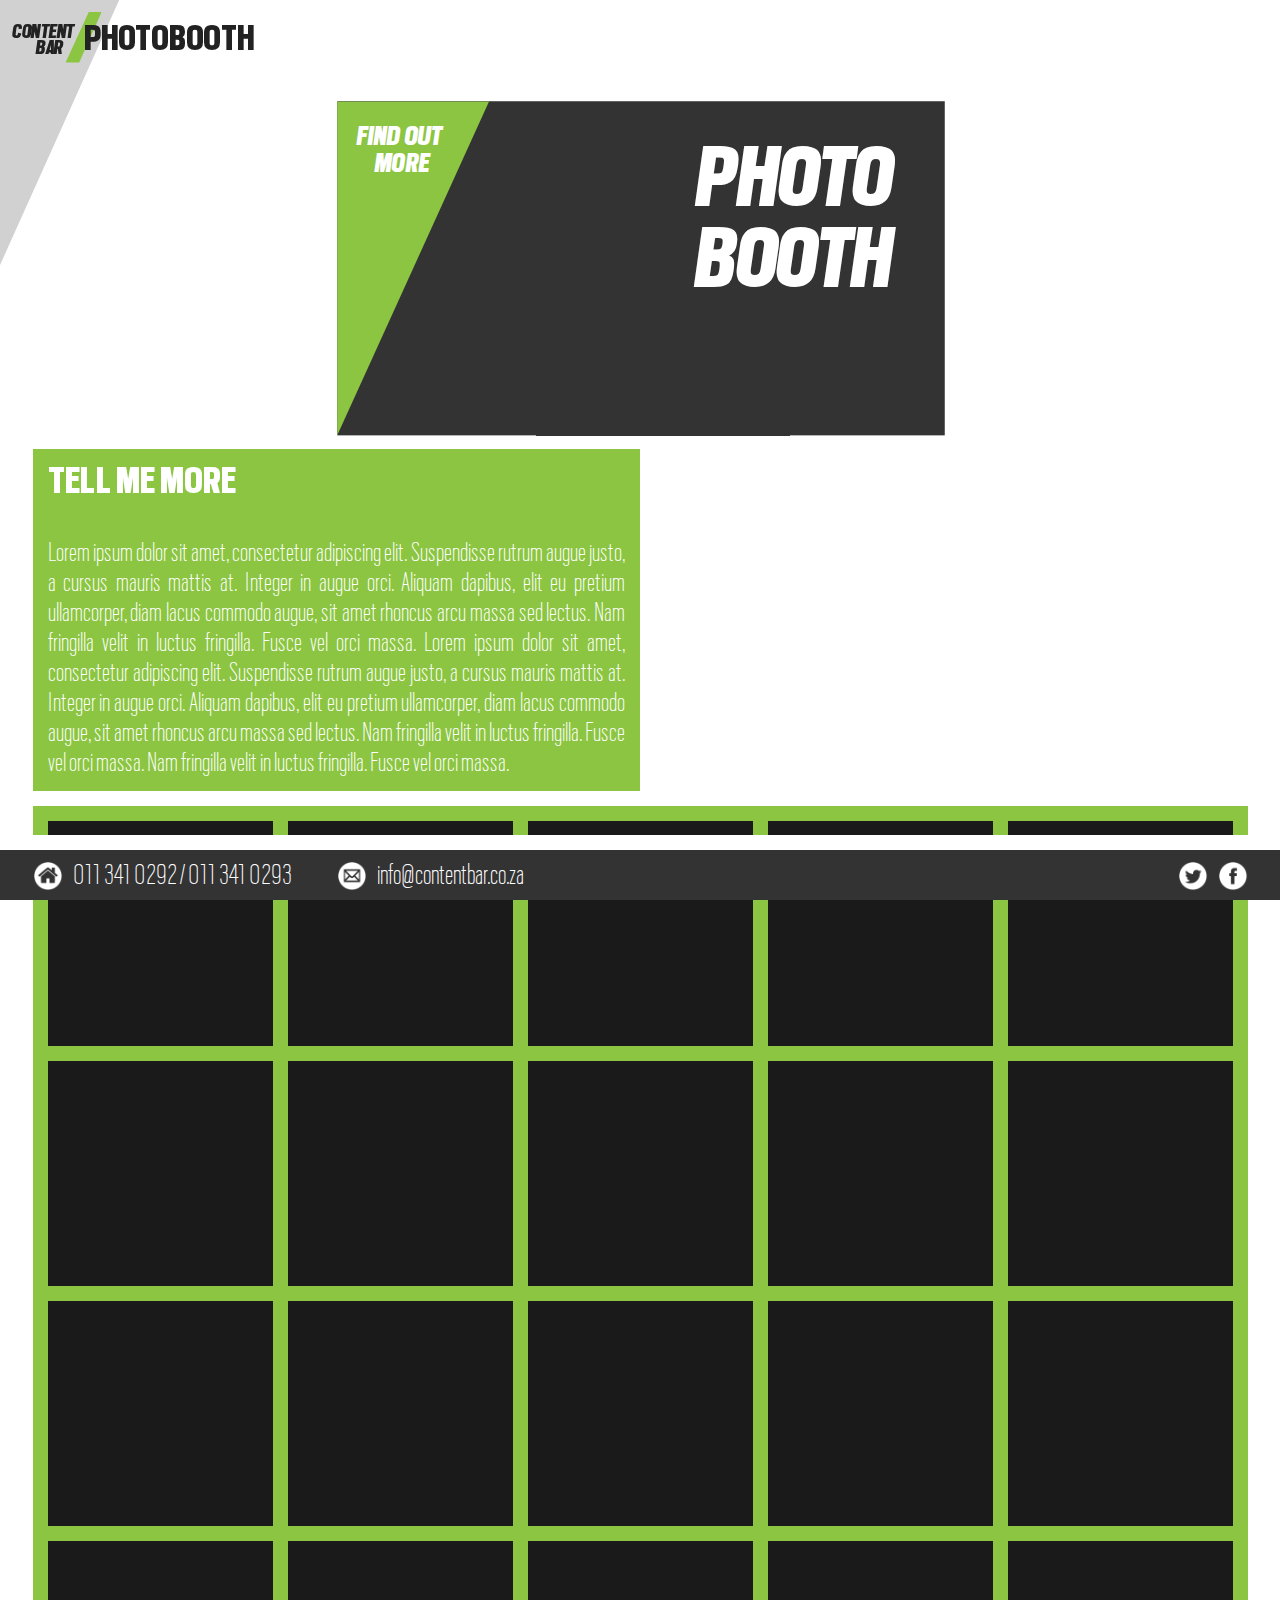
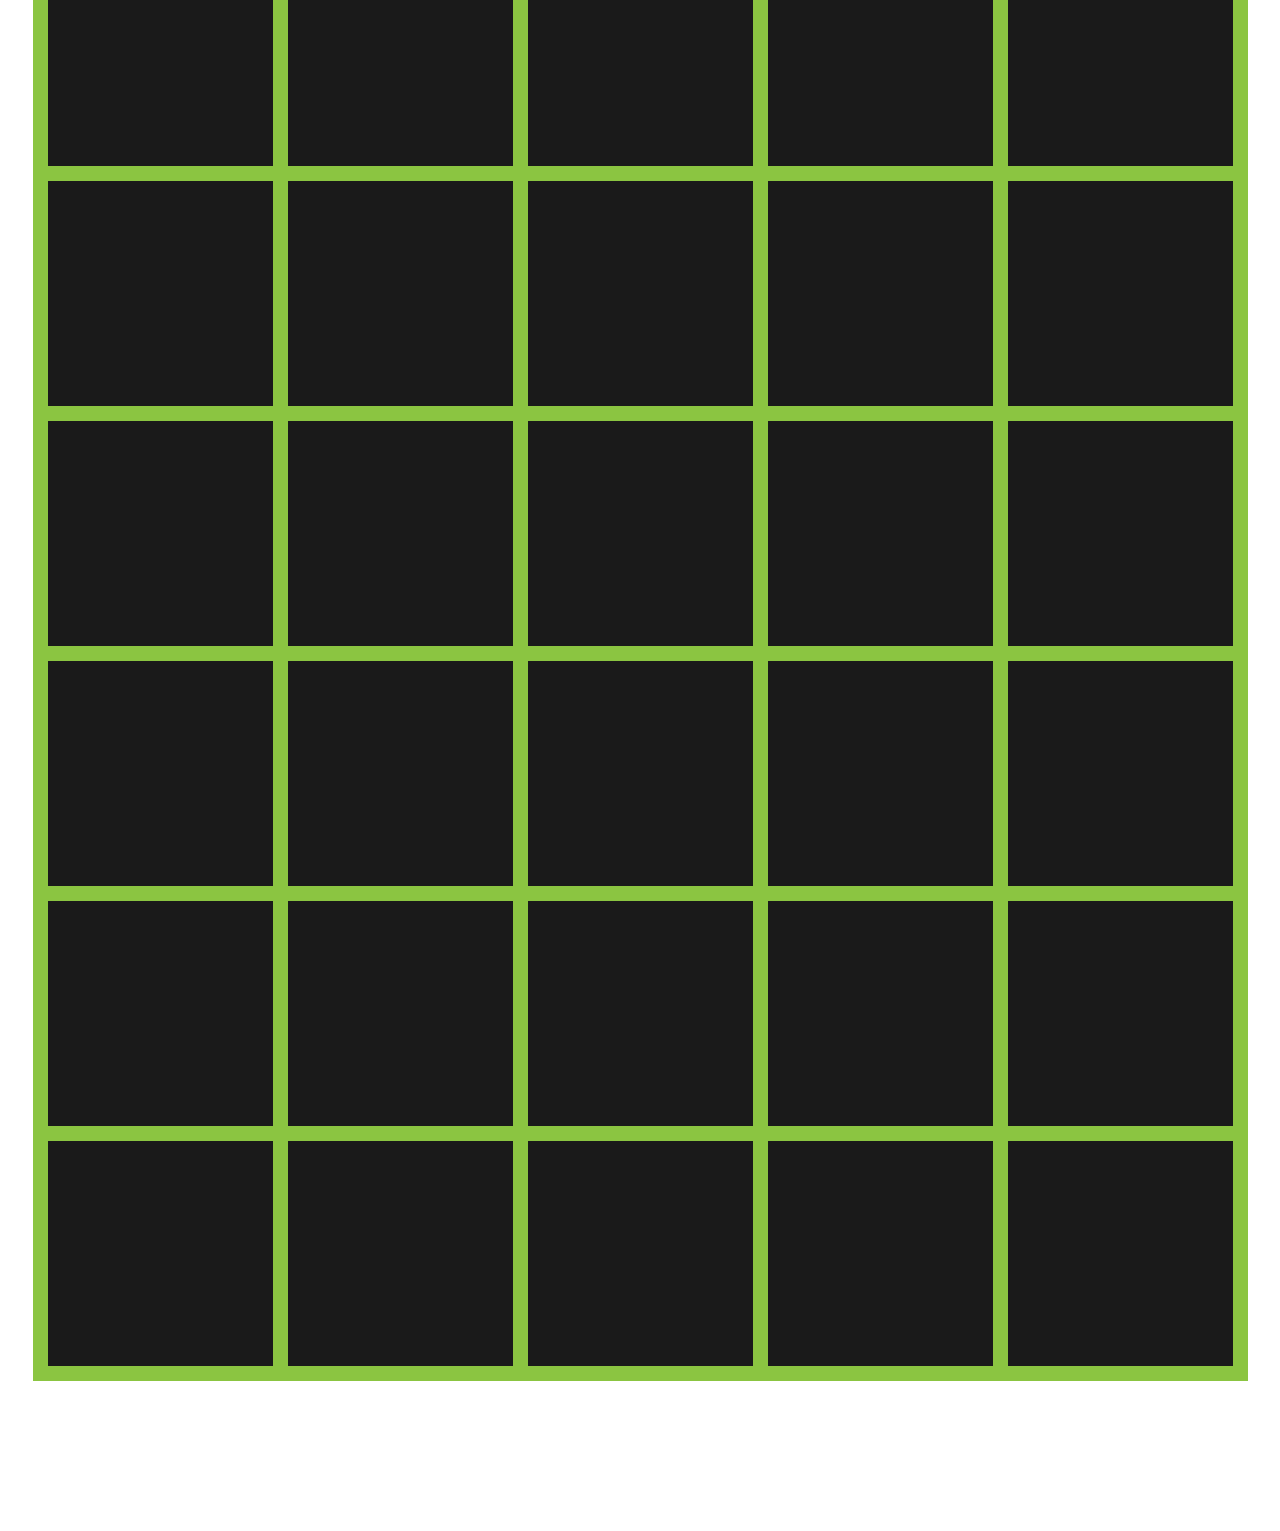
<file: htmlTemplate/photobooth.html>
<!DOCTYPE html>
<html lang="en">
<head>

  <!-- Basic Page Needs
  –––––––––––––––––––––––––––––––––––––––––––––––––– -->
  <meta charset="utf-8">
  <title>ContentBar</title>
  <meta name="description" content="">
  <meta name="author" content="Rouan van der Ende (bitlab.io)">

  <!-- Mobile Specific Metas
  –––––––––––––––––––––––––––––––––––––––––––––––––– -->
  <meta name="viewport" content="width=device-width, initial-scale=1">

  
  <!-- CSS
  –––––––––––––––––––––––––––––––––––––––––––––––––– -->
  <link rel="stylesheet" href="css/normalize.css">
  <link rel="stylesheet" href="css/skeleton.css">

  <!-- Favicon
  –––––––––––––––––––––––––––––––––––––––––––––––––– -->
  <link rel="icon" type="image/png" href="images/favicon.png">

  <script type="text/javascript" src="jquery-3.1.1.min.js"></script>
  <script type="text/javascript" src="contentbar.js"></script>
  <script type="text/javascript">

    var state = {}
    state.menu = {}
    state.menu.visible = false;

    state.menu.toggle = function() {
      console.log("toggle menu");

      if (state.menu.visible) {
        $("#menu").animate({ 
          left: "-445px",
        }, 300 );

        state.menu.visible = false;
        $( "#menuoff" ).hide();
        $("#menuholder").css("z-index", 0)
        $("#graymenu").css("z-index", 0)
        $("#menupagename").fadeIn();
      } else {
        
        $("#menu").animate({ 
          left: "0px",
        }, 300 );

        state.menu.visible = true;
        $( "#menuoff" ).show();

        $("#menuholder").css("z-index", 1000)
        $("#graymenu").css("z-index", -1)
        $("#menupagename").fadeOut();
      }
    }

    var hidemenu = function () {
      if (state.menu.visible == true ) { state.menu.toggle(); }
    }

////////////////////////////////////////////////////////////////////////////////////////////////////////////

    var resizeall = function() {
      
    /*
     if ($(window).width() < 4000) {

        var scale = ($(window).width()-30) / 600;
        if (scale > 1) { scale = 1}
        var s = 1-scale
        s = s / 2; 
        s = Math.round(s * 100);
        $(".segment").css("transform", "translate(-"+s+"%, -"+s+"%) scale("+scale+")")
        $(".segment").height(330 * scale)
      }
      */

      console.log( $(window).width() )

      if ( $(window).width() >= 1860) { 
        $(".segmentholder").width( 1860);
      } 

      if (( $(window).width() >= 1245) && ( $(window).width() < 1860) ) { 
        $(".segmentholder").width( 1245);
      }

      if (( $(window).width() >= 630) && ( $(window).width() < 1245) ) {
        $(".segmentholder").width( 630 ); 



      }

      if ( $(window).width() < 630) { 
        $(".segmentholder").width( $(window).width() );
      } 

        //MENU SIZE

        if ($(window).width() < 1000) { $("#menuholder").css('transform', 'translate(-20%, -20%) scale(0.6)'); } else { $("#menuholder").css('transform', 'translate(-10%, -10%) scale(0.8)'); }

        //FOOTER

        if ($(window).width() < 1245) {
          $("#footer3").css("font-size", "15px");
          $(".footerimages").css("padding-top", "8px");
          $(".footerimages").css('height', '15px');
          $(".mailicon").css('margin-left', '15px');
          $(".footerspacing").css('margin-left', '5px');
        } else {
          $("#footer3").css("font-size", "25px");
          $(".footerimages").css("padding-top", "11px");
          $(".footerimages").css('height', '30px');
          $(".mailicon").css('margin-left', '45px');
          $(".footerspacing").css('margin-left', '10px');
        }


        //CONCEPTS VIDEO FRAME SCALE

        
        if ( $(window).width() >= 1245) 
        {
          $("#rightbox").css("margin-top", "0px")
          $("#leftbox").css("width", "50%")
          $("#rightbox").css("width", "50%")
          //DESKTOP
          $("#rightbox").height( $("#leftbox").height() )

          $("#rightboxvideo").height( $("#rightbox").height() )
          $("#rightboxvideo").width( "100%" )

 

          $("#leftbox").height( $("#rightboxvideo").width()/640 * 360 )
          $("#rightbox").height( $("#rightboxvideo").width()/640 * 360 )
          //width="640" height="360" 

          //TOP BOX

        /*var scale = ($(window).width()-30) / 600;
        if (scale > 1) { scale = 1}
        var s = 1-scale
        s = s / 2; 
        s = Math.round(s * 100);
        $(".segment").css("transform", "translate(-"+s+"%, -"+s+"%) scale("+scale+")")
        $(".segment").height(330 * scale)          */


        var scale = ($("#rightboxvideo").width()) / 600;
          var s = 1-scale
          s = s / 2; 
          s = Math.round(s * 100) * -1;
          console.log(s)

        
        $(".segment").css("transform", "translate(0%, "+s+"%) scale("+scale+")")

        $("#topboxpad").height( $(".segment").height()  )


        } else {
          //MOBILE
          $("#rightbox").css("margin-top", "15px")
          $("#leftbox").css("width", "100%")
          $("#rightbox").css("width", "100%")

          $("#rightbox").height( Math.round( $("#rightbox").width()/640 * 360 ) )
          $("#rightboxvideo").height("100%")
          $("#rightboxvideo").width("100%")

          var scale = ($("#rightboxvideo").width()) / 600;
          var s = 1-scale
          s = s / 2; 
          s = Math.round(s * 100);
          $(".segment").css("transform", "translate(-"+s+"%, -"+s+"%) scale("+scale+")")          
          $("#topboxpad").height( $(".segment").height()  )
        }

        //GALLERY

        var maxx = $("#gallerythumbholder").width()
        var thumbsx = 5;

        if ($(window).width() <= 630) { thumbsx = 3}
        if ( $(window).width() >= 1245) { thumbsx = 5}
        if ( $(window).width() >= 1860) { thumbsx = 9}


        var thumbpixels = (maxx - (15*thumbsx) - 15)/thumbsx
        $(".gallerythumb").width(thumbpixels)
        $(".gallerythumb").height(thumbpixels)


    }

////////////////////////////////////////////////////////////////////////////////////////////////////////////

var segment1on = function () {  
  $("#slidepanel1").animate({ left: "0px", }, 300 ); 
  $("#findoutmore1").fadeOut(); 
  $("#paragraph1").fadeIn(); 
  $("#segTitle").animate({ left: "-100", }, 300, 'swing' ); 
}

var segment1off = function () {  
  $("#slidepanel1").animate({ left: "-450px", }, 300 ); 
  $("#findoutmore1").fadeIn(); 
  $("#paragraph1").fadeOut(); 
  $("#segTitle").animate({ left: "0", }, 300 ); 
}



var segment2on = function () {  
  $("#slidepanel2").animate({ left: "0px", }, 300 ); 
  $("#findoutmore2").fadeOut(); 
  $("#paragraph2").fadeIn(); 
}

var segment2off = function () {  
  $("#slidepanel2").animate({ left: "-450px", }, 300 ); 
  $("#findoutmore2").fadeIn(); 
  $("#paragraph2").fadeOut(); 
}



var segment3on = function () {  
  $("#slidepanel3").animate({ left: "0px", }, 300 ); 
  $("#findoutmore3").fadeOut(); 
  $("#paragraph3").fadeIn(); 
}

var segment3off = function () {  
  $("#slidepanel3").animate({ left: "-450px", }, 300 ); 
  $("#findoutmore3").fadeIn(); 
  $("#paragraph3").fadeOut(); 
}



var segment4on = function () {  
  $("#slidepanel4").animate({ left: "0px", }, 300 ); 
  $("#findoutmore4").fadeOut(); 
  $("#paragraph4").fadeIn(); 
}

var segment4off = function () {  
  $("#slidepanel4").animate({ left: "-450px", }, 300 ); 
  $("#findoutmore4").fadeIn(); 
  $("#paragraph4").fadeOut(); 
}




var segment5on = function () {  
  $("#slidepanel5").animate({ left: "0px", }, 300 ); 
  $("#findoutmore5").fadeOut(); 
  $("#paragraph5").fadeIn(); 
}

var segment5off = function () {  
  $("#slidepanel5").animate({ left: "-450px", }, 300 ); 
  $("#findoutmore5").fadeIn(); 
  $("#paragraph5").fadeOut(); 
}



var segment6on = function () {  
  $("#slidepanel6").animate({ left: "0px", }, 300 ); 
  $("#findoutmore6").fadeOut(); 
  $("#paragraph6").fadeIn(); 
}

var segment6off = function () {  
  $("#slidepanel6").animate({ left: "-450px", }, 300 ); 
  $("#findoutmore6").fadeIn(); 
  $("#paragraph6").fadeOut(); 
}




    $( document ).ready(function() {
      resizeall();
      console.log( "ready!" );
      generateMenu(3); //see contentbar.js function. number represents current page.

      console.log($(window).width())

 


      var buttonshtml = ``;

      for (var a = 0; a < 10; a++) {

        buttonshtml += `
          <div style="width: 100px; height: 50px; background: #ff0; float: left;">
          </div>
          `;

      }

      //$("#buttonholder").html(buttonshtml)

var hideall = function (skip) {
  hidemenu();
  if (skip != 1) { segment1off(); }
  if (skip != 2) { segment2off(); }
  if (skip != 3) { segment3off(); }
  if (skip != 4) { segment4off(); }
  if (skip != 5) { segment5off(); }
  if (skip != 6) { segment6off(); }
  
  
}

      $("#findbutton1").mousedown( function () { hideall(1); segment1on(); })
      $("#findbutton2").mousedown( function () { hideall(2); segment2on(); })
      $("#findbutton3").mousedown( function () { hideall(3); segment3on(); })
      $("#findbutton4").mousedown( function () { hideall(4); segment4on(); })
      $("#findbutton5").mousedown( function () { hideall(5); segment5on(); })
      $("#findbutton6").mousedown( function () { hideall(6); segment6on(); })



      $( "#menubutton" ).click(function() {
        console.log( "menu click!" );     
        state.menu.toggle();

      });

      $( "#menuoff" ).mouseenter( function() { 
        console.log( "menu off!" );     

        if (state.menu.visible) {
          state.menu.toggle();  
        }
        
      });




      resizeall();
      
      waitForWebfonts(['ScoutItalic', 'ScoutBold', 'ScoutThin'], function() {
        resizeall();
      });

    });



    $( window ).resize(function() {
      resizeall();
    });


  </script>

<style type="text/css">

html, body {
    max-width: 100%;
    overflow-x: hidden;
}

@font-face {
  font-family: 'ScoutItalic';
  src: url('ScoutCond-BlackItalic.eot');
  src: url('ScoutCond-BlackItalic.eot?#iefix') format('embedded-opentype'),
    url('ScoutCond-BlackItalic.woff') format('woff'),
    url('ScoutCond-BlackItalic.ttf') format('truetype');
  font-weight: 900;

}

@font-face {
  font-family: 'ScoutBold';
  src: url('ScoutCond-Black.eot');
  src: url('ScoutCond-Black.eot?#iefix') format('embedded-opentype'),
    url('ScoutCond-Black.woff') format('woff'),
    url('ScoutCond-Black.ttf') format('truetype');
  font-weight: 900;
  font-style: normal;
}

@font-face {
  font-family: 'ScoutThin';
  src: url('ScoutCond-Thin.eot');
  src: url('ScoutCond-Thin.eot?#iefix') format('embedded-opentype'),
    url('ScoutCond-Thin.woff') format('woff'),
    url('ScoutCond-Thin.ttf') format('truetype');
  font-weight: 100;
  font-style: normal;
}

    

* {
  font-family: 'ScoutItalic';
  font-size: 1.25em;
  margin: 0; padding: 0;
}

.findbutton {
  cursor: pointer;
}

.mediatext {
    font-family: 'ScoutThin';
  font-size: 30px;
  line-height: 30px;
}

.mediatext:before {
   content: '';
  width: 150px;
    height: 330px;
  float: right;
  shape-outside: polygon(150px 0, 150px 330px, 0px 330px);
  clip-path: polygon(150px 0, 150px 330px, 0px 330px);

}

.segment {

  margin-right: 15px;
  margin-bottom: 15px;
}


/* MENU */

a.menulink div { color: #000; }
a.menulink div:hover { color: #fff; }


.segmentTitles {
  position: absolute; top: 35px; left: 0px;  font-size: 95px; color: #fff; line-height: 80px;
  font-family: 'ScoutItalic';
}

.segmentFindOut {
  position: absolute; top: 10px; color: white; left: 470px; font-size: 30px; font-family: 'ScoutItalic'; 
}

.segmentMore {
  position: absolute; top: 37px; color: white; left: 488px; font-size: 30px; font-family: 'ScoutItalic'; 
}


</style>

</head>

<body >







<!-- MENU START-->

<div id="menuholder" style="position: fixed;top: 0px; transform: translate(-20%, -20%) scale(0.6);">
  <div id="menu" style="height: 1350px; width: 600px; left: -445px; position: relative; ">

 

      <div id="graymenu" style="position: absolute; z-index: -100; opacity: 0.9;  ">
        <svg height="1350" width="600">
          <polygon points="232,0 594,0 0,1321 0,517" style="fill:#cccccc" />
        </svg>
      </div>

      <div style="position: absolute; left: 527px; top: 15px; ">
        <svg height="64" width="45" style="position: absolute;">
              <polygon id="menupagechevron" points="29,0 45,0 17,63 0,63" style="fill:#fff" />
            </svg>
      </div>
           

      <div class="boldf" style="position: absolute; top: 17px; left: 460px; font-size: 28px; font-family: 'ScoutItalic'; ">CONTENT</div>
      <div style="position: absolute; top: 38px; left: 490px; font-size: 28px; font-family: 'ScoutItalic'; ">BAR</div>
      <div id="menupagename" style="position: absolute; top: 7px; left: 550px; font-size: 50px; font-family: 'ScoutBold'; "></div>

      <!-- MENU Items --><div id="menuItems"></div>     

     <div id="menubutton" style="cursor: pointer; position: absolute; width: 220px; left: 445px; height: 100px;"></div>

  </div>
</div>

<!-- MENU END-->




<!-- MAINPAGE -->
<div class="segmentholder" style="margin: 100px auto 0px; max-width: 1860px; b">
  <div id="topboxpad" style=" padding: 0 15px 0 15px; ">

    <!-- SEGMENT START-->
    <div id="topbox" class="segment" style="margin: 0 auto; ">
    <div  style="width: 600px; height: 330px; background: #333; overflow: hidden; position: relative; margin: 0 auto;">

      <div id="slidepanel1" style="position: relative; top:0px; left: -450px; height: 330px; width: 600px; z-index: 1000;">
          <svg height="330" width="600" style="position: absolute;">
           <polygon points="0,0 600,0 450,330 0,330" style="fill:#8bc541" /></polygon>
          </svg>

         <div style="position: absolute; top: 30px; left: 30px; width: 500px; z-index: 1001;">
          <p id="paragraph1" class="mediatext" align="justify" style=" display:none;  color: white; font-weight: 100;">
              Lorem ipsum dolor sit amet, consectetur adipiscing elit. Suspendisse rutrum
              augue justo, a cursus mauris mattis at. Integer in augue orci. Aliquam
              dapibus, elit eu pretium ullamcorper, diam lacus commodo augue, sit
              amet rhoncus arcu massa sed lectus. Nam fringilla velit in luctus
              fringilla. Fusce vel orci massa. Nam fringilla velit in luctus
              fringilla. Fusce vel orci massa. </p>
          </div>          
         
          <div id="findoutmore1" style="position: relative; z-index: 1002;">
            <div class="segmentFindOut" >FIND OUT</div>
            <div class="segmentMore" >MORE</div>          
            <div id="findbutton1" class="findbutton" style="position: absolute; top: 10px; left: 460px; height: 70px; width: 120px; "></div>
          </div>
        
      </div>

      <div id="segTitle" class="segmentTitles" style="text-align: right; z-index: 999; width: 550px;">PHOTO<br>BOOTH</div>

    </div>
    </div>
    <!-- SEGMENT END -->
      <div style="clear: both;"></div>
    </div>
</div>    




<!-- MAINPAGE -->
<div class="segmentholder" style="margin: 0px auto 0px; max-width: 1860px;  ">
  <div style="padding: 15px;">
    <div id="leftbox" style="width: 50%; background: #8bc541; float: left;  ">

        <div style="padding: 15px;">

             <h2 style="position: relative; top: -10px; color: #fff; font-family: 'ScoutBold'; letter-spacing: 0.01em;">TELL ME MORE</h2>

                <p align="justify" style=" font-family: 'ScoutThin' ; font-size: 30px; line-height: 30px; color: white; font-weight: 100;">
              Lorem ipsum dolor sit amet, consectetur adipiscing elit. Suspendisse rutrum
              augue justo, a cursus mauris mattis at. Integer in augue orci. Aliquam
              dapibus, elit eu pretium ullamcorper, diam lacus commodo augue, sit
              amet rhoncus arcu massa sed lectus. Nam fringilla velit in luctus
              fringilla. Fusce vel orci massa. Lorem ipsum dolor sit amet, consectetur adipiscing elit. Suspendisse rutrum
              augue justo, a cursus mauris mattis at. Integer in augue orci. Aliquam
              dapibus, elit eu pretium ullamcorper, diam lacus commodo augue, sit
              amet rhoncus arcu massa sed lectus. Nam fringilla velit in luctus
              fringilla. Fusce vel orci massa. Nam fringilla velit in luctus
              fringilla. Fusce vel orci massa. </p>
        </div>
              
      </div>

      <div id="rightbox" style="width: 50%; float:left; ">
        <iframe id="rightboxvideo" src="https://player.vimeo.com/video/88135763"  frameborder="0" webkitallowfullscreen mozallowfullscreen allowfullscreen></iframe>
      </div>

    </div>

    <div style="clear: both;"></div>
</div>

<!-- gallery START -->
 
 <div style="background: background: #f00; ">
    <div class="segmentholder" style="margin: 0px auto 50px; max-width: 1860px; ">
     <div id="gallerythumbholder" style="margin: 15px; background: #8bc541;">

       <div class="gallerythumb" style="width:100px;height: 100px; background: #1a1a1a; margin-left: 15px; margin-top: 15px; float:left;"></div>
       <div class="gallerythumb" style="width:100px;height: 100px; background: #1a1a1a; margin-left: 15px; margin-top: 15px; float:left;"></div>
       <div class="gallerythumb" style="width:100px;height: 100px; background: #1a1a1a; margin-left: 15px; margin-top: 15px; float:left;"></div>
       <div class="gallerythumb" style="width:100px;height: 100px; background: #1a1a1a; margin-left: 15px; margin-top: 15px; float:left;"></div>
       <div class="gallerythumb" style="width:100px;height: 100px; background: #1a1a1a; margin-left: 15px; margin-top: 15px; float:left;"></div>

       <div class="gallerythumb" style="width:100px;height: 100px; background: #1a1a1a; margin-left: 15px; margin-top: 15px; float:left;"></div>
       <div class="gallerythumb" style="width:100px;height: 100px; background: #1a1a1a; margin-left: 15px; margin-top: 15px; float:left;"></div>
       <div class="gallerythumb" style="width:100px;height: 100px; background: #1a1a1a; margin-left: 15px; margin-top: 15px; float:left;"></div>
       <div class="gallerythumb" style="width:100px;height: 100px; background: #1a1a1a; margin-left: 15px; margin-top: 15px; float:left;"></div>
       <div class="gallerythumb" style="width:100px;height: 100px; background: #1a1a1a; margin-left: 15px; margin-top: 15px; float:left;"></div>

       <div class="gallerythumb" style="width:100px;height: 100px; background: #1a1a1a; margin-left: 15px; margin-top: 15px; float:left;"></div>
       <div class="gallerythumb" style="width:100px;height: 100px; background: #1a1a1a; margin-left: 15px; margin-top: 15px; float:left;"></div>
       <div class="gallerythumb" style="width:100px;height: 100px; background: #1a1a1a; margin-left: 15px; margin-top: 15px; float:left;"></div>
       <div class="gallerythumb" style="width:100px;height: 100px; background: #1a1a1a; margin-left: 15px; margin-top: 15px; float:left;"></div>
       <div class="gallerythumb" style="width:100px;height: 100px; background: #1a1a1a; margin-left: 15px; margin-top: 15px; float:left;"></div>

       <div class="gallerythumb" style="width:100px;height: 100px; background: #1a1a1a; margin-left: 15px; margin-top: 15px; float:left;"></div>
       <div class="gallerythumb" style="width:100px;height: 100px; background: #1a1a1a; margin-left: 15px; margin-top: 15px; float:left;"></div>
       <div class="gallerythumb" style="width:100px;height: 100px; background: #1a1a1a; margin-left: 15px; margin-top: 15px; float:left;"></div>
       <div class="gallerythumb" style="width:100px;height: 100px; background: #1a1a1a; margin-left: 15px; margin-top: 15px; float:left;"></div>
       <div class="gallerythumb" style="width:100px;height: 100px; background: #1a1a1a; margin-left: 15px; margin-top: 15px; float:left;"></div>

       <div class="gallerythumb" style="width:100px;height: 100px; background: #1a1a1a; margin-left: 15px; margin-top: 15px; float:left;"></div>
       <div class="gallerythumb" style="width:100px;height: 100px; background: #1a1a1a; margin-left: 15px; margin-top: 15px; float:left;"></div>
       <div class="gallerythumb" style="width:100px;height: 100px; background: #1a1a1a; margin-left: 15px; margin-top: 15px; float:left;"></div>
       <div class="gallerythumb" style="width:100px;height: 100px; background: #1a1a1a; margin-left: 15px; margin-top: 15px; float:left;"></div>
       <div class="gallerythumb" style="width:100px;height: 100px; background: #1a1a1a; margin-left: 15px; margin-top: 15px; float:left;"></div>

       <div class="gallerythumb" style="width:100px;height: 100px; background: #1a1a1a; margin-left: 15px; margin-top: 15px; float:left;"></div>
       <div class="gallerythumb" style="width:100px;height: 100px; background: #1a1a1a; margin-left: 15px; margin-top: 15px; float:left;"></div>
       <div class="gallerythumb" style="width:100px;height: 100px; background: #1a1a1a; margin-left: 15px; margin-top: 15px; float:left;"></div>
       <div class="gallerythumb" style="width:100px;height: 100px; background: #1a1a1a; margin-left: 15px; margin-top: 15px; float:left;"></div>
       <div class="gallerythumb" style="width:100px;height: 100px; background: #1a1a1a; margin-left: 15px; margin-top: 15px; float:left;"></div>

       <div class="gallerythumb" style="width:100px;height: 100px; background: #1a1a1a; margin-left: 15px; margin-top: 15px; float:left;"></div>
       <div class="gallerythumb" style="width:100px;height: 100px; background: #1a1a1a; margin-left: 15px; margin-top: 15px; float:left;"></div>
       <div class="gallerythumb" style="width:100px;height: 100px; background: #1a1a1a; margin-left: 15px; margin-top: 15px; float:left;"></div>
       <div class="gallerythumb" style="width:100px;height: 100px; background: #1a1a1a; margin-left: 15px; margin-top: 15px; float:left;"></div>
       <div class="gallerythumb" style="width:100px;height: 100px; background: #1a1a1a; margin-left: 15px; margin-top: 15px; float:left;"></div>

       <div class="gallerythumb" style="width:100px;height: 100px; background: #1a1a1a; margin-left: 15px; margin-top: 15px; float:left;"></div>
       <div class="gallerythumb" style="width:100px;height: 100px; background: #1a1a1a; margin-left: 15px; margin-top: 15px; float:left;"></div>
       <div class="gallerythumb" style="width:100px;height: 100px; background: #1a1a1a; margin-left: 15px; margin-top: 15px; float:left;"></div>
       <div class="gallerythumb" style="width:100px;height: 100px; background: #1a1a1a; margin-left: 15px; margin-top: 15px; float:left;"></div>
       <div class="gallerythumb" style="width:100px;height: 100px; background: #1a1a1a; margin-left: 15px; margin-top: 15px; float:left;"></div>

       <div class="gallerythumb" style="width:100px;height: 100px; background: #1a1a1a; margin-left: 15px; margin-top: 15px; float:left;"></div>
       <div class="gallerythumb" style="width:100px;height: 100px; background: #1a1a1a; margin-left: 15px; margin-top: 15px; float:left;"></div>
       <div class="gallerythumb" style="width:100px;height: 100px; background: #1a1a1a; margin-left: 15px; margin-top: 15px; float:left;"></div>
       <div class="gallerythumb" style="width:100px;height: 100px; background: #1a1a1a; margin-left: 15px; margin-top: 15px; float:left;"></div>
       <div class="gallerythumb" style="width:100px;height: 100px; background: #1a1a1a; margin-left: 15px; margin-top: 15px; float:left;"></div>


       <div style="clear: both; margin-bottom: 15px;"></div>
     </div>
    </div>
 </div>

<!-- gallery END -->

<div style="width: 100%; height: 100px; clear: both;">
</div>

<div id="footer0" style="width: 100%; height: 50px; background: #333; position: fixed; bottom: 0px; border-top: 15px solid #fff;">
 <div id="footer1" class="segmentholder" style="height: 50px; margin: 0 auto;    ">
  <div id="footer2" style="height: 50px; padding: 0 15px 0 15px; ">
    <div id="footer3" style="color: #fff; padding: 0; margin: 0; ">

      <img class="footerimages" src="images/icon_home.png" style="float: left; cursor: pointer;" >       
      <div class="footerspacing" style="font-family: 'ScoutThin'; float: left; cursor: pointer;">011 341 0292 / 011 341 0293</div>
      
      <img class="footerimages mailicon" src="images/icon_mail.png" style="float: left; cursor: pointer;" >       
      <div class="footerspacing" style="font-family: 'ScoutThin'; float: left; cursor: pointer;">info@contentbar.co.za</div>

      <img class="footerimages footerspacing" src="images/icon_facebook.png" style="float: right; cursor: pointer;" >       
      <img class="footerimages footerspacing" src="images/icon_twitter.png" style="float: right; cursor: pointer;" >       

    </div>
  </div>
 </div>
</div>



</body>
</html>
</file>
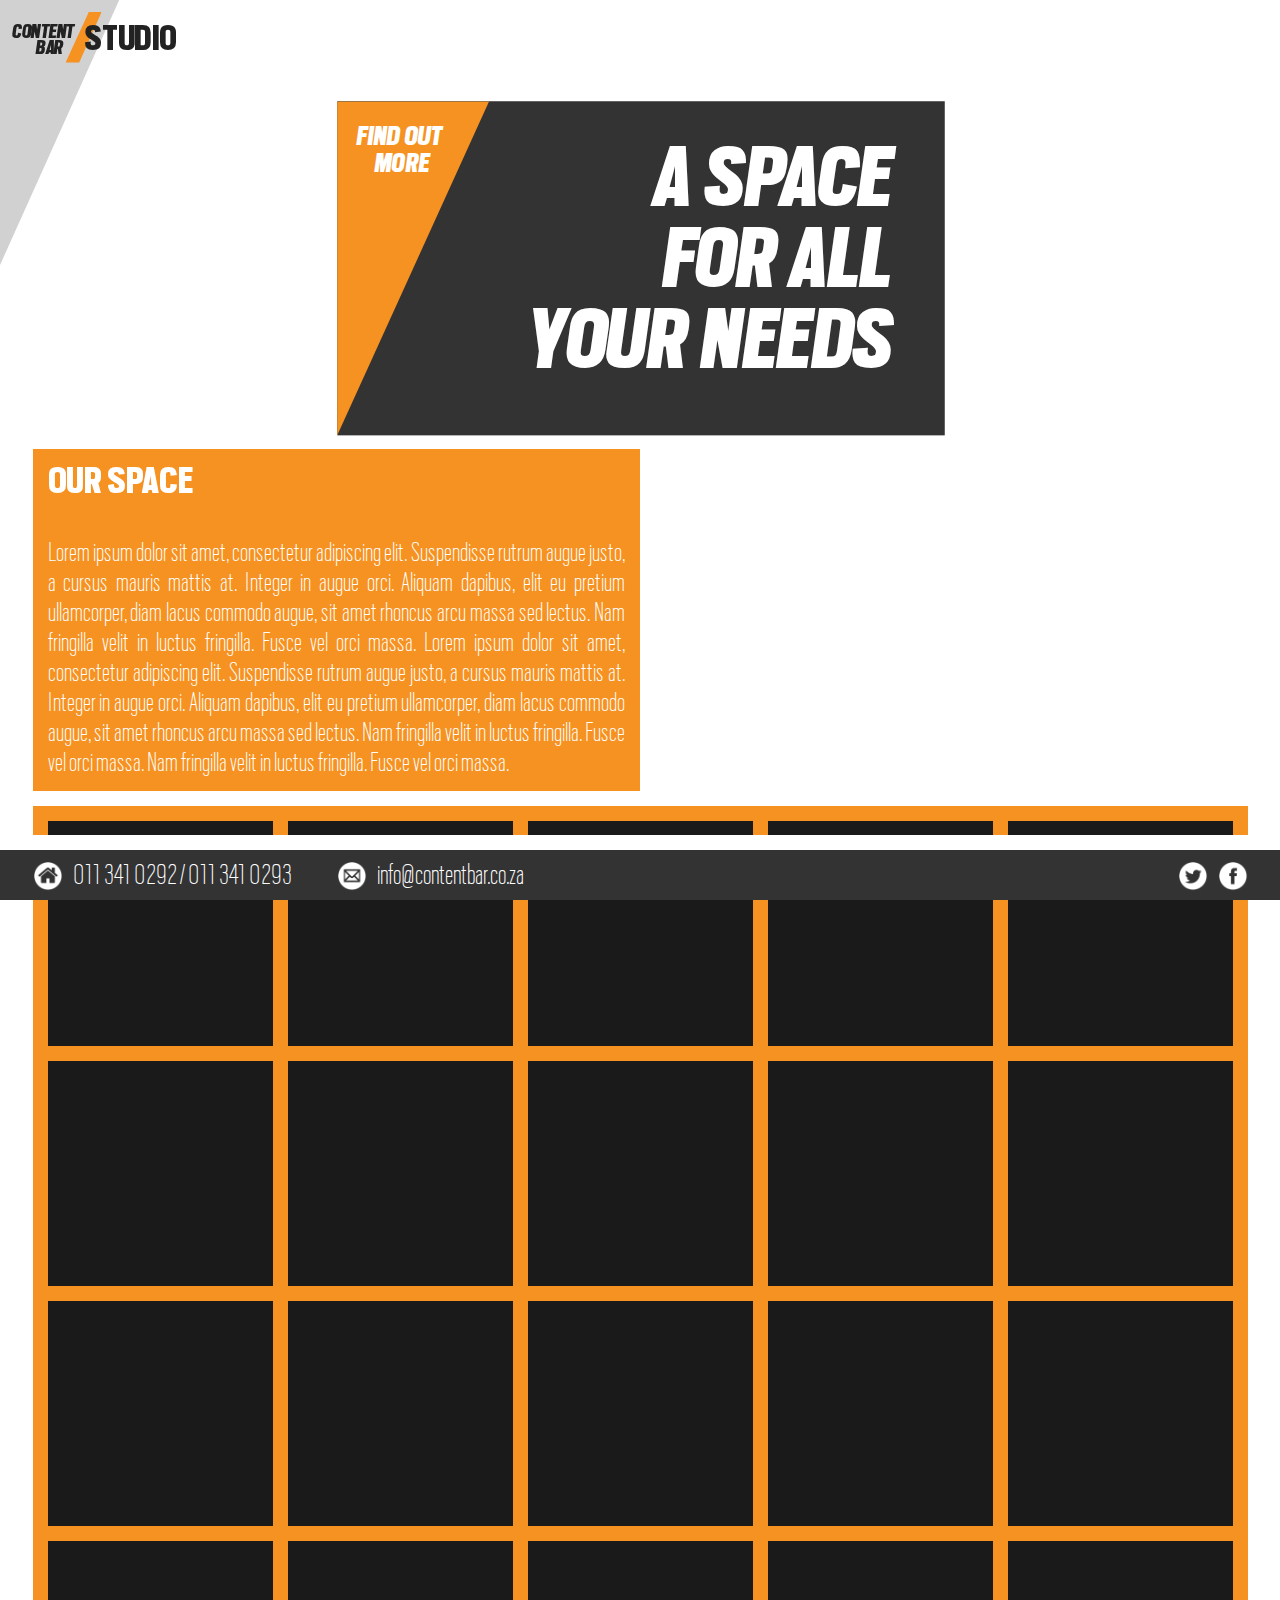
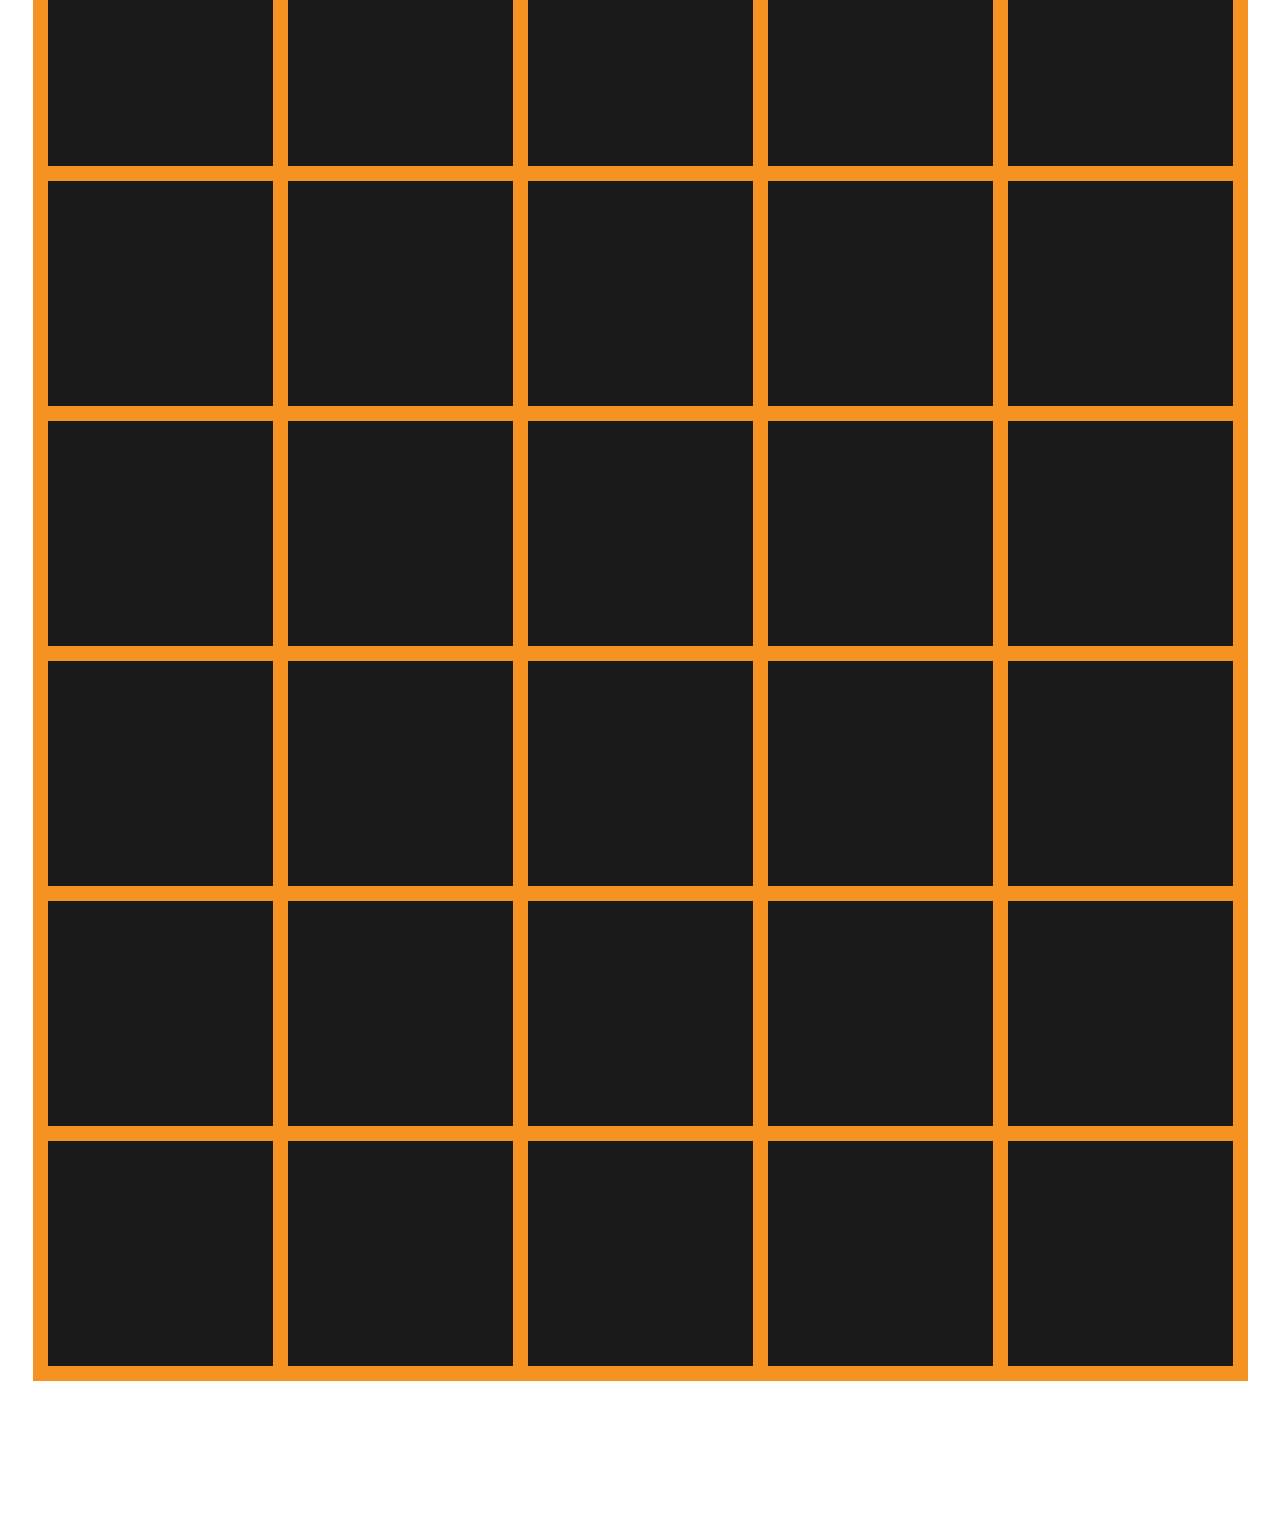
<file: htmlTemplate/studio.html>
<!DOCTYPE html>
<html lang="en">
<head>

  <!-- Basic Page Needs
  –––––––––––––––––––––––––––––––––––––––––––––––––– -->
  <meta charset="utf-8">
  <title>ContentBar</title>
  <meta name="description" content="">
  <meta name="author" content="Rouan van der Ende (bitlab.io)">

  <!-- Mobile Specific Metas
  –––––––––––––––––––––––––––––––––––––––––––––––––– -->
  <meta name="viewport" content="width=device-width, initial-scale=1">

  
  <!-- CSS
  –––––––––––––––––––––––––––––––––––––––––––––––––– -->
  <link rel="stylesheet" href="css/normalize.css">
  <link rel="stylesheet" href="css/skeleton.css">

  <!-- Favicon
  –––––––––––––––––––––––––––––––––––––––––––––––––– -->
  <link rel="icon" type="image/png" href="images/favicon.png">

  <script type="text/javascript" src="jquery-3.1.1.min.js"></script>
  <script type="text/javascript" src="libs.js"></script>
  <script type="text/javascript">

    var state = {}
    state.menu = {}
    state.menu.visible = false;

    state.menu.toggle = function() {
      console.log("toggle menu");

      if (state.menu.visible) {
        $("#menu").animate({ 
          left: "-445px",
        }, 300 );

        state.menu.visible = false;
        $( "#menuoff" ).hide();
        $("#menuholder").css("z-index", 0)
        $("#graymenu").css("z-index", 0)
        $("#menupagename").fadeIn();
      } else {
        
        $("#menu").animate({ 
          left: "0px",
        }, 300 );

        state.menu.visible = true;
        $( "#menuoff" ).show();

        $("#menuholder").css("z-index", 1000)
        $("#graymenu").css("z-index", -1)
        $("#menupagename").fadeOut();
      }
    }

    var hidemenu = function () {
      if (state.menu.visible == true ) { state.menu.toggle(); }
    }

////////////////////////////////////////////////////////////////////////////////////////////////////////////

    var resizeall = function() {
      
    /*
     if ($(window).width() < 4000) {

        var scale = ($(window).width()-30) / 600;
        if (scale > 1) { scale = 1}
        var s = 1-scale
        s = s / 2; 
        s = Math.round(s * 100);
        $(".segment").css("transform", "translate(-"+s+"%, -"+s+"%) scale("+scale+")")
        $(".segment").height(330 * scale)
      }
      */

      console.log( $(window).width() )

      if ( $(window).width() >= 1860) { 
        $(".segmentholder").width( 1860);
      } 

      if (( $(window).width() >= 1245) && ( $(window).width() < 1860) ) { 
        $(".segmentholder").width( 1245);
      }

      if (( $(window).width() >= 630) && ( $(window).width() < 1245) ) {
        $(".segmentholder").width( 630 ); 



      }

      if ( $(window).width() < 630) { 
        $(".segmentholder").width( $(window).width() );
      } 

        //MENU SIZE

        if ($(window).width() < 1000) { $("#menuholder").css('transform', 'translate(-20%, -20%) scale(0.6)'); } else { $("#menuholder").css('transform', 'translate(-10%, -10%) scale(0.8)'); }

        //FOOTER

        if ($(window).width() < 1245) {
          $("#footer3").css("font-size", "15px");
          $(".footerimages").css("padding-top", "8px");
          $(".footerimages").css('height', '15px');
          $(".mailicon").css('margin-left', '15px');
          $(".footerspacing").css('margin-left', '5px');
        } else {
          $("#footer3").css("font-size", "25px");
          $(".footerimages").css("padding-top", "11px");
          $(".footerimages").css('height', '30px');
          $(".mailicon").css('margin-left', '45px');
          $(".footerspacing").css('margin-left', '10px');
        }


        //CONCEPTS VIDEO FRAME SCALE

        
        if ( $(window).width() >= 1245) 
        {
          $("#rightbox").css("margin-top", "0px")
          $("#leftbox").css("width", "50%")
          $("#rightbox").css("width", "50%")
          //DESKTOP
          $("#rightbox").height( $("#leftbox").height() )

          $("#rightboxvideo").height( $("#rightbox").height() )
          $("#rightboxvideo").width( "100%" )

 

          $("#leftbox").height( $("#rightboxvideo").width()/640 * 360 )
          $("#rightbox").height( $("#rightboxvideo").width()/640 * 360 )
          //width="640" height="360" 

          //TOP BOX

        /*var scale = ($(window).width()-30) / 600;
        if (scale > 1) { scale = 1}
        var s = 1-scale
        s = s / 2; 
        s = Math.round(s * 100);
        $(".segment").css("transform", "translate(-"+s+"%, -"+s+"%) scale("+scale+")")
        $(".segment").height(330 * scale)          */


        var scale = ($("#rightboxvideo").width()) / 600;
          var s = 1-scale
          s = s / 2; 
          s = Math.round(s * 100) * -1;
          console.log(s)

        
        $(".segment").css("transform", "translate(0%, "+s+"%) scale("+scale+")")

        $("#topboxpad").height( $(".segment").height()  )


        } else {
          //MOBILE
          $("#rightbox").css("margin-top", "15px")
          $("#leftbox").css("width", "100%")
          $("#rightbox").css("width", "100%")

          $("#rightbox").height( Math.round( $("#rightbox").width()/640 * 360 ) )
          $("#rightboxvideo").height("100%")
          $("#rightboxvideo").width("100%")

          var scale = ($("#rightboxvideo").width()) / 600;
          var s = 1-scale
          s = s / 2; 
          s = Math.round(s * 100);
          $(".segment").css("transform", "translate(-"+s+"%, -"+s+"%) scale("+scale+")")          
          $("#topboxpad").height( $(".segment").height()  )
        }

        //GALLERY

        var maxx = $("#gallerythumbholder").width()
        var thumbsx = 5;

        if ($(window).width() <= 630) { thumbsx = 3}
        if ( $(window).width() >= 1245) { thumbsx = 5}
        if ( $(window).width() >= 1860) { thumbsx = 9}


        var thumbpixels = (maxx - (15*thumbsx) - 15)/thumbsx
        $(".gallerythumb").width(thumbpixels)
        $(".gallerythumb").height(thumbpixels)


    }

////////////////////////////////////////////////////////////////////////////////////////////////////////////

var segment1on = function () {  
  $("#slidepanel1").animate({ left: "0px", }, 300 ); 
  $("#findoutmore1").fadeOut(); 
  $("#paragraph1").fadeIn(); 
  $("#segTitle").animate({ left: "-100", }, 300, 'swing' ); 
}

var segment1off = function () {  
  $("#slidepanel1").animate({ left: "-450px", }, 300 ); 
  $("#findoutmore1").fadeIn(); 
  $("#paragraph1").fadeOut(); 
  $("#segTitle").animate({ left: "0", }, 300 ); 
}



var segment2on = function () {  
  $("#slidepanel2").animate({ left: "0px", }, 300 ); 
  $("#findoutmore2").fadeOut(); 
  $("#paragraph2").fadeIn(); 
}

var segment2off = function () {  
  $("#slidepanel2").animate({ left: "-450px", }, 300 ); 
  $("#findoutmore2").fadeIn(); 
  $("#paragraph2").fadeOut(); 
}



var segment3on = function () {  
  $("#slidepanel3").animate({ left: "0px", }, 300 ); 
  $("#findoutmore3").fadeOut(); 
  $("#paragraph3").fadeIn(); 
}

var segment3off = function () {  
  $("#slidepanel3").animate({ left: "-450px", }, 300 ); 
  $("#findoutmore3").fadeIn(); 
  $("#paragraph3").fadeOut(); 
}



var segment4on = function () {  
  $("#slidepanel4").animate({ left: "0px", }, 300 ); 
  $("#findoutmore4").fadeOut(); 
  $("#paragraph4").fadeIn(); 
}

var segment4off = function () {  
  $("#slidepanel4").animate({ left: "-450px", }, 300 ); 
  $("#findoutmore4").fadeIn(); 
  $("#paragraph4").fadeOut(); 
}




var segment5on = function () {  
  $("#slidepanel5").animate({ left: "0px", }, 300 ); 
  $("#findoutmore5").fadeOut(); 
  $("#paragraph5").fadeIn(); 
}

var segment5off = function () {  
  $("#slidepanel5").animate({ left: "-450px", }, 300 ); 
  $("#findoutmore5").fadeIn(); 
  $("#paragraph5").fadeOut(); 
}



var segment6on = function () {  
  $("#slidepanel6").animate({ left: "0px", }, 300 ); 
  $("#findoutmore6").fadeOut(); 
  $("#paragraph6").fadeIn(); 
}

var segment6off = function () {  
  $("#slidepanel6").animate({ left: "-450px", }, 300 ); 
  $("#findoutmore6").fadeIn(); 
  $("#paragraph6").fadeOut(); 
}




    $( document ).ready(function() {
      resizeall();
      console.log( "ready!" );

      console.log($(window).width())

 


      var buttonshtml = ``;

      for (var a = 0; a < 10; a++) {

        buttonshtml += `
          <div style="width: 100px; height: 50px; background: #ff0; float: left;">
          </div>
          `;

      }

      //$("#buttonholder").html(buttonshtml)

var hideall = function (skip) {
  hidemenu();
  if (skip != 1) { segment1off(); }
  if (skip != 2) { segment2off(); }
  if (skip != 3) { segment3off(); }
  if (skip != 4) { segment4off(); }
  if (skip != 5) { segment5off(); }
  if (skip != 6) { segment6off(); }
  
  
}

      $("#findbutton1").mousedown( function () { hideall(1); segment1on(); })
      $("#findbutton2").mousedown( function () { hideall(2); segment2on(); })
      $("#findbutton3").mousedown( function () { hideall(3); segment3on(); })
      $("#findbutton4").mousedown( function () { hideall(4); segment4on(); })
      $("#findbutton5").mousedown( function () { hideall(5); segment5on(); })
      $("#findbutton6").mousedown( function () { hideall(6); segment6on(); })



      $( "#menubutton" ).click(function() {
        console.log( "menu click!" );     
        state.menu.toggle();

      });

      $( "#menuoff" ).mouseenter( function() { 
        console.log( "menu off!" );     

        if (state.menu.visible) {
          state.menu.toggle();  
        }
        
      });




      resizeall();
      
      waitForWebfonts(['ScoutItalic', 'ScoutBold', 'ScoutThin'], function() {
        resizeall();
      });

    });



    $( window ).resize(function() {
      resizeall();
    });


  </script>

<style type="text/css">

html, body {
    max-width: 100%;
    overflow-x: hidden;
}

@font-face {
  font-family: 'ScoutItalic';
  src: url('ScoutCond-BlackItalic.eot');
  src: url('ScoutCond-BlackItalic.eot?#iefix') format('embedded-opentype'),
    url('ScoutCond-BlackItalic.woff') format('woff'),
    url('ScoutCond-BlackItalic.ttf') format('truetype');
  font-weight: 900;

}

@font-face {
  font-family: 'ScoutBold';
  src: url('ScoutCond-Black.eot');
  src: url('ScoutCond-Black.eot?#iefix') format('embedded-opentype'),
    url('ScoutCond-Black.woff') format('woff'),
    url('ScoutCond-Black.ttf') format('truetype');
  font-weight: 900;
  font-style: normal;
}

@font-face {
  font-family: 'ScoutThin';
  src: url('ScoutCond-Thin.eot');
  src: url('ScoutCond-Thin.eot?#iefix') format('embedded-opentype'),
    url('ScoutCond-Thin.woff') format('woff'),
    url('ScoutCond-Thin.ttf') format('truetype');
  font-weight: 100;
  font-style: normal;
}

    

* {
  font-family: 'ScoutItalic';
  font-size: 1.25em;
  margin: 0; padding: 0;
}

.findbutton {
  cursor: pointer;
}

.mediatext {
    font-family: 'ScoutThin';
  font-size: 30px;
  line-height: 30px;
}

.mediatext:before {
   content: '';
  width: 150px;
    height: 330px;
  float: right;
  shape-outside: polygon(150px 0, 150px 330px, 0px 330px);
  clip-path: polygon(150px 0, 150px 330px, 0px 330px);

}

.segment {

  margin-right: 15px;
  margin-bottom: 15px;
}


/* MENU */

a.menulink div { color: #000; }
a.menulink div:hover { color: #fff; }


.segmentTitles {
  position: absolute; top: 35px; left: 0px;  font-size: 95px; color: #fff; line-height: 80px;
  font-family: 'ScoutItalic';
}

.segmentFindOut {
  position: absolute; top: 10px; color: white; left: 470px; font-size: 30px; font-family: 'ScoutItalic'; 
}

.segmentMore {
  position: absolute; top: 37px; color: white; left: 488px; font-size: 30px; font-family: 'ScoutItalic'; 
}


</style>

</head>

<body >







<!-- MENU START-->

<div id="menuholder" style="position: fixed;top: 0px; transform: translate(-20%, -20%) scale(0.6);">
  <div id="menu" style="height: 1350px; width: 600px; left: -445px; position: relative; ">

 

      <div id="graymenu" style="position: absolute; z-index: -100; opacity: 0.9;  ">
        <svg height="1350" width="600">
          <polygon points="232,0 594,0 0,1321 0,517" style="fill:#cccccc" />
        </svg>
      </div>

      <div style="position: absolute; left: 527px; top: 15px; ">
        <svg height="64" width="45" style="position: absolute;">
              <polygon points="29,0 45,0 17,63 0,63" style="fill:#f69221" />
            </svg>
      </div>
           

      <div class="boldf" style="position: absolute; top: 17px; left: 460px; font-size: 28px; font-family: 'ScoutItalic'; ">CONTENT</div>
      <div style="position: absolute; top: 38px; left: 490px; font-size: 28px; font-family: 'ScoutItalic'; ">BAR</div>
      <div id="menupagename" style="position: absolute; top: 7px; left: 550px; font-size: 50px; font-family: 'ScoutBold'; ">STUDIO</div>

      
      <!-- MENU CONCEPTS -->
      <div class="menuitem" style="position: absolute; z-index: 100; top: 100px; left: 185px; width: 300px; height: 64px;">
          <div style="position: relative;">
            
            <svg height="64" width="45" style="position: absolute;">
              <polygon points="29,0 45,0 17,63 0,63" style="fill:#fff" />
            </svg>

            <a class="menulink" href="index.html"><div style="position: absolute; top: -15px; left: 25px; font-size: 58px; font-family: 'ScoutBold'; ">HOME</div></a>
          </div>
      </div>       

   

      <!-- MENU AUDIENCE -->
      <div class="menuitem" style="position: absolute; z-index: 100; top: 170px; left: 153px; width: 300px; height: 64px;">
          <div style="position: relative;">
            
            <svg height="64" width="45" style="position: absolute;">
              <polygon points="29,0 45,0 17,63 0,63" style="fill:#2aaae1" />
            </svg>

            <a class="menulink" href="concepts.html"><div style="position: absolute; top: -15px; left: 25px; font-size: 58px; font-family: 'ScoutBold'">CONCEPTS</div></a>
          </div>
      </div>  


      <!-- MENU PHOTOBOOTH -->
      <div class="menuitem" style="position: absolute; z-index: 100; top: 240px; left: 122px; width: 300px; height: 64px;">
          <div style="position: relative;">
            
            <svg height="64" width="45" style="position: absolute;">
              <polygon points="29,0 45,0 17,63 0,63" style="fill:#c1272d" />
            </svg>


            <a class="menulink" href="audience.html"><div style="position: absolute; top: -15px; left: 25px; font-size: 58px; font-family: 'ScoutBold'">AUDIENCE</div></a>
          </div>
      </div>  

      <!-- MENU CLIPAISLE -->
      <div class="menuitem" style="position: absolute; z-index: 100; top: 310px; left: 91px; width: 300px; height: 64px;">
          <div style="position: relative;">
            
            <svg height="64" width="45" style="position: absolute;">
              <polygon points="29,0 45,0 17,63 0,63" style="fill:#8bc541" />
            </svg>

            <a class="menulink" href="photobooth.html"><div style="position: absolute; top: -15px; left: 25px; font-size: 58px; font-family: 'ScoutBold'">PHOTOBOOTH</div></a>
          </div>
      </div>  

      <!-- MENU STUDIO -->
      <div class="menuitem" style="position: absolute; z-index: 100; top: 384px; left: 59px; width: 300px; height: 64px;">
          <div style="position: relative;">
            
            <svg height="64" width="45" style="position: absolute;">
              <polygon points="29,0 45,0 17,63 0,63" style="fill:#eb416d" />
            </svg>

            <a class="menulink" href="clipaisle.html"><div style="position: absolute; top: -15px; left: 25px; font-size: 58px; font-family: 'ScoutBold'">CLIPAISLE</div></a>
          </div>
      </div>  

      <!-- MENU CONTACT US -->
      <div class="menuitem" style="position: absolute; z-index: 100; top: 456px; left: 29px; width: 300px; height: 64px;">
          <div style="position: relative;">
            
            <svg height="64" width="45" style="position: absolute;">
              <polygon points="29,0 45,0 17,63 0,63" style="fill:#333333" />
            </svg>

            <a class="menulink" href="contact.html"><div style="position: absolute; top: -15px; left: 25px; font-size: 58px; font-family: 'ScoutBold'">CONTACT</div></a>
          </div>
      </div>        

     <div id="menubutton" style="cursor: pointer; position: absolute; width: 220px; left: 445px; height: 100px; " >
      </div>

</div>
</div>

<!-- MENU END-->




<!-- MAINPAGE -->
<div class="segmentholder" style="margin: 100px auto 0px; max-width: 1860px; b">
  <div id="topboxpad" style=" padding: 0 15px 0 15px; ">

    <!-- SEGMENT START-->
    <div id="topbox" class="segment" style="margin: 0 auto; ">
    <div  style="width: 600px; height: 330px; background: #333; overflow: hidden; position: relative; margin: 0 auto;">

      <div id="slidepanel1" style="position: relative; top:0px; left: -450px; height: 330px; width: 600px; z-index: 1000;">
          <svg height="330" width="600" style="position: absolute;">
           <polygon points="0,0 600,0 450,330 0,330" style="fill:#f69221" /></polygon>
          </svg>

         <div style="position: absolute; top: 30px; left: 30px; width: 500px; z-index: 1001;">
          <p id="paragraph1" class="mediatext" align="justify" style=" display:none;  color: white; font-weight: 100;">
              Lorem ipsum dolor sit amet, consectetur adipiscing elit. Suspendisse rutrum
              augue justo, a cursus mauris mattis at. Integer in augue orci. Aliquam
              dapibus, elit eu pretium ullamcorper, diam lacus commodo augue, sit
              amet rhoncus arcu massa sed lectus. Nam fringilla velit in luctus
              fringilla. Fusce vel orci massa. Nam fringilla velit in luctus
              fringilla. Fusce vel orci massa. </p>
          </div>          
         
          <div id="findoutmore1" style="position: relative; z-index: 1002;">
            <div class="segmentFindOut" >FIND OUT</div>
            <div class="segmentMore" >MORE</div>          
            <div id="findbutton1" class="findbutton" style="position: absolute; top: 10px; left: 460px; height: 70px; width: 120px; "></div>
          </div>
        
      </div>

      <div id="segTitle" class="segmentTitles" style="text-align: right; z-index: 999; width: 550px;">A SPACE<br>FOR ALL<br>YOUR NEEDS</div>

    </div>
    </div>
    <!-- SEGMENT END -->
      <div style="clear: both;"></div>
    </div>
</div>    




<!-- MAINPAGE -->
<div class="segmentholder" style="margin: 0px auto 0px; max-width: 1860px;  ">
  <div style="padding: 15px;">
    <div id="leftbox" style="width: 50%; background: #f69221; float: left;  ">

        <div style="padding: 15px;">

             <h2 style="position: relative; top: -10px; color: #fff; font-family: 'ScoutBold'; letter-spacing: 0.01em;">OUR SPACE</h2>

                <p align="justify" style=" font-family: 'ScoutThin' ; font-size: 30px; line-height: 30px; color: white; font-weight: 100;">
              Lorem ipsum dolor sit amet, consectetur adipiscing elit. Suspendisse rutrum
              augue justo, a cursus mauris mattis at. Integer in augue orci. Aliquam
              dapibus, elit eu pretium ullamcorper, diam lacus commodo augue, sit
              amet rhoncus arcu massa sed lectus. Nam fringilla velit in luctus
              fringilla. Fusce vel orci massa. Lorem ipsum dolor sit amet, consectetur adipiscing elit. Suspendisse rutrum
              augue justo, a cursus mauris mattis at. Integer in augue orci. Aliquam
              dapibus, elit eu pretium ullamcorper, diam lacus commodo augue, sit
              amet rhoncus arcu massa sed lectus. Nam fringilla velit in luctus
              fringilla. Fusce vel orci massa. Nam fringilla velit in luctus
              fringilla. Fusce vel orci massa. </p>
        </div>
              
      </div>

      <div id="rightbox" style="width: 50%; float:left; ">
        <iframe id="rightboxvideo" src="https://player.vimeo.com/video/88135763"  frameborder="0" webkitallowfullscreen mozallowfullscreen allowfullscreen></iframe>
      </div>

    </div>

    <div style="clear: both;"></div>
</div>

<!-- gallery START -->
 
 <div style="background: background: #f00; ">
    <div class="segmentholder" style="margin: 0px auto 50px; max-width: 1860px; ">
     <div id="gallerythumbholder" style="margin: 15px; background: #f69221;">

       <div class="gallerythumb" style="width:100px;height: 100px; background: #1a1a1a; margin-left: 15px; margin-top: 15px; float:left;"></div>
       <div class="gallerythumb" style="width:100px;height: 100px; background: #1a1a1a; margin-left: 15px; margin-top: 15px; float:left;"></div>
       <div class="gallerythumb" style="width:100px;height: 100px; background: #1a1a1a; margin-left: 15px; margin-top: 15px; float:left;"></div>
       <div class="gallerythumb" style="width:100px;height: 100px; background: #1a1a1a; margin-left: 15px; margin-top: 15px; float:left;"></div>
       <div class="gallerythumb" style="width:100px;height: 100px; background: #1a1a1a; margin-left: 15px; margin-top: 15px; float:left;"></div>

       <div class="gallerythumb" style="width:100px;height: 100px; background: #1a1a1a; margin-left: 15px; margin-top: 15px; float:left;"></div>
       <div class="gallerythumb" style="width:100px;height: 100px; background: #1a1a1a; margin-left: 15px; margin-top: 15px; float:left;"></div>
       <div class="gallerythumb" style="width:100px;height: 100px; background: #1a1a1a; margin-left: 15px; margin-top: 15px; float:left;"></div>
       <div class="gallerythumb" style="width:100px;height: 100px; background: #1a1a1a; margin-left: 15px; margin-top: 15px; float:left;"></div>
       <div class="gallerythumb" style="width:100px;height: 100px; background: #1a1a1a; margin-left: 15px; margin-top: 15px; float:left;"></div>

       <div class="gallerythumb" style="width:100px;height: 100px; background: #1a1a1a; margin-left: 15px; margin-top: 15px; float:left;"></div>
       <div class="gallerythumb" style="width:100px;height: 100px; background: #1a1a1a; margin-left: 15px; margin-top: 15px; float:left;"></div>
       <div class="gallerythumb" style="width:100px;height: 100px; background: #1a1a1a; margin-left: 15px; margin-top: 15px; float:left;"></div>
       <div class="gallerythumb" style="width:100px;height: 100px; background: #1a1a1a; margin-left: 15px; margin-top: 15px; float:left;"></div>
       <div class="gallerythumb" style="width:100px;height: 100px; background: #1a1a1a; margin-left: 15px; margin-top: 15px; float:left;"></div>

       <div class="gallerythumb" style="width:100px;height: 100px; background: #1a1a1a; margin-left: 15px; margin-top: 15px; float:left;"></div>
       <div class="gallerythumb" style="width:100px;height: 100px; background: #1a1a1a; margin-left: 15px; margin-top: 15px; float:left;"></div>
       <div class="gallerythumb" style="width:100px;height: 100px; background: #1a1a1a; margin-left: 15px; margin-top: 15px; float:left;"></div>
       <div class="gallerythumb" style="width:100px;height: 100px; background: #1a1a1a; margin-left: 15px; margin-top: 15px; float:left;"></div>
       <div class="gallerythumb" style="width:100px;height: 100px; background: #1a1a1a; margin-left: 15px; margin-top: 15px; float:left;"></div>

       <div class="gallerythumb" style="width:100px;height: 100px; background: #1a1a1a; margin-left: 15px; margin-top: 15px; float:left;"></div>
       <div class="gallerythumb" style="width:100px;height: 100px; background: #1a1a1a; margin-left: 15px; margin-top: 15px; float:left;"></div>
       <div class="gallerythumb" style="width:100px;height: 100px; background: #1a1a1a; margin-left: 15px; margin-top: 15px; float:left;"></div>
       <div class="gallerythumb" style="width:100px;height: 100px; background: #1a1a1a; margin-left: 15px; margin-top: 15px; float:left;"></div>
       <div class="gallerythumb" style="width:100px;height: 100px; background: #1a1a1a; margin-left: 15px; margin-top: 15px; float:left;"></div>

       <div class="gallerythumb" style="width:100px;height: 100px; background: #1a1a1a; margin-left: 15px; margin-top: 15px; float:left;"></div>
       <div class="gallerythumb" style="width:100px;height: 100px; background: #1a1a1a; margin-left: 15px; margin-top: 15px; float:left;"></div>
       <div class="gallerythumb" style="width:100px;height: 100px; background: #1a1a1a; margin-left: 15px; margin-top: 15px; float:left;"></div>
       <div class="gallerythumb" style="width:100px;height: 100px; background: #1a1a1a; margin-left: 15px; margin-top: 15px; float:left;"></div>
       <div class="gallerythumb" style="width:100px;height: 100px; background: #1a1a1a; margin-left: 15px; margin-top: 15px; float:left;"></div>

       <div class="gallerythumb" style="width:100px;height: 100px; background: #1a1a1a; margin-left: 15px; margin-top: 15px; float:left;"></div>
       <div class="gallerythumb" style="width:100px;height: 100px; background: #1a1a1a; margin-left: 15px; margin-top: 15px; float:left;"></div>
       <div class="gallerythumb" style="width:100px;height: 100px; background: #1a1a1a; margin-left: 15px; margin-top: 15px; float:left;"></div>
       <div class="gallerythumb" style="width:100px;height: 100px; background: #1a1a1a; margin-left: 15px; margin-top: 15px; float:left;"></div>
       <div class="gallerythumb" style="width:100px;height: 100px; background: #1a1a1a; margin-left: 15px; margin-top: 15px; float:left;"></div>

       <div class="gallerythumb" style="width:100px;height: 100px; background: #1a1a1a; margin-left: 15px; margin-top: 15px; float:left;"></div>
       <div class="gallerythumb" style="width:100px;height: 100px; background: #1a1a1a; margin-left: 15px; margin-top: 15px; float:left;"></div>
       <div class="gallerythumb" style="width:100px;height: 100px; background: #1a1a1a; margin-left: 15px; margin-top: 15px; float:left;"></div>
       <div class="gallerythumb" style="width:100px;height: 100px; background: #1a1a1a; margin-left: 15px; margin-top: 15px; float:left;"></div>
       <div class="gallerythumb" style="width:100px;height: 100px; background: #1a1a1a; margin-left: 15px; margin-top: 15px; float:left;"></div>

       <div class="gallerythumb" style="width:100px;height: 100px; background: #1a1a1a; margin-left: 15px; margin-top: 15px; float:left;"></div>
       <div class="gallerythumb" style="width:100px;height: 100px; background: #1a1a1a; margin-left: 15px; margin-top: 15px; float:left;"></div>
       <div class="gallerythumb" style="width:100px;height: 100px; background: #1a1a1a; margin-left: 15px; margin-top: 15px; float:left;"></div>
       <div class="gallerythumb" style="width:100px;height: 100px; background: #1a1a1a; margin-left: 15px; margin-top: 15px; float:left;"></div>
       <div class="gallerythumb" style="width:100px;height: 100px; background: #1a1a1a; margin-left: 15px; margin-top: 15px; float:left;"></div>


       <div style="clear: both; margin-bottom: 15px;"></div>
     </div>
    </div>
 </div>

<!-- gallery END -->

<div style="width: 100%; height: 100px; clear: both;">
</div>

<div id="footer0" style="width: 100%; height: 50px; background: #333; position: fixed; bottom: 0px; border-top: 15px solid #fff;">
 <div id="footer1" class="segmentholder" style="height: 50px; margin: 0 auto;    ">
  <div id="footer2" style="height: 50px; padding: 0 15px 0 15px; ">
    <div id="footer3" style="color: #fff; padding: 0; margin: 0; ">

      <img class="footerimages" src="images/icon_home.png" style="float: left; cursor: pointer;" >       
      <div class="footerspacing" style="font-family: 'ScoutThin'; float: left; cursor: pointer;">011 341 0292 / 011 341 0293</div>
      
      <img class="footerimages mailicon" src="images/icon_mail.png" style="float: left; cursor: pointer;" >       
      <div class="footerspacing" style="font-family: 'ScoutThin'; float: left; cursor: pointer;">info@contentbar.co.za</div>

      <img class="footerimages footerspacing" src="images/icon_facebook.png" style="float: right; cursor: pointer;" >       
      <img class="footerimages footerspacing" src="images/icon_twitter.png" style="float: right; cursor: pointer;" >       

    </div>
  </div>
 </div>
</div>



</body>
</html>
</file>
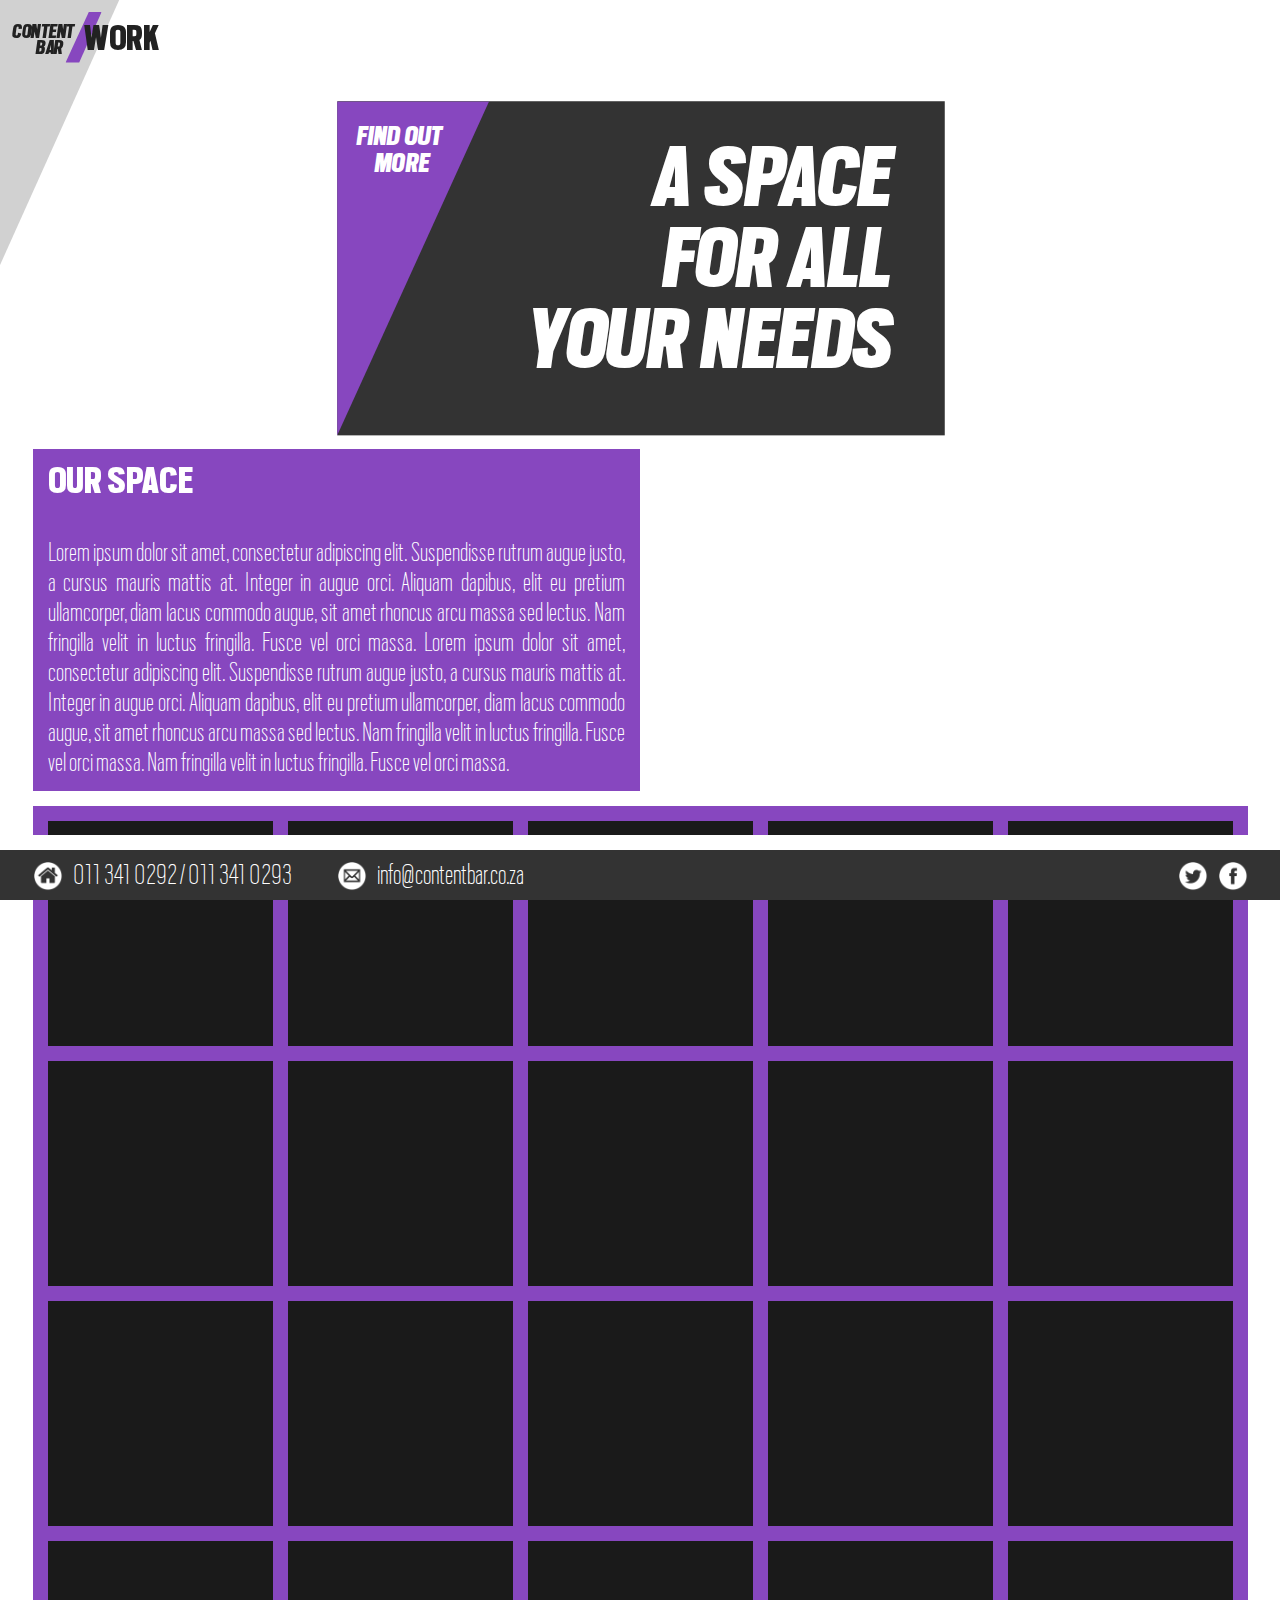
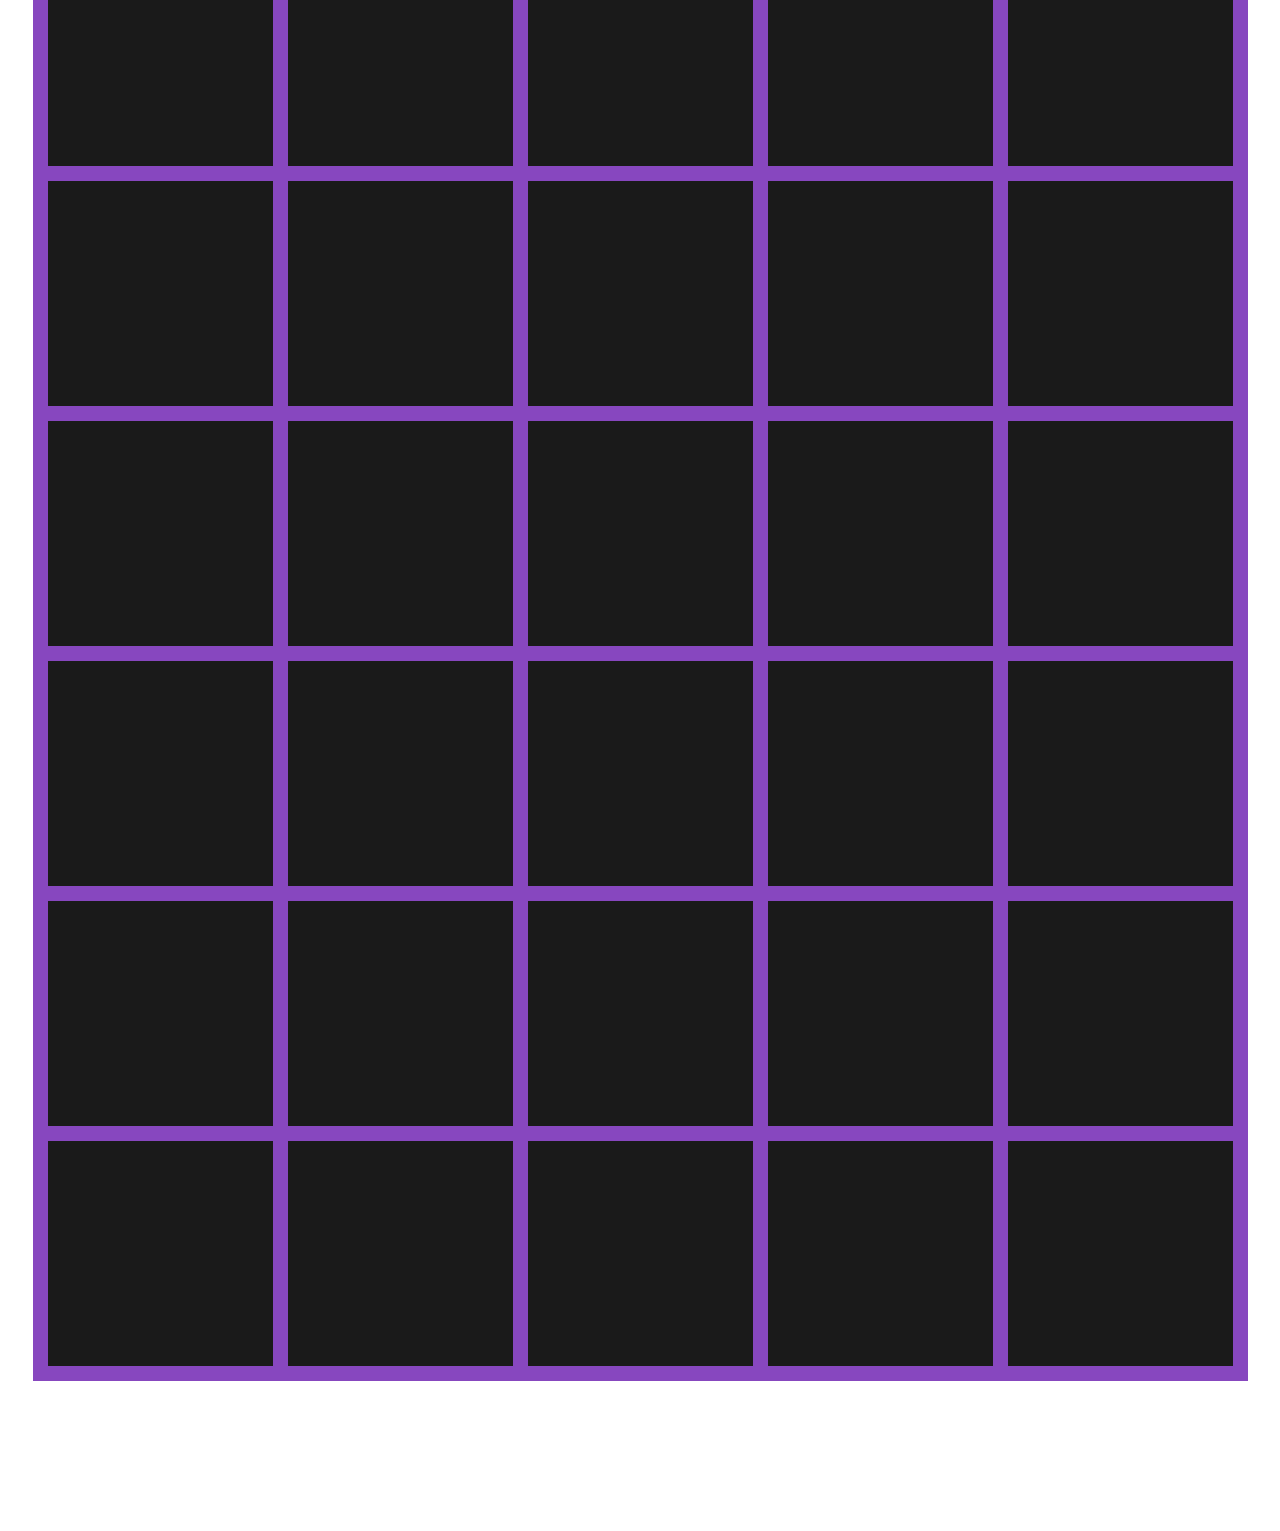
<file: htmlTemplate/work.html>
<!DOCTYPE html>
<html lang="en">
<head>

  <!-- Basic Page Needs
  –––––––––––––––––––––––––––––––––––––––––––––––––– -->
  <meta charset="utf-8">
  <title>ContentBar</title>
  <meta name="description" content="">
  <meta name="author" content="Rouan van der Ende (bitlab.io)">

  <!-- Mobile Specific Metas
  –––––––––––––––––––––––––––––––––––––––––––––––––– -->
  <meta name="viewport" content="width=device-width, initial-scale=1">

  
  <!-- CSS
  –––––––––––––––––––––––––––––––––––––––––––––––––– -->
  <link rel="stylesheet" href="css/normalize.css">
  <link rel="stylesheet" href="css/skeleton.css">

  <!-- Favicon
  –––––––––––––––––––––––––––––––––––––––––––––––––– -->
  <link rel="icon" type="image/png" href="images/favicon.png">

  <script type="text/javascript" src="jquery-3.1.1.min.js"></script>
  <script type="text/javascript" src="contentbar.js"></script>
  <script type="text/javascript">

    var state = {}
    state.menu = {}
    state.menu.visible = false;

    state.menu.toggle = function() {
      console.log("toggle menu");

      if (state.menu.visible) {
        $("#menu").animate({ 
          left: "-445px",
        }, 300 );

        state.menu.visible = false;
        $( "#menuoff" ).hide();
        $("#menuholder").css("z-index", 0)
        $("#graymenu").css("z-index", 0)
        $("#menupagename").fadeIn();
      } else {
        
        $("#menu").animate({ 
          left: "0px",
        }, 300 );

        state.menu.visible = true;
        $( "#menuoff" ).show();

        $("#menuholder").css("z-index", 1000)
        $("#graymenu").css("z-index", -1)
        $("#menupagename").fadeOut();
      }
    }

    var hidemenu = function () {
      if (state.menu.visible == true ) { state.menu.toggle(); }
    }

////////////////////////////////////////////////////////////////////////////////////////////////////////////

    var resizeall = function() {
      
    /*
     if ($(window).width() < 4000) {

        var scale = ($(window).width()-30) / 600;
        if (scale > 1) { scale = 1}
        var s = 1-scale
        s = s / 2; 
        s = Math.round(s * 100);
        $(".segment").css("transform", "translate(-"+s+"%, -"+s+"%) scale("+scale+")")
        $(".segment").height(330 * scale)
      }
      */

      console.log( $(window).width() )

      if ( $(window).width() >= 1860) { 
        $(".segmentholder").width( 1860);
      } 

      if (( $(window).width() >= 1245) && ( $(window).width() < 1860) ) { 
        $(".segmentholder").width( 1245);
      }

      if (( $(window).width() >= 630) && ( $(window).width() < 1245) ) {
        $(".segmentholder").width( 630 ); 



      }

      if ( $(window).width() < 630) { 
        $(".segmentholder").width( $(window).width() );
      } 

        //MENU SIZE

        if ($(window).width() < 1000) { $("#menuholder").css('transform', 'translate(-20%, -20%) scale(0.6)'); } else { $("#menuholder").css('transform', 'translate(-10%, -10%) scale(0.8)'); }

        //FOOTER

        if ($(window).width() < 1245) {
          $("#footer3").css("font-size", "15px");
          $(".footerimages").css("padding-top", "8px");
          $(".footerimages").css('height', '15px');
          $(".mailicon").css('margin-left', '15px');
          $(".footerspacing").css('margin-left', '5px');
        } else {
          $("#footer3").css("font-size", "25px");
          $(".footerimages").css("padding-top", "11px");
          $(".footerimages").css('height', '30px');
          $(".mailicon").css('margin-left', '45px');
          $(".footerspacing").css('margin-left', '10px');
        }


        //CONCEPTS VIDEO FRAME SCALE

        
        if ( $(window).width() >= 1245) 
        {
          $("#rightbox").css("margin-top", "0px")
          $("#leftbox").css("width", "50%")
          $("#rightbox").css("width", "50%")
          //DESKTOP
          $("#rightbox").height( $("#leftbox").height() )

          $("#rightboxvideo").height( $("#rightbox").height() )
          $("#rightboxvideo").width( "100%" )

 

          $("#leftbox").height( $("#rightboxvideo").width()/640 * 360 )
          $("#rightbox").height( $("#rightboxvideo").width()/640 * 360 )
          //width="640" height="360" 

          //TOP BOX

        /*var scale = ($(window).width()-30) / 600;
        if (scale > 1) { scale = 1}
        var s = 1-scale
        s = s / 2; 
        s = Math.round(s * 100);
        $(".segment").css("transform", "translate(-"+s+"%, -"+s+"%) scale("+scale+")")
        $(".segment").height(330 * scale)          */


        var scale = ($("#rightboxvideo").width()) / 600;
          var s = 1-scale
          s = s / 2; 
          s = Math.round(s * 100) * -1;
          console.log(s)

        
        $(".segment").css("transform", "translate(0%, "+s+"%) scale("+scale+")")

        $("#topboxpad").height( $(".segment").height()  )


        } else {
          //MOBILE
          $("#rightbox").css("margin-top", "15px")
          $("#leftbox").css("width", "100%")
          $("#rightbox").css("width", "100%")

          $("#rightbox").height( Math.round( $("#rightbox").width()/640 * 360 ) )
          $("#rightboxvideo").height("100%")
          $("#rightboxvideo").width("100%")

          var scale = ($("#rightboxvideo").width()) / 600;
          var s = 1-scale
          s = s / 2; 
          s = Math.round(s * 100);
          $(".segment").css("transform", "translate(-"+s+"%, -"+s+"%) scale("+scale+")")          
          $("#topboxpad").height( $(".segment").height()  )
        }

        //GALLERY

        var maxx = $("#gallerythumbholder").width()
        var thumbsx = 5;

        if ($(window).width() <= 630) { thumbsx = 3}
        if ( $(window).width() >= 1245) { thumbsx = 5}
        if ( $(window).width() >= 1860) { thumbsx = 9}


        var thumbpixels = (maxx - (15*thumbsx) - 15)/thumbsx
        $(".gallerythumb").width(thumbpixels)
        $(".gallerythumb").height(thumbpixels)


    }

////////////////////////////////////////////////////////////////////////////////////////////////////////////

var segment1on = function () {  
  $("#slidepanel1").animate({ left: "0px", }, 300 ); 
  $("#findoutmore1").fadeOut(); 
  $("#paragraph1").fadeIn(); 
  $("#segTitle").animate({ left: "-100", }, 300, 'swing' ); 
}

var segment1off = function () {  
  $("#slidepanel1").animate({ left: "-450px", }, 300 ); 
  $("#findoutmore1").fadeIn(); 
  $("#paragraph1").fadeOut(); 
  $("#segTitle").animate({ left: "0", }, 300 ); 
}



var segment2on = function () {  
  $("#slidepanel2").animate({ left: "0px", }, 300 ); 
  $("#findoutmore2").fadeOut(); 
  $("#paragraph2").fadeIn(); 
}

var segment2off = function () {  
  $("#slidepanel2").animate({ left: "-450px", }, 300 ); 
  $("#findoutmore2").fadeIn(); 
  $("#paragraph2").fadeOut(); 
}



var segment3on = function () {  
  $("#slidepanel3").animate({ left: "0px", }, 300 ); 
  $("#findoutmore3").fadeOut(); 
  $("#paragraph3").fadeIn(); 
}

var segment3off = function () {  
  $("#slidepanel3").animate({ left: "-450px", }, 300 ); 
  $("#findoutmore3").fadeIn(); 
  $("#paragraph3").fadeOut(); 
}



var segment4on = function () {  
  $("#slidepanel4").animate({ left: "0px", }, 300 ); 
  $("#findoutmore4").fadeOut(); 
  $("#paragraph4").fadeIn(); 
}

var segment4off = function () {  
  $("#slidepanel4").animate({ left: "-450px", }, 300 ); 
  $("#findoutmore4").fadeIn(); 
  $("#paragraph4").fadeOut(); 
}




var segment5on = function () {  
  $("#slidepanel5").animate({ left: "0px", }, 300 ); 
  $("#findoutmore5").fadeOut(); 
  $("#paragraph5").fadeIn(); 
}

var segment5off = function () {  
  $("#slidepanel5").animate({ left: "-450px", }, 300 ); 
  $("#findoutmore5").fadeIn(); 
  $("#paragraph5").fadeOut(); 
}



var segment6on = function () {  
  $("#slidepanel6").animate({ left: "0px", }, 300 ); 
  $("#findoutmore6").fadeOut(); 
  $("#paragraph6").fadeIn(); 
}

var segment6off = function () {  
  $("#slidepanel6").animate({ left: "-450px", }, 300 ); 
  $("#findoutmore6").fadeIn(); 
  $("#paragraph6").fadeOut(); 
}




    $( document ).ready(function() {
      resizeall();
      console.log( "ready!" );
      generateMenu(6); //see contentbar.js function. number represents current page.

      console.log($(window).width())

 


      var buttonshtml = ``;

      for (var a = 0; a < 10; a++) {

        buttonshtml += `
          <div style="width: 100px; height: 50px; background: #ff0; float: left;">
          </div>
          `;

      }

      //$("#buttonholder").html(buttonshtml)

var hideall = function (skip) {
  hidemenu();
  if (skip != 1) { segment1off(); }
  if (skip != 2) { segment2off(); }
  if (skip != 3) { segment3off(); }
  if (skip != 4) { segment4off(); }
  if (skip != 5) { segment5off(); }
  if (skip != 6) { segment6off(); }
  
  
}

      $("#findbutton1").mousedown( function () { hideall(1); segment1on(); })
      $("#findbutton2").mousedown( function () { hideall(2); segment2on(); })
      $("#findbutton3").mousedown( function () { hideall(3); segment3on(); })
      $("#findbutton4").mousedown( function () { hideall(4); segment4on(); })
      $("#findbutton5").mousedown( function () { hideall(5); segment5on(); })
      $("#findbutton6").mousedown( function () { hideall(6); segment6on(); })



      $( "#menubutton" ).click(function() {
        console.log( "menu click!" );     
        state.menu.toggle();

      });

      $( "#menuoff" ).mouseenter( function() { 
        console.log( "menu off!" );     

        if (state.menu.visible) {
          state.menu.toggle();  
        }
        
      });




      resizeall();
      
      waitForWebfonts(['ScoutItalic', 'ScoutBold', 'ScoutThin'], function() {
        resizeall();
      });

    });



    $( window ).resize(function() {
      resizeall();
    });


  </script>

<style type="text/css">

html, body {
    max-width: 100%;
    overflow-x: hidden;
}

@font-face {
  font-family: 'ScoutItalic';
  src: url('ScoutCond-BlackItalic.eot');
  src: url('ScoutCond-BlackItalic.eot?#iefix') format('embedded-opentype'),
    url('ScoutCond-BlackItalic.woff') format('woff'),
    url('ScoutCond-BlackItalic.ttf') format('truetype');
  font-weight: 900;

}

@font-face {
  font-family: 'ScoutBold';
  src: url('ScoutCond-Black.eot');
  src: url('ScoutCond-Black.eot?#iefix') format('embedded-opentype'),
    url('ScoutCond-Black.woff') format('woff'),
    url('ScoutCond-Black.ttf') format('truetype');
  font-weight: 900;
  font-style: normal;
}

@font-face {
  font-family: 'ScoutThin';
  src: url('ScoutCond-Thin.eot');
  src: url('ScoutCond-Thin.eot?#iefix') format('embedded-opentype'),
    url('ScoutCond-Thin.woff') format('woff'),
    url('ScoutCond-Thin.ttf') format('truetype');
  font-weight: 100;
  font-style: normal;
}

    

* {
  font-family: 'ScoutItalic';
  font-size: 1.25em;
  margin: 0; padding: 0;
}

.findbutton {
  cursor: pointer;
}

.mediatext {
    font-family: 'ScoutThin';
  font-size: 30px;
  line-height: 30px;
}

.mediatext:before {
   content: '';
  width: 150px;
    height: 330px;
  float: right;
  shape-outside: polygon(150px 0, 150px 330px, 0px 330px);
  clip-path: polygon(150px 0, 150px 330px, 0px 330px);

}

.segment {

  margin-right: 15px;
  margin-bottom: 15px;
}


/* MENU */

a.menulink div { color: #000; }
a.menulink div:hover { color: #fff; }


.segmentTitles {
  position: absolute; top: 35px; left: 0px;  font-size: 95px; color: #fff; line-height: 80px;
  font-family: 'ScoutItalic';
}

.segmentFindOut {
  position: absolute; top: 10px; color: white; left: 470px; font-size: 30px; font-family: 'ScoutItalic'; 
}

.segmentMore {
  position: absolute; top: 37px; color: white; left: 488px; font-size: 30px; font-family: 'ScoutItalic'; 
}


</style>

</head>

<body >







<!-- MENU START-->

<div id="menuholder" style="position: fixed;top: 0px; transform: translate(-20%, -20%) scale(0.6);">
  <div id="menu" style="height: 1350px; width: 600px; left: -445px; position: relative; ">

 

      <div id="graymenu" style="position: absolute; z-index: -100; opacity: 0.9;  ">
        <svg height="1350" width="600">
          <polygon points="232,0 594,0 0,1321 0,517" style="fill:#cccccc" />
        </svg>
      </div>

      <div style="position: absolute; left: 527px; top: 15px; ">
        <svg height="64" width="45" style="position: absolute;">
              <polygon id="menupagechevron" points="29,0 45,0 17,63 0,63" style="fill:#fff" />
            </svg>
      </div>
           

      <div class="boldf" style="position: absolute; top: 17px; left: 460px; font-size: 28px; font-family: 'ScoutItalic'; ">CONTENT</div>
      <div style="position: absolute; top: 38px; left: 490px; font-size: 28px; font-family: 'ScoutItalic'; ">BAR</div>
      <div id="menupagename" style="position: absolute; top: 7px; left: 550px; font-size: 50px; font-family: 'ScoutBold'; "></div>

      <!-- MENU Items --><div id="menuItems"></div>     

     <div id="menubutton" style="cursor: pointer; position: absolute; width: 220px; left: 445px; height: 100px;"></div>

  </div>
</div>

<!-- MENU END-->




<!-- MAINPAGE -->
<div class="segmentholder" style="margin: 100px auto 0px; max-width: 1860px; b">
  <div id="topboxpad" style=" padding: 0 15px 0 15px; ">

    <!-- SEGMENT START-->
    <div id="topbox" class="segment" style="margin: 0 auto; ">
    <div  style="width: 600px; height: 330px; background: #333; overflow: hidden; position: relative; margin: 0 auto;">

      <div id="slidepanel1" style="position: relative; top:0px; left: -450px; height: 330px; width: 600px; z-index: 1000;">
          <svg height="330" width="600" style="position: absolute;">
           <polygon points="0,0 600,0 450,330 0,330" style="fill:#8747bf" /></polygon>
          </svg>

         <div style="position: absolute; top: 30px; left: 30px; width: 500px; z-index: 1001;">
          <p id="paragraph1" class="mediatext" align="justify" style=" display:none;  color: white; font-weight: 100;">
              Lorem ipsum dolor sit amet, consectetur adipiscing elit. Suspendisse rutrum
              augue justo, a cursus mauris mattis at. Integer in augue orci. Aliquam
              dapibus, elit eu pretium ullamcorper, diam lacus commodo augue, sit
              amet rhoncus arcu massa sed lectus. Nam fringilla velit in luctus
              fringilla. Fusce vel orci massa. Nam fringilla velit in luctus
              fringilla. Fusce vel orci massa. </p>
          </div>          
         
          <div id="findoutmore1" style="position: relative; z-index: 1002;">
            <div class="segmentFindOut" >FIND OUT</div>
            <div class="segmentMore" >MORE</div>          
            <div id="findbutton1" class="findbutton" style="position: absolute; top: 10px; left: 460px; height: 70px; width: 120px; "></div>
          </div>
        
      </div>

      <div id="segTitle" class="segmentTitles" style="text-align: right; z-index: 999; width: 550px;">A SPACE<br>FOR ALL<br>YOUR NEEDS</div>

    </div>
    </div>
    <!-- SEGMENT END -->
      <div style="clear: both;"></div>
    </div>
</div>    




<!-- MAINPAGE -->
<div class="segmentholder" style="margin: 0px auto 0px; max-width: 1860px;  ">
  <div style="padding: 15px;">
    <div id="leftbox" style="width: 50%; background: #8747bf; float: left;  ">

        <div style="padding: 15px;">

             <h2 style="position: relative; top: -10px; color: #fff; font-family: 'ScoutBold'; letter-spacing: 0.01em;">OUR SPACE</h2>

                <p align="justify" style=" font-family: 'ScoutThin' ; font-size: 30px; line-height: 30px; color: white; font-weight: 100;">
              Lorem ipsum dolor sit amet, consectetur adipiscing elit. Suspendisse rutrum
              augue justo, a cursus mauris mattis at. Integer in augue orci. Aliquam
              dapibus, elit eu pretium ullamcorper, diam lacus commodo augue, sit
              amet rhoncus arcu massa sed lectus. Nam fringilla velit in luctus
              fringilla. Fusce vel orci massa. Lorem ipsum dolor sit amet, consectetur adipiscing elit. Suspendisse rutrum
              augue justo, a cursus mauris mattis at. Integer in augue orci. Aliquam
              dapibus, elit eu pretium ullamcorper, diam lacus commodo augue, sit
              amet rhoncus arcu massa sed lectus. Nam fringilla velit in luctus
              fringilla. Fusce vel orci massa. Nam fringilla velit in luctus
              fringilla. Fusce vel orci massa. </p>
        </div>
              
      </div>

      <div id="rightbox" style="width: 50%; float:left; ">
        <iframe id="rightboxvideo" src="https://player.vimeo.com/video/88135763"  frameborder="0" webkitallowfullscreen mozallowfullscreen allowfullscreen></iframe>
      </div>

    </div>

    <div style="clear: both;"></div>
</div>

<!-- gallery START -->
 
 <div style="background: background: #f00; ">
    <div class="segmentholder" style="margin: 0px auto 50px; max-width: 1860px; ">
     <div id="gallerythumbholder" style="margin: 15px; background: #8747bf;">

       <div class="gallerythumb" style="width:100px;height: 100px; background: #1a1a1a; margin-left: 15px; margin-top: 15px; float:left;"></div>
       <div class="gallerythumb" style="width:100px;height: 100px; background: #1a1a1a; margin-left: 15px; margin-top: 15px; float:left;"></div>
       <div class="gallerythumb" style="width:100px;height: 100px; background: #1a1a1a; margin-left: 15px; margin-top: 15px; float:left;"></div>
       <div class="gallerythumb" style="width:100px;height: 100px; background: #1a1a1a; margin-left: 15px; margin-top: 15px; float:left;"></div>
       <div class="gallerythumb" style="width:100px;height: 100px; background: #1a1a1a; margin-left: 15px; margin-top: 15px; float:left;"></div>

       <div class="gallerythumb" style="width:100px;height: 100px; background: #1a1a1a; margin-left: 15px; margin-top: 15px; float:left;"></div>
       <div class="gallerythumb" style="width:100px;height: 100px; background: #1a1a1a; margin-left: 15px; margin-top: 15px; float:left;"></div>
       <div class="gallerythumb" style="width:100px;height: 100px; background: #1a1a1a; margin-left: 15px; margin-top: 15px; float:left;"></div>
       <div class="gallerythumb" style="width:100px;height: 100px; background: #1a1a1a; margin-left: 15px; margin-top: 15px; float:left;"></div>
       <div class="gallerythumb" style="width:100px;height: 100px; background: #1a1a1a; margin-left: 15px; margin-top: 15px; float:left;"></div>

       <div class="gallerythumb" style="width:100px;height: 100px; background: #1a1a1a; margin-left: 15px; margin-top: 15px; float:left;"></div>
       <div class="gallerythumb" style="width:100px;height: 100px; background: #1a1a1a; margin-left: 15px; margin-top: 15px; float:left;"></div>
       <div class="gallerythumb" style="width:100px;height: 100px; background: #1a1a1a; margin-left: 15px; margin-top: 15px; float:left;"></div>
       <div class="gallerythumb" style="width:100px;height: 100px; background: #1a1a1a; margin-left: 15px; margin-top: 15px; float:left;"></div>
       <div class="gallerythumb" style="width:100px;height: 100px; background: #1a1a1a; margin-left: 15px; margin-top: 15px; float:left;"></div>

       <div class="gallerythumb" style="width:100px;height: 100px; background: #1a1a1a; margin-left: 15px; margin-top: 15px; float:left;"></div>
       <div class="gallerythumb" style="width:100px;height: 100px; background: #1a1a1a; margin-left: 15px; margin-top: 15px; float:left;"></div>
       <div class="gallerythumb" style="width:100px;height: 100px; background: #1a1a1a; margin-left: 15px; margin-top: 15px; float:left;"></div>
       <div class="gallerythumb" style="width:100px;height: 100px; background: #1a1a1a; margin-left: 15px; margin-top: 15px; float:left;"></div>
       <div class="gallerythumb" style="width:100px;height: 100px; background: #1a1a1a; margin-left: 15px; margin-top: 15px; float:left;"></div>

       <div class="gallerythumb" style="width:100px;height: 100px; background: #1a1a1a; margin-left: 15px; margin-top: 15px; float:left;"></div>
       <div class="gallerythumb" style="width:100px;height: 100px; background: #1a1a1a; margin-left: 15px; margin-top: 15px; float:left;"></div>
       <div class="gallerythumb" style="width:100px;height: 100px; background: #1a1a1a; margin-left: 15px; margin-top: 15px; float:left;"></div>
       <div class="gallerythumb" style="width:100px;height: 100px; background: #1a1a1a; margin-left: 15px; margin-top: 15px; float:left;"></div>
       <div class="gallerythumb" style="width:100px;height: 100px; background: #1a1a1a; margin-left: 15px; margin-top: 15px; float:left;"></div>

       <div class="gallerythumb" style="width:100px;height: 100px; background: #1a1a1a; margin-left: 15px; margin-top: 15px; float:left;"></div>
       <div class="gallerythumb" style="width:100px;height: 100px; background: #1a1a1a; margin-left: 15px; margin-top: 15px; float:left;"></div>
       <div class="gallerythumb" style="width:100px;height: 100px; background: #1a1a1a; margin-left: 15px; margin-top: 15px; float:left;"></div>
       <div class="gallerythumb" style="width:100px;height: 100px; background: #1a1a1a; margin-left: 15px; margin-top: 15px; float:left;"></div>
       <div class="gallerythumb" style="width:100px;height: 100px; background: #1a1a1a; margin-left: 15px; margin-top: 15px; float:left;"></div>

       <div class="gallerythumb" style="width:100px;height: 100px; background: #1a1a1a; margin-left: 15px; margin-top: 15px; float:left;"></div>
       <div class="gallerythumb" style="width:100px;height: 100px; background: #1a1a1a; margin-left: 15px; margin-top: 15px; float:left;"></div>
       <div class="gallerythumb" style="width:100px;height: 100px; background: #1a1a1a; margin-left: 15px; margin-top: 15px; float:left;"></div>
       <div class="gallerythumb" style="width:100px;height: 100px; background: #1a1a1a; margin-left: 15px; margin-top: 15px; float:left;"></div>
       <div class="gallerythumb" style="width:100px;height: 100px; background: #1a1a1a; margin-left: 15px; margin-top: 15px; float:left;"></div>

       <div class="gallerythumb" style="width:100px;height: 100px; background: #1a1a1a; margin-left: 15px; margin-top: 15px; float:left;"></div>
       <div class="gallerythumb" style="width:100px;height: 100px; background: #1a1a1a; margin-left: 15px; margin-top: 15px; float:left;"></div>
       <div class="gallerythumb" style="width:100px;height: 100px; background: #1a1a1a; margin-left: 15px; margin-top: 15px; float:left;"></div>
       <div class="gallerythumb" style="width:100px;height: 100px; background: #1a1a1a; margin-left: 15px; margin-top: 15px; float:left;"></div>
       <div class="gallerythumb" style="width:100px;height: 100px; background: #1a1a1a; margin-left: 15px; margin-top: 15px; float:left;"></div>

       <div class="gallerythumb" style="width:100px;height: 100px; background: #1a1a1a; margin-left: 15px; margin-top: 15px; float:left;"></div>
       <div class="gallerythumb" style="width:100px;height: 100px; background: #1a1a1a; margin-left: 15px; margin-top: 15px; float:left;"></div>
       <div class="gallerythumb" style="width:100px;height: 100px; background: #1a1a1a; margin-left: 15px; margin-top: 15px; float:left;"></div>
       <div class="gallerythumb" style="width:100px;height: 100px; background: #1a1a1a; margin-left: 15px; margin-top: 15px; float:left;"></div>
       <div class="gallerythumb" style="width:100px;height: 100px; background: #1a1a1a; margin-left: 15px; margin-top: 15px; float:left;"></div>


       <div style="clear: both; margin-bottom: 15px;"></div>
     </div>
    </div>
 </div>

<!-- gallery END -->

<div style="width: 100%; height: 100px; clear: both;">
</div>

<div id="footer0" style="width: 100%; height: 50px; background: #333; position: fixed; bottom: 0px; border-top: 15px solid #fff;">
 <div id="footer1" class="segmentholder" style="height: 50px; margin: 0 auto;    ">
  <div id="footer2" style="height: 50px; padding: 0 15px 0 15px; ">
    <div id="footer3" style="color: #fff; padding: 0; margin: 0; ">

      <img class="footerimages" src="images/icon_home.png" style="float: left; cursor: pointer;" >       
      <div class="footerspacing" style="font-family: 'ScoutThin'; float: left; cursor: pointer;">011 341 0292 / 011 341 0293</div>
      
      <img class="footerimages mailicon" src="images/icon_mail.png" style="float: left; cursor: pointer;" >       
      <div class="footerspacing" style="font-family: 'ScoutThin'; float: left; cursor: pointer;">info@contentbar.co.za</div>

      <img class="footerimages footerspacing" src="images/icon_facebook.png" style="float: right; cursor: pointer;" >       
      <img class="footerimages footerspacing" src="images/icon_twitter.png" style="float: right; cursor: pointer;" >       

    </div>
  </div>
 </div>
</div>



</body>
</html>
</file>
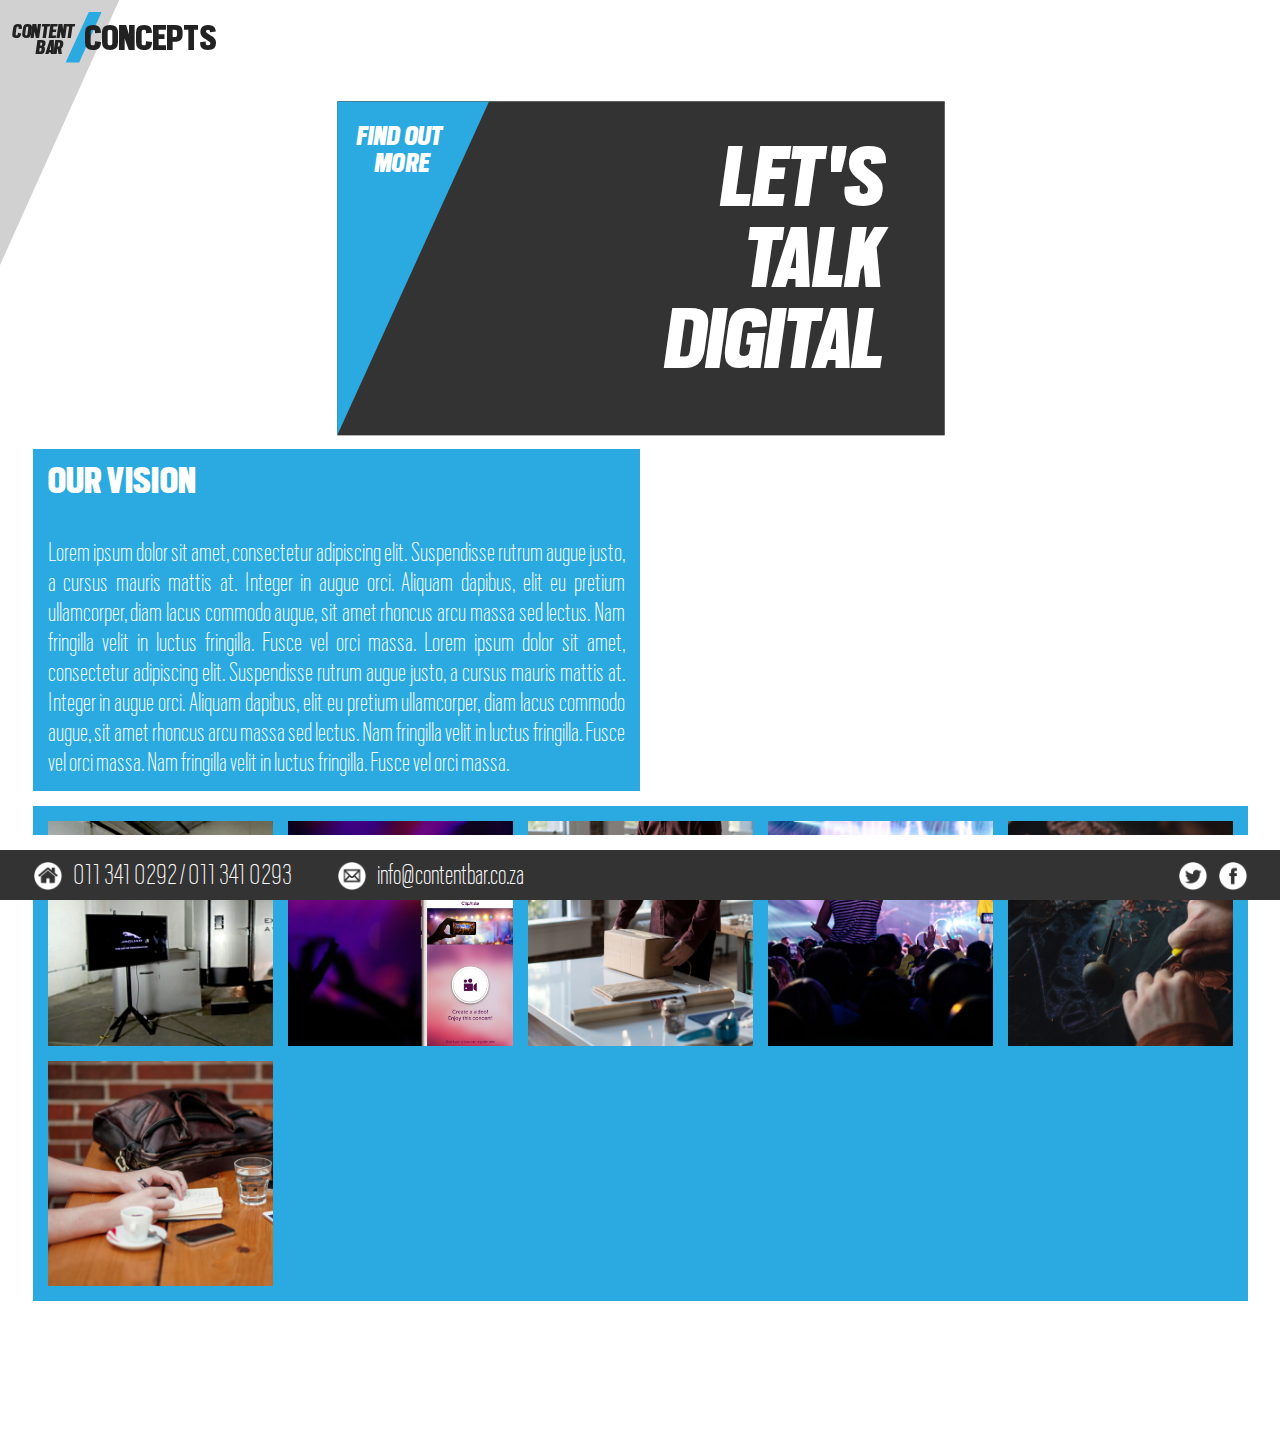
<file: app/public/concepts.html>
<!DOCTYPE html>
<html lang="en">
<head>

  <!-- Basic Page Needs
  –––––––––––––––––––––––––––––––––––––––––––––––––– -->
  <meta charset="utf-8">
  <title>ContentBar</title>
  <meta name="description" content="">
  <meta name="author" content="Rouan van der Ende (bitlab.io)">

  <!-- Mobile Specific Metas
  –––––––––––––––––––––––––––––––––––––––––––––––––– -->
  <meta name="viewport" content="width=device-width, initial-scale=1">

  
  <!-- CSS
  –––––––––––––––––––––––––––––––––––––––––––––––––– -->
  <link rel="stylesheet" href="css/normalize.css">
  <link rel="stylesheet" href="css/skeleton.css">
  <link href="css/lightbox.css" rel="stylesheet">
  <!-- Favicon
  –––––––––––––––––––––––––––––––––––––––––––––––––– -->
  <link rel="icon" type="image/png" href="images/favicon.png">

  <script type="text/javascript" src="jquery-3.1.1.min.js"></script>
  <script type="text/javascript" src="contentbar.js"></script>
  <script src="js/lightbox.js"></script>


  <script type="text/javascript">

    var state = {}
    state.menu = {}
    state.menu.visible = false;
    state.menu.scale = 0.8;

    state.menu.toggle = function() {
      console.log("toggle menu");



      if (state.menu.visible) {
        $("#menu").animate({ 
          left: "-445px",
        }, 300 );

        $( "#menuactivate" ).css("display" , "block")
        $("#menuholder").css("pointer-events", "none");

        state.menu.visible = false;
        $( "#menuoff" ).hide();
        $("#menuholder").css("z-index", 100)
        $("#graymenu").css("z-index", 0)
        $("#menupagename").fadeIn();
      } else {
        
        $("#menu").animate({ 
          left: "0px",
        }, 300 );

        $("#menuholder").css("pointer-events", "auto");
        $( "#menuactivate" ).css("display" , "none")

        state.menu.visible = true;
        $( "#menuoff" ).show();

        $("#menuholder").css("z-index", 1000)
        $("#graymenu").css("z-index", -1)
        $("#menupagename").fadeOut();
      }
    }

    var hidemenu = function () {
      if (state.menu.visible == true ) { state.menu.toggle(); }
    }

////////////////////////////////////////////////////////////////////////////////////////////////////////////

    var resizeall = function() {

      
      
    /*
     if ($(window).width() < 4000) {

        var scale = ($(window).width()-30) / 600;
        if (scale > 1) { scale = 1}
        var s = 1-scale
        s = s / 2; 
        s = Math.round(s * 100);
        $(".segment").css("transform", "translate(-"+s+"%, -"+s+"%) scale("+scale+")")
        $(".segment").height(330 * scale)
      }
      */

      //console.log( $(window).width() )

      if ( $(window).width() >= 1860) { 
        $(".segmentholder").width( 1860);
      } 

      if (( $(window).width() >= 1245) && ( $(window).width() < 1860) ) { 
        $(".segmentholder").width( 1245);
      }

      if (( $(window).width() >= 630) && ( $(window).width() < 1245) ) {
        $(".segmentholder").width( 630 ); 



      }

      if ( $(window).width() < 630) { 
        $(".segmentholder").width( $(window).width() );
      } 

        //MENU SIZE

        if ($(window).width() < 1000) { $("#menuholder").css('transform', 'translate(-20%, -20%) scale(0.6)'); state.menu.scale = 0.6 } else { $("#menuholder").css('transform', 'translate(-10%, -10%) scale(0.8)'); state.menu.scale = 0.8 }

        //FOOTER

        if ($(window).width() < 1245) {
          $("#footer3").css("font-size", "15px");
          $(".footerimages").css("padding-top", "8px");
          $(".footerimages").css('height', '15px');
          $(".mailicon").css('margin-left', '15px');
          $(".footerspacing").css('margin-left', '5px');
        } else {
          $("#footer3").css("font-size", "25px");
          $(".footerimages").css("padding-top", "11px");
          $(".footerimages").css('height', '30px');
          $(".mailicon").css('margin-left', '45px');
          $(".footerspacing").css('margin-left', '10px');
        }


        //CONCEPTS VIDEO FRAME SCALE

        
        if ( $(window).width() >= 1245) 
        {
          $("#rightbox").css("margin-top", "0px")
          $("#leftbox").css("width", "50%")
          $("#rightbox").css("width", "50%")
          //DESKTOP
          $("#rightbox").height( $("#leftbox").height() )

          $("#rightboxvideo").height( $("#rightbox").height() )
          $("#rightboxvideo").width( "100%" )

 

          $("#leftbox").height( $("#rightboxvideo").width()/640 * 360 )
          $("#rightbox").height( $("#rightboxvideo").width()/640 * 360 )
          //width="640" height="360" 

          //TOP BOX

        /*var scale = ($(window).width()-30) / 600;
        if (scale > 1) { scale = 1}
        var s = 1-scale
        s = s / 2; 
        s = Math.round(s * 100);
        $(".segment").css("transform", "translate(-"+s+"%, -"+s+"%) scale("+scale+")")
        $(".segment").height(330 * scale)          */


        var scale = ($("#rightboxvideo").width()) / 600;
          var s = 1-scale
          s = s / 2; 
          s = Math.round(s * 100) * -1;
          //console.log(s)

        
        $(".segment").css("transform", "translate(0%, "+s+"%) scale("+scale+")")
        state.menu.scale = scale

        $("#topboxpad").height( $(".segment").height()  )


        } else {
          //MOBILE
          $("#rightbox").css("margin-top", "15px")
          $("#leftbox").css("width", "100%")
          $("#rightbox").css("width", "100%")

          $("#rightbox").height( Math.round( $("#rightbox").width()/640 * 360 ) )
          $("#rightboxvideo").height("100%")
          $("#rightboxvideo").width("100%")

          var scale = ($("#rightboxvideo").width()) / 600;
          var s = 1-scale
          s = s / 2; 
          s = Math.round(s * 100);
          $(".segment").css("transform", "translate(-"+s+"%, -"+s+"%) scale("+scale+")")    
          state.menu.scale = scale      
          $("#topboxpad").height( $(".segment").height()  )
        }

        //GALLERY

        var maxx = $("#gallerythumbholder").width()
        var thumbsx = 5;

        if ($(window).width() <= 630) { thumbsx = 3}
        if ( $(window).width() >= 1245) { thumbsx = 5}
        if ( $(window).width() >= 1860) { thumbsx = 9}


        var thumbpixels = (maxx - (15*thumbsx) - 15)/thumbsx
        $(".gallerythumb").width(thumbpixels)
        $(".gallerythumb").height(thumbpixels)
        

        fitgalleryimages()
    }

////////////////////////////////////////////////////////////////////////////////////////////////////////////

var segment1on = function () {  
  $("#slidepanel1").animate({ left: "0px", }, 300 ); 
  $("#findoutmore1").fadeOut(); 
  $("#paragraph1").fadeIn(); 
  $("#segTitle").animate({ left: "250px", }, 300, 'swing' ); 
}

var segment1off = function () {  
  $("#slidepanel1").animate({ left: "-450px", }, 300 ); 
  $("#findoutmore1").fadeIn(); 
  $("#paragraph1").fadeOut(); 
  $("#segTitle").animate({ left: "325px", }, 300 ); 
}



var segment2on = function () {  
  $("#slidepanel2").animate({ left: "0px", }, 300 ); 
  $("#findoutmore2").fadeOut(); 
  $("#paragraph2").fadeIn(); 
}

var segment2off = function () {  
  $("#slidepanel2").animate({ left: "-450px", }, 300 ); 
  $("#findoutmore2").fadeIn(); 
  $("#paragraph2").fadeOut(); 
}



var segment3on = function () {  
  $("#slidepanel3").animate({ left: "0px", }, 300 ); 
  $("#findoutmore3").fadeOut(); 
  $("#paragraph3").fadeIn(); 
}

var segment3off = function () {  
  $("#slidepanel3").animate({ left: "-450px", }, 300 ); 
  $("#findoutmore3").fadeIn(); 
  $("#paragraph3").fadeOut(); 
}



var segment4on = function () {  
  $("#slidepanel4").animate({ left: "0px", }, 300 ); 
  $("#findoutmore4").fadeOut(); 
  $("#paragraph4").fadeIn(); 
}

var segment4off = function () {  
  $("#slidepanel4").animate({ left: "-450px", }, 300 ); 
  $("#findoutmore4").fadeIn(); 
  $("#paragraph4").fadeOut(); 
}




var segment5on = function () {  
  $("#slidepanel5").animate({ left: "0px", }, 300 ); 
  $("#findoutmore5").fadeOut(); 
  $("#paragraph5").fadeIn(); 
}

var segment5off = function () {  
  $("#slidepanel5").animate({ left: "-450px", }, 300 ); 
  $("#findoutmore5").fadeIn(); 
  $("#paragraph5").fadeOut(); 
}



var segment6on = function () {  
  $("#slidepanel6").animate({ left: "0px", }, 300 ); 
  $("#findoutmore6").fadeOut(); 
  $("#paragraph6").fadeIn(); 
}

var segment6off = function () {  
  $("#slidepanel6").animate({ left: "-450px", }, 300 ); 
  $("#findoutmore6").fadeIn(); 
  $("#paragraph6").fadeOut(); 
}




    $( document ).ready(function() {
      resizeall();
      console.log( "ready!" );
      generateMenu(1); //see contentbar.js function. number represents current page.


    lightbox.option({
      'resizeDuration': 200,
      'wrapAround': true,
    })




      //console.log($(window).width())

 


      var buttonshtml = ``;

      for (var a = 0; a < 10; a++) {

        buttonshtml += `
          <div style="width: 100px; height: 50px; background: #ff0; float: left;">
          </div>
          `;

      }

      //$("#buttonholder").html(buttonshtml)

var hideall = function (skip) {
  hidemenu();
  if (skip != 1) { segment1off(); }
  if (skip != 2) { segment2off(); }
  if (skip != 3) { segment3off(); }
  if (skip != 4) { segment4off(); }
  if (skip != 5) { segment5off(); }
  if (skip != 6) { segment6off(); }
  
  
}

      $("#findbutton1").mousedown( function () { hideall(1); segment1on(); })
      $("#findbutton2").mousedown( function () { hideall(2); segment2on(); })
      $("#findbutton3").mousedown( function () { hideall(3); segment3on(); })
      $("#findbutton4").mousedown( function () { hideall(4); segment4on(); })
      $("#findbutton5").mousedown( function () { hideall(5); segment5on(); })
      $("#findbutton6").mousedown( function () { hideall(6); segment6on(); })



      $( "#menuactivate" ).click(function() { state.menu.toggle(); });
      $( "#menubutton" ).click(function() { state.menu.toggle(); });

      

      $( "#menuoff" ).mouseenter( function() { 
        console.log( "menu off!" );     

        if (state.menu.visible) {
          state.menu.toggle();  
        }
        
      });




      resizeall();
      
      waitForWebfonts(['ScoutItalic', 'ScoutBold', 'ScoutThin'], function() {
        resizeall();
        fitgalleryimages();
      });

      var img = document.querySelector('img')

      function loaded() {
        console.log("loaded.")
        fitgalleryimages();
      }

      if (img.complete) {
        loaded()
      } else {
        img.addEventListener('load', loaded)
        img.addEventListener('error', function() {
            alert('error')
        })
      }

    });



    $( window ).resize(function() {
      resizeall();
    });


    function fitgalleryimages() {
      var runagain = 0; 
      console.log("fit.")

      $('.gallerythumb img').each(function(i, item) {
          var img_height = $(item).height();
          var img_width = $(item).width();
          var img_ratio = img_height / img_width
          var div_height = $(item).parent().height(); //square
          var div_width = $(item).parent().width(); //square
          var div_ratio = div_height / div_width
          if (isNaN(img_height)) { runagain = 1;}
          if (isNaN(img_width)) { runagain = 1;}

          if (runagain == 0) { 
            if (img_ratio >= div_ratio) {
              $(item).css({'width': div_width, 'height': 'auto' });
              //GET THE NEW height AFTER RESIZE
              var img_height = $(item).height();            
              //GET THE NEW HORIZONTAL MARGIN
              var newMargin = (div_height-img_height)/2+'px';
              //SET THE NEW HORIZONTAL MARGIN (EXCESS IMAGE height IS CROPPED)
              $(item).css({'margin-top': newMargin*-1 });
            } else {
              $(item).css({'width': 'auto', 'height': div_height });
              //GET THE NEW WIDTH AFTER RESIZE
              var img_width = $(item).width();            
              //GET THE NEW HORIZONTAL MARGIN
              var newMargin = (div_width-img_width)/2+'px';
              //SET THE NEW HORIZONTAL MARGIN (EXCESS IMAGE WIDTH IS CROPPED)
              $(item).css({'margin-left': newMargin*-1 });
            }
          }

      });
      if (runagain == 1) { fitgalleryimages(); }
    }


  </script>

<style type="text/css">

html, body {
    max-width: 100%;
    overflow-x: hidden;
}

@font-face {
  font-family: 'ScoutItalic';
  src: url('ScoutCond-BlackItalic.eot');
  src: url('ScoutCond-BlackItalic.eot?#iefix') format('embedded-opentype'),
    url('ScoutCond-BlackItalic.woff') format('woff'),
    url('ScoutCond-BlackItalic.ttf') format('truetype');
  font-weight: 900;

}

@font-face {
  font-family: 'ScoutBold';
  src: url('ScoutCond-Black.eot');
  src: url('ScoutCond-Black.eot?#iefix') format('embedded-opentype'),
    url('ScoutCond-Black.woff') format('woff'),
    url('ScoutCond-Black.ttf') format('truetype');
  font-weight: 900;
  font-style: normal;
}

@font-face {
  font-family: 'ScoutThin';
  src: url('ScoutCond-Thin.eot');
  src: url('ScoutCond-Thin.eot?#iefix') format('embedded-opentype'),
    url('ScoutCond-Thin.woff') format('woff'),
    url('ScoutCond-Thin.ttf') format('truetype');
  font-weight: 100;
  font-style: normal;
}

    

* {
  font-family: 'ScoutItalic';
  font-size: 1.25em;
  margin: 0; padding: 0;
}

.findbutton {
  cursor: pointer;
}

.mediatext {
    font-family: 'ScoutThin';
  font-size: 30px;
  line-height: 30px;
}

.mediatext:before {
   content: '';
  width: 150px;
    height: 330px;
  float: right;
  shape-outside: polygon(150px 0, 150px 330px, 0px 330px);
  clip-path: polygon(150px 0, 150px 330px, 0px 330px);

}

.segment {

  margin-right: 15px;
  margin-bottom: 15px;
}


/* MENU */

a.menulink div { color: #000; }
a.menulink div:hover { color: #fff; }


.segmentTitles {
  position: absolute; top: 35px; left: 325px; font-size: 95px; color: #fff; line-height: 80px;
  font-family: 'ScoutItalic';
}

.segmentFindOut {
  position: absolute; top: 10px; color: white; left: 470px; font-size: 30px; font-family: 'ScoutItalic'; 
}

.segmentMore {
  position: absolute; top: 37px; color: white; left: 488px; font-size: 30px; font-family: 'ScoutItalic'; 
}

.gallerythumb {
  width:100px;height: 100px; background: #1a1a1a; margin-left: 15px; margin-top: 15px; float:left;
          background-size: cover;  
        background-repeat: no-repeat; 
        background-position: center center; 
        overflow: hidden; 
}




</style>

</head>

<body >







<!-- MENU START-->


<div id="menuholder" style="position: fixed;top: 0px; transform: translate(-20%, -20%) scale(0.6); pointer-events: none; z-index: 100;">
  <div id="menu" style="height: 1350px; width: 600px; left: -445px; position: relative; ">

 

      <div id="graymenu" style="position: absolute; z-index: -100; opacity: 0.9;  ">
        <svg height="1350" width="600">
          <polygon points="232,0 594,0 0,1321 0,517" style="fill:#cccccc" />
        </svg>
      </div>

      <div style="position: absolute; left: 527px; top: 15px; ">
        <svg height="64" width="45" style="position: absolute;">
              <polygon id="menupagechevron" points="29,0 45,0 17,63 0,63" style="fill:#fff" />
            </svg>
      </div>
           

      <div class="boldf" style="position: absolute; top: 17px; left: 460px; font-size: 28px; font-family: 'ScoutItalic'; ">CONTENT</div>
      <div style="position: absolute; top: 38px; left: 490px; font-size: 28px; font-family: 'ScoutItalic'; ">BAR</div>
      <div id="menupagename" style="position: absolute; top: 7px; left: 550px; font-size: 50px; font-family: 'ScoutBold'; "></div>

      <!-- MENU Items --><div id="menuItems"></div>     

     <div id="menubutton" style="cursor: pointer; position: absolute; width: 220px; left: 445px; height: 100px; z-index: 9999;"></div>

  </div>
</div>

<div id="menuactivate" style="cursor: pointer; width: 220px; height: 60px; left:5px; top: 5px; z-index: 9999; position: fixed;"></div>

<div style="width: 100%; z-index: 99; background: #fff; height: 60px; top: 0; left: 0; position: fixed;"></div>
<!-- MENU END-->




<!-- MAINPAGE -->
<div class="segmentholder" style="margin: 100px auto 0px; max-width: 1860px; b">
  <div id="topboxpad" style=" padding: 0 15px 0 15px; ">

    <!-- SEGMENT START-->
    <div id="topbox" class="segment" style="margin: 0 auto; ">
    <div  style="width: 600px; height: 330px; background: #333; overflow: hidden; position: relative; margin: 0 auto;">

      <div id="slidepanel1" style="position: relative; top:0px; left: -450px; height: 330px; width: 600px; z-index: 1000;">
          <svg height="330" width="600" style="position: absolute;">
           <polygon points="0,0 600,0 450,330 0,330" style="fill:#2aaae1" /></polygon>
          </svg>

         <div style="position: absolute; top: 30px; left: 30px; width: 500px; z-index: 1001;">
          <p id="paragraph1" class="mediatext" align="justify" style=" display:none;  color: white; font-weight: 100;">
              Lorem ipsum dolor sit amet, consectetur adipiscing elit. Suspendisse rutrum
              augue justo, a cursus mauris mattis at. Integer in augue orci. Aliquam
              dapibus, elit eu pretium ullamcorper, diam lacus commodo augue, sit
              amet rhoncus arcu massa sed lectus. Nam fringilla velit in luctus
              fringilla. Fusce vel orci massa. Nam fringilla velit in luctus
              fringilla. Fusce vel orci massa. </p>
          </div>          
         
          <div id="findoutmore1" style="position: relative; z-index: 1002;">
            <div class="segmentFindOut" >FIND OUT</div>
            <div class="segmentMore" >MORE</div>          
            <div id="findbutton1" class="findbutton" style="position: absolute; top: 10px; left: 460px; height: 70px; width: 120px; "></div>
          </div>
        
      </div>

      <div id="segTitle" class="segmentTitles" style="text-align: right; z-index: 999;">LET'S<br>TALK<br>DIGITAL</div>

    </div>
    </div>
    <!-- SEGMENT END -->
      <div style="clear: both;"></div>
    </div>
</div>    




<!-- MAINPAGE -->
<div class="segmentholder" style="margin: 0px auto 0px; max-width: 1860px;  ">
  <div style="padding: 15px;">
    <div id="leftbox" style="width: 50%; background: #2aaae1; float: left;  ">

        <div style="padding: 15px;">

             <h2 style="position: relative; top: -10px; color: #fff; font-family: 'ScoutBold'; letter-spacing: 0.01em;">OUR VISION</h2>

                <p align="justify" style=" font-family: 'ScoutThin' ; font-size: 30px; line-height: 30px; color: white; font-weight: 100;">
              Lorem ipsum dolor sit amet, consectetur adipiscing elit. Suspendisse rutrum
              augue justo, a cursus mauris mattis at. Integer in augue orci. Aliquam
              dapibus, elit eu pretium ullamcorper, diam lacus commodo augue, sit
              amet rhoncus arcu massa sed lectus. Nam fringilla velit in luctus
              fringilla. Fusce vel orci massa. Lorem ipsum dolor sit amet, consectetur adipiscing elit. Suspendisse rutrum
              augue justo, a cursus mauris mattis at. Integer in augue orci. Aliquam
              dapibus, elit eu pretium ullamcorper, diam lacus commodo augue, sit
              amet rhoncus arcu massa sed lectus. Nam fringilla velit in luctus
              fringilla. Fusce vel orci massa. Nam fringilla velit in luctus
              fringilla. Fusce vel orci massa. </p>
        </div>
              
      </div>

      <div id="rightbox" style="width: 50%; float:left; ">
        <iframe id="rightboxvideo" src="https://player.vimeo.com/video/88135763"  frameborder="0" webkitallowfullscreen mozallowfullscreen allowfullscreen></iframe>
      </div>

    </div>

    <div style="clear: both;"></div>
</div>




<!-- gallery START -->
 
 <div style="background: background: #f00; ">
    <div class="segmentholder" style="margin: 0px auto 50px; max-width: 1860px; ">
     <div id="gallerythumbholder" style="margin: 15px; background: #2aaae1;">


      
      <a class="gallerythumb" href="images/block_jaguar.jpg" data-lightbox="example-set" data-title="Lorem ipsum dolor sit amet, consectetur adipiscing elit. Suspendisse rutrum
              augue justo, a cursus mauris mattis at.">
        <img class="example-image" src="images/block_jaguar.jpg" alt="" style="background: #1a1a1a;  float:left;" />
      </a>

      <a class="gallerythumb" href="images/block_clipaisle.jpg" data-lightbox="example-set" data-title="Lorem ipsum dolor sit amet, consectetur adipiscing elit. Suspendisse rutrum
              augue justo, a cursus mauris mattis at.">
        <img class="example-image" src="images/block_clipaisle.jpg" alt="" style="background: #1a1a1a;  float:left;" />
      </a>
            
      <a class="gallerythumb" href="images/block_studio.jpg" data-lightbox="example-set" data-title="Lorem ipsum dolor sit amet, consectetur adipiscing elit. Suspendisse rutrum
              augue justo, a cursus mauris mattis at.">
        <img class="example-image" src="images/block_studio.jpg" alt="" style="background: #1a1a1a;  float:left;" />
      </a>

      <a class="gallerythumb" href="images/block_audience.jpg" data-lightbox="example-set" data-title="Lorem ipsum dolor sit amet, consectetur adipiscing elit. Suspendisse rutrum
              augue justo, a cursus mauris mattis at.">
        <img class="example-image" src="images/block_audience.jpg" alt="" style="background: #1a1a1a;  float:left;" />
      </a>

      <a class="gallerythumb" href="images/block_work.jpg" data-lightbox="example-set" data-title="Lorem ipsum dolor sit amet, consectetur adipiscing elit. Suspendisse rutrum
              augue justo, a cursus mauris mattis at.">
        <img class="example-image" src="images/block_work.jpg" alt="" style="background: #1a1a1a;  float:left;" />
      </a>

      <a class="gallerythumb" href="images/block_contact.jpg" data-lightbox="example-set" data-title="Lorem ipsum dolor sit amet, consectetur adipiscing elit. Suspendisse rutrum
              augue justo, a cursus mauris mattis at.">
        <img class="example-image" src="images/block_contact.jpg" alt="" style="background: #1a1a1a;  float:left;" />
      </a>


       <div style="clear: both; margin-bottom: 15px;"></div>
     </div>
    </div>
 </div>

<!-- gallery END -->

<div style="width: 100%; height: 100px; clear: both;">
</div>

<div id="footer0" style="width: 100%; height: 50px; background: #333; position: fixed; bottom: 0px; border-top: 15px solid #fff;">
 <div id="footer1" class="segmentholder" style="height: 50px; margin: 0 auto;    ">
  <div id="footer2" style="height: 50px; padding: 0 15px 0 15px; ">
    <div id="footer3" style="color: #fff; padding: 0; margin: 0; ">

      <img class="footerimages" src="images/icon_home.png" style="float: left; cursor: pointer;" >       
      <div class="footerspacing" style="font-family: 'ScoutThin'; float: left; cursor: pointer;">011 341 0292 / 011 341 0293</div>
      
      <img class="footerimages mailicon" src="images/icon_mail.png" style="float: left; cursor: pointer;" >       
      <div class="footerspacing" style="font-family: 'ScoutThin'; float: left; cursor: pointer;">info@contentbar.co.za</div>

      <img class="footerimages footerspacing" src="images/icon_facebook.png" style="float: right; cursor: pointer;" >       
      <img class="footerimages footerspacing" src="images/icon_twitter.png" style="float: right; cursor: pointer;" >       

    </div>
  </div>
 </div>
</div>



</body>
</html>
</file>
<file: htmlTemplate/css/skeleton.css>
/*
* Skeleton V2.0.4
* Copyright 2014, Dave Gamache
* www.getskeleton.com
* Free to use under the MIT license.
* http://www.opensource.org/licenses/mit-license.php
* 12/29/2014
*/


/* Table of contents
––––––––––––––––––––––––––––––––––––––––––––––––––
- Grid
- Base Styles
- Typography
- Links
- Buttons
- Forms
- Lists
- Code
- Tables
- Spacing
- Utilities
- Clearing
- Media Queries
*/


/* Grid
–––––––––––––––––––––––––––––––––––––––––––––––––– */
.container {
  position: relative;
  width: 100%;
  max-width: 960px;
  margin: 0 auto;
  padding: 0 20px;
  box-sizing: border-box; }
.column,
.columns {
  width: 100%;
  float: left;
  box-sizing: border-box; }

/* For devices larger than 400px */
@media (min-width: 400px) {
  .container {
    width: 85%;
    padding: 0; }
}

/* For devices larger than 550px */
@media (min-width: 550px) {
  .container {
    width: 80%; }
  .column,
  .columns {
    margin-left: 4%; }
  .column:first-child,
  .columns:first-child {
    margin-left: 0; }

  .one.column,
  .one.columns                    { width: 4.66666666667%; }
  .two.columns                    { width: 13.3333333333%; }
  .three.columns                  { width: 22%;            }
  .four.columns                   { width: 30.6666666667%; }
  .five.columns                   { width: 39.3333333333%; }
  .six.columns                    { width: 48%;            }
  .seven.columns                  { width: 56.6666666667%; }
  .eight.columns                  { width: 65.3333333333%; }
  .nine.columns                   { width: 74.0%;          }
  .ten.columns                    { width: 82.6666666667%; }
  .eleven.columns                 { width: 91.3333333333%; }
  .twelve.columns                 { width: 100%; margin-left: 0; }

  .one-third.column               { width: 30.6666666667%; }
  .two-thirds.column              { width: 65.3333333333%; }

  .one-half.column                { width: 48%; }

  /* Offsets */
  .offset-by-one.column,
  .offset-by-one.columns          { margin-left: 8.66666666667%; }
  .offset-by-two.column,
  .offset-by-two.columns          { margin-left: 17.3333333333%; }
  .offset-by-three.column,
  .offset-by-three.columns        { margin-left: 26%;            }
  .offset-by-four.column,
  .offset-by-four.columns         { margin-left: 34.6666666667%; }
  .offset-by-five.column,
  .offset-by-five.columns         { margin-left: 43.3333333333%; }
  .offset-by-six.column,
  .offset-by-six.columns          { margin-left: 52%;            }
  .offset-by-seven.column,
  .offset-by-seven.columns        { margin-left: 60.6666666667%; }
  .offset-by-eight.column,
  .offset-by-eight.columns        { margin-left: 69.3333333333%; }
  .offset-by-nine.column,
  .offset-by-nine.columns         { margin-left: 78.0%;          }
  .offset-by-ten.column,
  .offset-by-ten.columns          { margin-left: 86.6666666667%; }
  .offset-by-eleven.column,
  .offset-by-eleven.columns       { margin-left: 95.3333333333%; }

  .offset-by-one-third.column,
  .offset-by-one-third.columns    { margin-left: 34.6666666667%; }
  .offset-by-two-thirds.column,
  .offset-by-two-thirds.columns   { margin-left: 69.3333333333%; }

  .offset-by-one-half.column,
  .offset-by-one-half.columns     { margin-left: 52%; }

}


/* Base Styles
–––––––––––––––––––––––––––––––––––––––––––––––––– */
/* NOTE
html is set to 62.5% so that all the REM measurements throughout Skeleton
are based on 10px sizing. So basically 1.5rem = 15px :) */
html {
  font-size: 62.5%; }
body {
  font-size: 1.5em; /* currently ems cause chrome bug misinterpreting rems on body element */
  line-height: 1.6;
  font-weight: 400;
  font-family: "Raleway", "HelveticaNeue", "Helvetica Neue", Helvetica, Arial, sans-serif;
  color: #222; }


/* Typography
–––––––––––––––––––––––––––––––––––––––––––––––––– */
h1, h2, h3, h4, h5, h6 {
  margin-top: 0;
  margin-bottom: 2rem;
  font-weight: 300; }
h1 { font-size: 4.0rem; line-height: 1.2;  letter-spacing: -.1rem;}
h2 { font-size: 3.6rem; line-height: 1.25; letter-spacing: -.1rem; }
h3 { font-size: 3.0rem; line-height: 1.3;  letter-spacing: -.1rem; }
h4 { font-size: 2.4rem; line-height: 1.35; letter-spacing: -.08rem; }
h5 { font-size: 1.8rem; line-height: 1.5;  letter-spacing: -.05rem; }
h6 { font-size: 1.5rem; line-height: 1.6;  letter-spacing: 0; }

/* Larger than phablet */
@media (min-width: 550px) {
  h1 { font-size: 5.0rem; }
  h2 { font-size: 4.2rem; }
  h3 { font-size: 3.6rem; }
  h4 { font-size: 3.0rem; }
  h5 { font-size: 2.4rem; }
  h6 { font-size: 1.5rem; }
}

p {
  margin-top: 0; }


/* Links
–––––––––––––––––––––––––––––––––––––––––––––––––– */
a {
  color: #1EAEDB; }
a:hover {
  color: #0FA0CE; }


/* Buttons
–––––––––––––––––––––––––––––––––––––––––––––––––– */
.button,
button,
input[type="submit"],
input[type="reset"],
input[type="button"] {
  display: inline-block;
  height: 38px;
  padding: 0 30px;
  color: #555;
  text-align: center;
  font-size: 11px;
  font-weight: 600;
  line-height: 38px;
  letter-spacing: .1rem;
  text-transform: uppercase;
  text-decoration: none;
  white-space: nowrap;
  background-color: transparent;
  border-radius: 4px;
  border: 1px solid #bbb;
  cursor: pointer;
  box-sizing: border-box; }
.button:hover,
button:hover,
input[type="submit"]:hover,
input[type="reset"]:hover,
input[type="button"]:hover,
.button:focus,
button:focus,
input[type="submit"]:focus,
input[type="reset"]:focus,
input[type="button"]:focus {
  color: #333;
  border-color: #888;
  outline: 0; }
.button.button-primary,
button.button-primary,
input[type="submit"].button-primary,
input[type="reset"].button-primary,
input[type="button"].button-primary {
  color: #FFF;
  background-color: #33C3F0;
  border-color: #33C3F0; }
.button.button-primary:hover,
button.button-primary:hover,
input[type="submit"].button-primary:hover,
input[type="reset"].button-primary:hover,
input[type="button"].button-primary:hover,
.button.button-primary:focus,
button.button-primary:focus,
input[type="submit"].button-primary:focus,
input[type="reset"].button-primary:focus,
input[type="button"].button-primary:focus {
  color: #FFF;
  background-color: #1EAEDB;
  border-color: #1EAEDB; }


/* Forms
–––––––––––––––––––––––––––––––––––––––––––––––––– */
input[type="email"],
input[type="number"],
input[type="search"],
input[type="text"],
input[type="tel"],
input[type="url"],
input[type="password"],
textarea,
select {
  height: 38px;
  padding: 6px 10px; /* The 6px vertically centers text on FF, ignored by Webkit */
  background-color: #fff;
  border: 1px solid #D1D1D1;
  border-radius: 4px;
  box-shadow: none;
  box-sizing: border-box; }
/* Removes awkward default styles on some inputs for iOS */
input[type="email"],
input[type="number"],
input[type="search"],
input[type="text"],
input[type="tel"],
input[type="url"],
input[type="password"],
textarea {
  -webkit-appearance: none;
     -moz-appearance: none;
          appearance: none; }
textarea {
  min-height: 65px;
  padding-top: 6px;
  padding-bottom: 6px; }
input[type="email"]:focus,
input[type="number"]:focus,
input[type="search"]:focus,
input[type="text"]:focus,
input[type="tel"]:focus,
input[type="url"]:focus,
input[type="password"]:focus,
textarea:focus,
select:focus {
  border: 1px solid #33C3F0;
  outline: 0; }
label,
legend {
  display: block;
  margin-bottom: .5rem;
  font-weight: 600; }
fieldset {
  padding: 0;
  border-width: 0; }
input[type="checkbox"],
input[type="radio"] {
  display: inline; }
label > .label-body {
  display: inline-block;
  margin-left: .5rem;
  font-weight: normal; }


/* Lists
–––––––––––––––––––––––––––––––––––––––––––––––––– */
ul {
  list-style: circle inside; }
ol {
  list-style: decimal inside; }
ol, ul {
  padding-left: 0;
  margin-top: 0; }
ul ul,
ul ol,
ol ol,
ol ul {
  margin: 1.5rem 0 1.5rem 3rem;
  font-size: 90%; }
li {
  margin-bottom: 1rem; }


/* Code
–––––––––––––––––––––––––––––––––––––––––––––––––– */
code {
  padding: .2rem .5rem;
  margin: 0 .2rem;
  font-size: 90%;
  white-space: nowrap;
  background: #F1F1F1;
  border: 1px solid #E1E1E1;
  border-radius: 4px; }
pre > code {
  display: block;
  padding: 1rem 1.5rem;
  white-space: pre; }


/* Tables
–––––––––––––––––––––––––––––––––––––––––––––––––– */
th,
td {
  padding: 12px 15px;
  text-align: left;
  border-bottom: 1px solid #E1E1E1; }
th:first-child,
td:first-child {
  padding-left: 0; }
th:last-child,
td:last-child {
  padding-right: 0; }


/* Spacing
–––––––––––––––––––––––––––––––––––––––––––––––––– */
button,
.button {
  margin-bottom: 1rem; }
input,
textarea,
select,
fieldset {
  margin-bottom: 1.5rem; }
pre,
blockquote,
dl,
figure,
table,
p,
ul,
ol,
form {
  margin-bottom: 2.5rem; }


/* Utilities
–––––––––––––––––––––––––––––––––––––––––––––––––– */
.u-full-width {
  width: 100%;
  box-sizing: border-box; }
.u-max-full-width {
  max-width: 100%;
  box-sizing: border-box; }
.u-pull-right {
  float: right; }
.u-pull-left {
  float: left; }


/* Misc
–––––––––––––––––––––––––––––––––––––––––––––––––– */
hr {
  margin-top: 3rem;
  margin-bottom: 3.5rem;
  border-width: 0;
  border-top: 1px solid #E1E1E1; }


/* Clearing
–––––––––––––––––––––––––––––––––––––––––––––––––– */

/* Self Clearing Goodness */
.container:after,
.row:after,
.u-cf {
  content: "";
  display: table;
  clear: both; }


/* Media Queries
–––––––––––––––––––––––––––––––––––––––––––––––––– */
/*
Note: The best way to structure the use of media queries is to create the queries
near the relevant code. For example, if you wanted to change the styles for buttons
on small devices, paste the mobile query code up in the buttons section and style it
there.
*/


/* Larger than mobile */
@media (min-width: 400px) {}

/* Larger than phablet (also point when grid becomes active) */
@media (min-width: 550px) {}

/* Larger than tablet */
@media (min-width: 750px) {}

/* Larger than desktop */
@media (min-width: 1000px) {}

/* Larger than Desktop HD */
@media (min-width: 1200px) {}
</file>
<file: app/public/css/skeleton.css>
/*
* Skeleton V2.0.4
* Copyright 2014, Dave Gamache
* www.getskeleton.com
* Free to use under the MIT license.
* http://www.opensource.org/licenses/mit-license.php
* 12/29/2014
*/


/* Table of contents
––––––––––––––––––––––––––––––––––––––––––––––––––
- Grid
- Base Styles
- Typography
- Links
- Buttons
- Forms
- Lists
- Code
- Tables
- Spacing
- Utilities
- Clearing
- Media Queries
*/


/* Grid
–––––––––––––––––––––––––––––––––––––––––––––––––– */
.container {
  position: relative;
  width: 100%;
  max-width: 960px;
  margin: 0 auto;
  padding: 0 20px;
  box-sizing: border-box; }
.column,
.columns {
  width: 100%;
  float: left;
  box-sizing: border-box; }

/* For devices larger than 400px */
@media (min-width: 400px) {
  .container {
    width: 85%;
    padding: 0; }
}

/* For devices larger than 550px */
@media (min-width: 550px) {
  .container {
    width: 80%; }
  .column,
  .columns {
    margin-left: 4%; }
  .column:first-child,
  .columns:first-child {
    margin-left: 0; }

  .one.column,
  .one.columns                    { width: 4.66666666667%; }
  .two.columns                    { width: 13.3333333333%; }
  .three.columns                  { width: 22%;            }
  .four.columns                   { width: 30.6666666667%; }
  .five.columns                   { width: 39.3333333333%; }
  .six.columns                    { width: 48%;            }
  .seven.columns                  { width: 56.6666666667%; }
  .eight.columns                  { width: 65.3333333333%; }
  .nine.columns                   { width: 74.0%;          }
  .ten.columns                    { width: 82.6666666667%; }
  .eleven.columns                 { width: 91.3333333333%; }
  .twelve.columns                 { width: 100%; margin-left: 0; }

  .one-third.column               { width: 30.6666666667%; }
  .two-thirds.column              { width: 65.3333333333%; }

  .one-half.column                { width: 48%; }

  /* Offsets */
  .offset-by-one.column,
  .offset-by-one.columns          { margin-left: 8.66666666667%; }
  .offset-by-two.column,
  .offset-by-two.columns          { margin-left: 17.3333333333%; }
  .offset-by-three.column,
  .offset-by-three.columns        { margin-left: 26%;            }
  .offset-by-four.column,
  .offset-by-four.columns         { margin-left: 34.6666666667%; }
  .offset-by-five.column,
  .offset-by-five.columns         { margin-left: 43.3333333333%; }
  .offset-by-six.column,
  .offset-by-six.columns          { margin-left: 52%;            }
  .offset-by-seven.column,
  .offset-by-seven.columns        { margin-left: 60.6666666667%; }
  .offset-by-eight.column,
  .offset-by-eight.columns        { margin-left: 69.3333333333%; }
  .offset-by-nine.column,
  .offset-by-nine.columns         { margin-left: 78.0%;          }
  .offset-by-ten.column,
  .offset-by-ten.columns          { margin-left: 86.6666666667%; }
  .offset-by-eleven.column,
  .offset-by-eleven.columns       { margin-left: 95.3333333333%; }

  .offset-by-one-third.column,
  .offset-by-one-third.columns    { margin-left: 34.6666666667%; }
  .offset-by-two-thirds.column,
  .offset-by-two-thirds.columns   { margin-left: 69.3333333333%; }

  .offset-by-one-half.column,
  .offset-by-one-half.columns     { margin-left: 52%; }

}


/* Base Styles
–––––––––––––––––––––––––––––––––––––––––––––––––– */
/* NOTE
html is set to 62.5% so that all the REM measurements throughout Skeleton
are based on 10px sizing. So basically 1.5rem = 15px :) */
html {
  font-size: 62.5%; }
body {
  font-size: 1.5em; /* currently ems cause chrome bug misinterpreting rems on body element */
  line-height: 1.6;
  font-weight: 400;
  font-family: "Raleway", "HelveticaNeue", "Helvetica Neue", Helvetica, Arial, sans-serif;
  color: #222; }


/* Typography
–––––––––––––––––––––––––––––––––––––––––––––––––– */
h1, h2, h3, h4, h5, h6 {
  margin-top: 0;
  margin-bottom: 2rem;
  font-weight: 300; }
h1 { font-size: 4.0rem; line-height: 1.2;  letter-spacing: -.1rem;}
h2 { font-size: 3.6rem; line-height: 1.25; letter-spacing: -.1rem; }
h3 { font-size: 3.0rem; line-height: 1.3;  letter-spacing: -.1rem; }
h4 { font-size: 2.4rem; line-height: 1.35; letter-spacing: -.08rem; }
h5 { font-size: 1.8rem; line-height: 1.5;  letter-spacing: -.05rem; }
h6 { font-size: 1.5rem; line-height: 1.6;  letter-spacing: 0; }

/* Larger than phablet */
@media (min-width: 550px) {
  h1 { font-size: 5.0rem; }
  h2 { font-size: 4.2rem; }
  h3 { font-size: 3.6rem; }
  h4 { font-size: 3.0rem; }
  h5 { font-size: 2.4rem; }
  h6 { font-size: 1.5rem; }
}

p {
  margin-top: 0; }


/* Links
–––––––––––––––––––––––––––––––––––––––––––––––––– */
a {
  color: #1EAEDB; }
a:hover {
  color: #0FA0CE; }


/* Buttons
–––––––––––––––––––––––––––––––––––––––––––––––––– */
.button,
button,
input[type="submit"],
input[type="reset"],
input[type="button"] {
  display: inline-block;
  height: 38px;
  padding: 0 30px;
  color: #555;
  text-align: center;
  font-size: 11px;
  font-weight: 600;
  line-height: 38px;
  letter-spacing: .1rem;
  text-transform: uppercase;
  text-decoration: none;
  white-space: nowrap;
  background-color: transparent;
  border-radius: 4px;
  border: 1px solid #bbb;
  cursor: pointer;
  box-sizing: border-box; }
.button:hover,
button:hover,
input[type="submit"]:hover,
input[type="reset"]:hover,
input[type="button"]:hover,
.button:focus,
button:focus,
input[type="submit"]:focus,
input[type="reset"]:focus,
input[type="button"]:focus {
  color: #333;
  border-color: #888;
  outline: 0; }
.button.button-primary,
button.button-primary,
input[type="submit"].button-primary,
input[type="reset"].button-primary,
input[type="button"].button-primary {
  color: #FFF;
  background-color: #33C3F0;
  border-color: #33C3F0; }
.button.button-primary:hover,
button.button-primary:hover,
input[type="submit"].button-primary:hover,
input[type="reset"].button-primary:hover,
input[type="button"].button-primary:hover,
.button.button-primary:focus,
button.button-primary:focus,
input[type="submit"].button-primary:focus,
input[type="reset"].button-primary:focus,
input[type="button"].button-primary:focus {
  color: #FFF;
  background-color: #1EAEDB;
  border-color: #1EAEDB; }


/* Forms
–––––––––––––––––––––––––––––––––––––––––––––––––– */
input[type="email"],
input[type="number"],
input[type="search"],
input[type="text"],
input[type="tel"],
input[type="url"],
input[type="password"],
textarea,
select {
  height: 38px;
  padding: 6px 10px; /* The 6px vertically centers text on FF, ignored by Webkit */
  background-color: #fff;
  border: 1px solid #D1D1D1;
  border-radius: 4px;
  box-shadow: none;
  box-sizing: border-box; }
/* Removes awkward default styles on some inputs for iOS */
input[type="email"],
input[type="number"],
input[type="search"],
input[type="text"],
input[type="tel"],
input[type="url"],
input[type="password"],
textarea {
  -webkit-appearance: none;
     -moz-appearance: none;
          appearance: none; }
textarea {
  min-height: 65px;
  padding-top: 6px;
  padding-bottom: 6px; }
input[type="email"]:focus,
input[type="number"]:focus,
input[type="search"]:focus,
input[type="text"]:focus,
input[type="tel"]:focus,
input[type="url"]:focus,
input[type="password"]:focus,
textarea:focus,
select:focus {
  border: 1px solid #33C3F0;
  outline: 0; }
label,
legend {
  display: block;
  margin-bottom: .5rem;
  font-weight: 600; }
fieldset {
  padding: 0;
  border-width: 0; }
input[type="checkbox"],
input[type="radio"] {
  display: inline; }
label > .label-body {
  display: inline-block;
  margin-left: .5rem;
  font-weight: normal; }


/* Lists
–––––––––––––––––––––––––––––––––––––––––––––––––– */
ul {
  list-style: circle inside; }
ol {
  list-style: decimal inside; }
ol, ul {
  padding-left: 0;
  margin-top: 0; }
ul ul,
ul ol,
ol ol,
ol ul {
  margin: 1.5rem 0 1.5rem 3rem;
  font-size: 90%; }
li {
  margin-bottom: 1rem; }


/* Code
–––––––––––––––––––––––––––––––––––––––––––––––––– */
code {
  padding: .2rem .5rem;
  margin: 0 .2rem;
  font-size: 90%;
  white-space: nowrap;
  background: #F1F1F1;
  border: 1px solid #E1E1E1;
  border-radius: 4px; }
pre > code {
  display: block;
  padding: 1rem 1.5rem;
  white-space: pre; }


/* Tables
–––––––––––––––––––––––––––––––––––––––––––––––––– */
th,
td {
  padding: 12px 15px;
  text-align: left;
  border-bottom: 1px solid #E1E1E1; }
th:first-child,
td:first-child {
  padding-left: 0; }
th:last-child,
td:last-child {
  padding-right: 0; }


/* Spacing
–––––––––––––––––––––––––––––––––––––––––––––––––– */
button,
.button {
  margin-bottom: 1rem; }
input,
textarea,
select,
fieldset {
  margin-bottom: 1.5rem; }
pre,
blockquote,
dl,
figure,
table,
p,
ul,
ol,
form {
  margin-bottom: 2.5rem; }


/* Utilities
–––––––––––––––––––––––––––––––––––––––––––––––––– */
.u-full-width {
  width: 100%;
  box-sizing: border-box; }
.u-max-full-width {
  max-width: 100%;
  box-sizing: border-box; }
.u-pull-right {
  float: right; }
.u-pull-left {
  float: left; }


/* Misc
–––––––––––––––––––––––––––––––––––––––––––––––––– */
hr {
  margin-top: 3rem;
  margin-bottom: 3.5rem;
  border-width: 0;
  border-top: 1px solid #E1E1E1; }


/* Clearing
–––––––––––––––––––––––––––––––––––––––––––––––––– */

/* Self Clearing Goodness */
.container:after,
.row:after,
.u-cf {
  content: "";
  display: table;
  clear: both; }


/* Media Queries
–––––––––––––––––––––––––––––––––––––––––––––––––– */
/*
Note: The best way to structure the use of media queries is to create the queries
near the relevant code. For example, if you wanted to change the styles for buttons
on small devices, paste the mobile query code up in the buttons section and style it
there.
*/


/* Larger than mobile */
@media (min-width: 400px) {}

/* Larger than phablet (also point when grid becomes active) */
@media (min-width: 550px) {}

/* Larger than tablet */
@media (min-width: 750px) {}

/* Larger than desktop */
@media (min-width: 1000px) {}

/* Larger than Desktop HD */
@media (min-width: 1200px) {}
</file>
